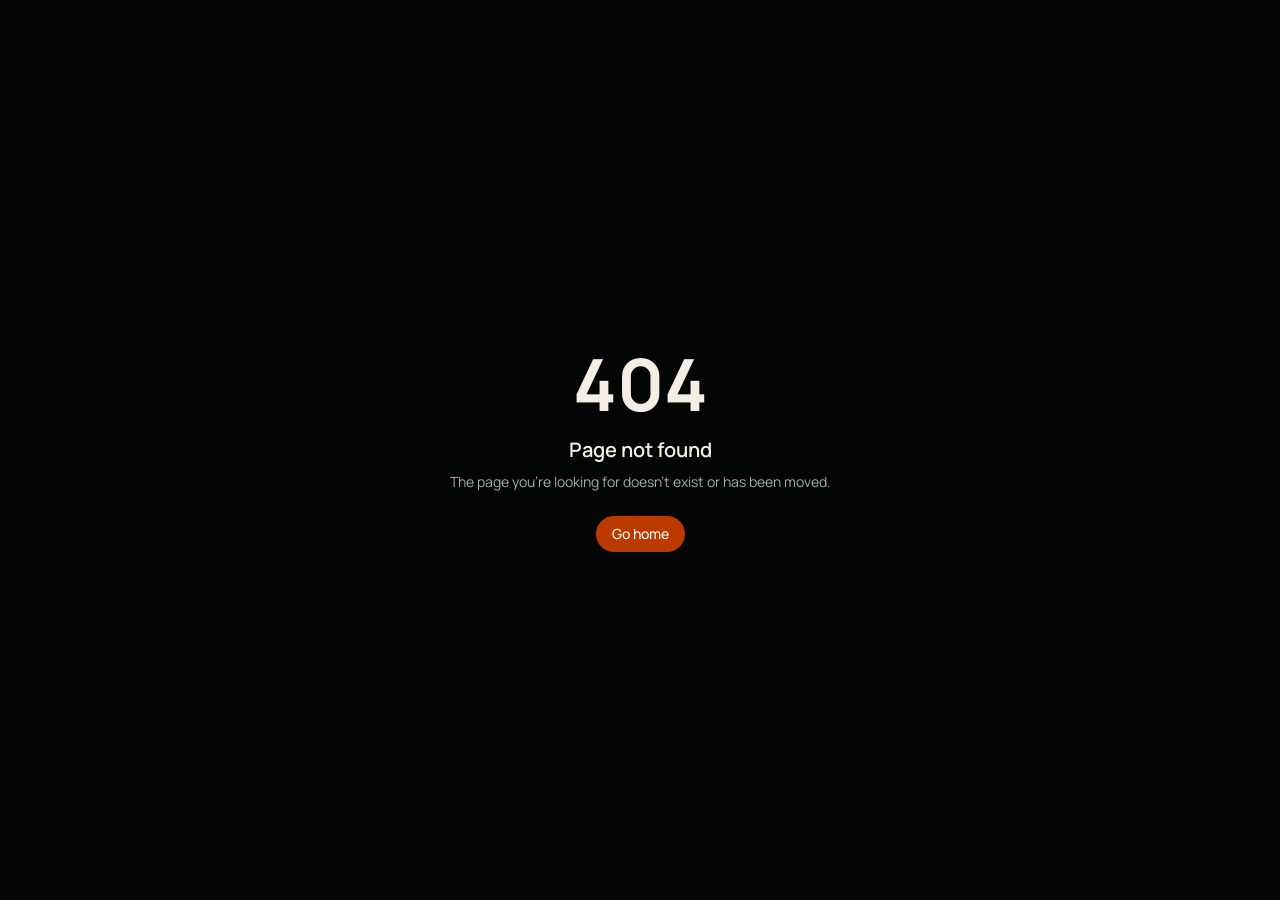
<file: index.html>
<!DOCTYPE html><html lang="en"><head><meta charSet="utf-8"/><meta name="viewport" content="width=device-width, initial-scale=1"/><link rel="preload" as="image" href="/images/nastaran-hero.png" fetchPriority="high"/><link rel="stylesheet" href="/assets/styles-D0QADVQa.css" data-precedence="default"/><link rel="stylesheet" href="https://fonts.googleapis.com/css2?family=Instrument+Serif:ital@0;1&amp;family=JetBrains+Mono:wght@400;500&amp;family=Manrope:wght@400;500;600;700&amp;display=swap" data-precedence="default"/><title>Nastaran Esmaeil Zadeh | AI Engineer &amp; Web Developer</title><meta name="author" content="Nastaran Esmaeil Zadeh"/><meta name="description" content="Portfolio of Nastaran Esmaeil Zadeh, an MSc Artificial Intelligence student and freelance web and AI developer building machine learning, computer vision, generative AI and full-stack web solutions."/><meta property="og:title" content="Nastaran Esmaeil Zadeh | AI Engineer &amp; Web Developer"/><meta property="og:description" content="Portfolio of Nastaran Esmaeil Zadeh, an MSc Artificial Intelligence student and freelance web and AI developer building machine learning, computer vision, generative AI and full-stack web solutions."/><meta property="og:type" content="website"/><meta property="og:url" content="https://nastaran-esz.github.io/"/><meta name="twitter:card" content="summary_large_image"/><meta property="og:image" content="https://id-preview--405459f3-e871-4cf3-b391-b767b67b50bd.lovable.app/images/nastaran-hero.png"/><meta name="twitter:image" content="https://id-preview--405459f3-e871-4cf3-b391-b767b67b50bd.lovable.app/images/nastaran-hero.png"/><meta property="og:image:alt" content="Nastaran Esmaeil Zadeh"/><link rel="modulepreload" href="/assets/index-x8jqad0g.js" fetchPriority="low"/><link rel="modulepreload" href="/assets/routes-BFDKuL-0.js" fetchPriority="low"/><link rel="icon" href="/favicon.svg" type="image/svg+xml"/><link rel="preconnect" href="https://fonts.googleapis.com"/><link rel="preconnect" href="https://fonts.gstatic.com" crossorigin="anonymous"/><link rel="canonical" href="https://nastaran-esz.github.io/"/><script type="application/ld+json">{"@context":"https://schema.org","@type":"Person","name":"Nastaran Esmaeil Zadeh","jobTitle":"Aspiring AI Engineer","description":"MSc Artificial Intelligence student and Computer Science graduate building machine learning, generative AI, fuzzy logic, computer vision, and full-stack AI solutions.","email":"mailto:nastaranesmaeilzadeh2@gmail.com","address":{"@type":"PostalAddress","addressLocality":"Kuala Lumpur","addressCountry":"MY"},"alumniOf":{"@type":"CollegeOrUniversity","name":"Asia Pacific University of Technology & Innovation"},"knowsAbout":["Machine Learning","Deep Learning","Natural Language Processing","Generative AI","Fuzzy Logic","Computer Vision","Full-Stack Development"]}</script></head><body><!--$--><main class="site-background min-h-screen overflow-clip"><header class="fixed inset-x-0 top-0 z-50 px-4 pt-4 md:px-6"><div class="glass-nav site-nav-shell mx-auto max-w-6xl"><div class="site-nav-bar flex items-center px-4 md:px-5"><a href="#home" class="nav-logo font-display flex size-10 shrink-0 items-center justify-center rounded-full border border-glass-border text-xl text-foreground outline-none focus-visible:ring-2 focus-visible:ring-ring" aria-label="Nastaran Esmaeil Zadeh, back to top">NE</a><nav class="relative ml-5 hidden items-center gap-1 lg:flex" aria-label="Primary navigation"><span class="nav-active-pill" aria-hidden="true"><span class="nav-active-dot"></span></span><a href="#home" aria-current="page" class="nav-link relative z-10 rounded-full px-3 py-2 text-xs font-medium outline-none transition-colors duration-200 hover:text-foreground focus-visible:ring-2 focus-visible:ring-ring text-foreground">Home</a><a href="#about" class="nav-link relative z-10 rounded-full px-3 py-2 text-xs font-medium text-muted-foreground outline-none transition-colors duration-200 hover:text-foreground focus-visible:ring-2 focus-visible:ring-ring">About</a><a href="#experience" class="nav-link relative z-10 rounded-full px-3 py-2 text-xs font-medium text-muted-foreground outline-none transition-colors duration-200 hover:text-foreground focus-visible:ring-2 focus-visible:ring-ring">Experience</a><a href="#projects" class="nav-link relative z-10 rounded-full px-3 py-2 text-xs font-medium text-muted-foreground outline-none transition-colors duration-200 hover:text-foreground focus-visible:ring-2 focus-visible:ring-ring">Projects</a><a href="#skills" class="nav-link relative z-10 rounded-full px-3 py-2 text-xs font-medium text-muted-foreground outline-none transition-colors duration-200 hover:text-foreground focus-visible:ring-2 focus-visible:ring-ring">Skills</a><a href="#research" class="nav-link relative z-10 rounded-full px-3 py-2 text-xs font-medium text-muted-foreground outline-none transition-colors duration-200 hover:text-foreground focus-visible:ring-2 focus-visible:ring-ring">Research</a><a href="#education" class="nav-link relative z-10 rounded-full px-3 py-2 text-xs font-medium text-muted-foreground outline-none transition-colors duration-200 hover:text-foreground focus-visible:ring-2 focus-visible:ring-ring">Education</a><a href="#leadership" class="nav-link relative z-10 rounded-full px-3 py-2 text-xs font-medium text-muted-foreground outline-none transition-colors duration-200 hover:text-foreground focus-visible:ring-2 focus-visible:ring-ring">Leadership</a></nav><div class="ml-auto flex items-center gap-2"><a href="#contact" class="items-center justify-center gap-2 whitespace-nowrap font-semibold cursor-pointer transition-all duration-300 focus-visible:outline-none focus-visible:ring-2 focus-visible:ring-ring focus-visible:ring-offset-2 focus-visible:ring-offset-background disabled:pointer-events-none disabled:opacity-50 disabled:cursor-not-allowed [&amp;_svg]:pointer-events-none [&amp;_svg]:size-4 [&amp;_svg]:shrink-0 button-depth bg-primary text-primary-foreground shadow-accent hover:bg-accent h-8 rounded-md px-3 text-xs hidden sm:inline-flex">Let’s Connect</a><button class="inline-flex items-center justify-center gap-2 whitespace-nowrap rounded-full text-sm font-semibold cursor-pointer transition-all duration-300 focus-visible:outline-none focus-visible:ring-2 focus-visible:ring-ring focus-visible:ring-offset-2 focus-visible:ring-offset-background disabled:pointer-events-none disabled:opacity-50 disabled:cursor-not-allowed [&amp;_svg]:pointer-events-none [&amp;_svg]:size-4 [&amp;_svg]:shrink-0 border border-glass-border bg-glass text-foreground backdrop-blur-xl hover:border-accent/50 hover:text-accent h-11 w-11 sm:h-10 sm:w-10 lg:hidden" aria-expanded="false" aria-controls="mobile-navigation" aria-label="Open navigation menu"><svg xmlns="http://www.w3.org/2000/svg" width="24" height="24" viewBox="0 0 24 24" fill="none" stroke="currentColor" stroke-width="2" stroke-linecap="round" stroke-linejoin="round" class="lucide lucide-menu" aria-hidden="true"><path d="M4 5h16"></path><path d="M4 12h16"></path><path d="M4 19h16"></path></svg></button></div></div><div id="mobile-navigation" class="grid overflow-hidden transition-[grid-template-rows,opacity] duration-300 lg:hidden pointer-events-none grid-rows-[0fr] opacity-0"><nav class="min-h-0" aria-label="Mobile navigation"><div class="border-t border-glass-border px-3 py-3"><a href="#home" class="block rounded-lg px-3 py-3 text-sm outline-none transition-colors hover:bg-glass-soft hover:text-foreground focus-visible:ring-2 focus-visible:ring-ring text-accent">Home</a><a href="#about" class="block rounded-lg px-3 py-3 text-sm text-muted-foreground outline-none transition-colors hover:bg-glass-soft hover:text-foreground focus-visible:ring-2 focus-visible:ring-ring">About</a><a href="#experience" class="block rounded-lg px-3 py-3 text-sm text-muted-foreground outline-none transition-colors hover:bg-glass-soft hover:text-foreground focus-visible:ring-2 focus-visible:ring-ring">Experience</a><a href="#projects" class="block rounded-lg px-3 py-3 text-sm text-muted-foreground outline-none transition-colors hover:bg-glass-soft hover:text-foreground focus-visible:ring-2 focus-visible:ring-ring">Projects</a><a href="#skills" class="block rounded-lg px-3 py-3 text-sm text-muted-foreground outline-none transition-colors hover:bg-glass-soft hover:text-foreground focus-visible:ring-2 focus-visible:ring-ring">Skills</a><a href="#research" class="block rounded-lg px-3 py-3 text-sm text-muted-foreground outline-none transition-colors hover:bg-glass-soft hover:text-foreground focus-visible:ring-2 focus-visible:ring-ring">Research</a><a href="#education" class="block rounded-lg px-3 py-3 text-sm text-muted-foreground outline-none transition-colors hover:bg-glass-soft hover:text-foreground focus-visible:ring-2 focus-visible:ring-ring">Education</a><a href="#leadership" class="block rounded-lg px-3 py-3 text-sm text-muted-foreground outline-none transition-colors hover:bg-glass-soft hover:text-foreground focus-visible:ring-2 focus-visible:ring-ring">Leadership</a><a href="#contact" class="block rounded-lg px-3 py-3 text-sm text-muted-foreground outline-none transition-colors hover:bg-glass-soft hover:text-foreground focus-visible:ring-2 focus-visible:ring-ring">Contact</a><a href="#contact" class="inline-flex items-center justify-center gap-2 whitespace-nowrap font-semibold cursor-pointer transition-all duration-300 focus-visible:outline-none focus-visible:ring-2 focus-visible:ring-ring focus-visible:ring-offset-2 focus-visible:ring-offset-background disabled:pointer-events-none disabled:opacity-50 disabled:cursor-not-allowed [&amp;_svg]:pointer-events-none [&amp;_svg]:size-4 [&amp;_svg]:shrink-0 button-depth bg-primary text-primary-foreground shadow-accent hover:bg-accent h-8 rounded-md px-3 text-xs mt-2 w-full">Let’s Connect</a></div></nav></div></div></header><section id="home" class="hero-section relative scroll-mt-24"><div class="neural-network" data-visible="true" aria-hidden="true"><svg viewBox="0 0 100 100" preserveAspectRatio="none" class="h-full w-full"><line x1="5" y1="18" x2="16" y2="9" class="neural-edge" vector-effect="non-scaling-stroke"></line><line x1="16" y1="9" x2="28" y2="22" class="neural-edge" vector-effect="non-scaling-stroke"></line><line x1="28" y1="22" x2="42" y2="8" class="neural-edge" vector-effect="non-scaling-stroke"></line><line x1="42" y1="8" x2="57" y2="17" class="neural-edge" vector-effect="non-scaling-stroke"></line><line x1="57" y1="17" x2="73" y2="8" class="neural-edge" vector-effect="non-scaling-stroke"></line><line x1="73" y1="8" x2="90" y2="21" class="neural-edge" vector-effect="non-scaling-stroke"></line><line x1="5" y1="18" x2="8" y2="45" class="neural-edge" vector-effect="non-scaling-stroke"></line><line x1="28" y1="22" x2="25" y2="40" class="neural-edge" vector-effect="non-scaling-stroke"></line><line x1="42" y1="8" x2="47" y2="34" class="neural-edge" vector-effect="non-scaling-stroke"></line><line x1="57" y1="17" x2="64" y2="43" class="neural-edge" vector-effect="non-scaling-stroke"></line><line x1="90" y1="21" x2="83" y2="38" class="neural-edge" vector-effect="non-scaling-stroke"></line><line x1="83" y1="38" x2="96" y2="51" class="neural-edge" vector-effect="non-scaling-stroke"></line><line x1="8" y1="45" x2="25" y2="40" class="neural-edge" vector-effect="non-scaling-stroke"></line><line x1="25" y1="40" x2="47" y2="34" class="neural-edge" vector-effect="non-scaling-stroke"></line><line x1="47" y1="34" x2="64" y2="43" class="neural-edge" vector-effect="non-scaling-stroke"></line><line x1="64" y1="43" x2="83" y2="38" class="neural-edge" vector-effect="non-scaling-stroke"></line><line x1="8" y1="45" x2="4" y2="74" class="neural-edge" vector-effect="non-scaling-stroke"></line><line x1="25" y1="40" x2="18" y2="65" class="neural-edge" vector-effect="non-scaling-stroke"></line><line x1="18" y1="65" x2="37" y2="78" class="neural-edge" vector-effect="non-scaling-stroke"></line><line x1="47" y1="34" x2="53" y2="65" class="neural-edge" vector-effect="non-scaling-stroke"></line><line x1="64" y1="43" x2="71" y2="77" class="neural-edge" vector-effect="non-scaling-stroke"></line><line x1="83" y1="38" x2="89" y2="69" class="neural-edge" vector-effect="non-scaling-stroke"></line><line x1="89" y1="69" x2="96" y2="89" class="neural-edge" vector-effect="non-scaling-stroke"></line><line x1="4" y1="74" x2="18" y2="65" class="neural-edge" vector-effect="non-scaling-stroke"></line><line x1="37" y1="78" x2="53" y2="65" class="neural-edge" vector-effect="non-scaling-stroke"></line><line x1="53" y1="65" x2="71" y2="77" class="neural-edge" vector-effect="non-scaling-stroke"></line><line x1="71" y1="77" x2="89" y2="69" class="neural-edge" vector-effect="non-scaling-stroke"></line><circle cx="5" cy="18" r="0.28" class="neural-node neural-accent"></circle><circle cx="16" cy="9" r="0.18" class="neural-node"></circle><circle cx="28" cy="22" r="0.18" class="neural-node"></circle><circle cx="42" cy="8" r="0.28" class="neural-node"></circle><circle cx="57" cy="17" r="0.18" class="neural-node"></circle><circle cx="73" cy="8" r="0.18" class="neural-node neural-accent"></circle><circle cx="90" cy="21" r="0.28" class="neural-node"></circle><circle cx="8" cy="45" r="0.18" class="neural-node"></circle><circle cx="25" cy="40" r="0.18" class="neural-node"></circle><circle cx="47" cy="34" r="0.28" class="neural-node"></circle><circle cx="64" cy="43" r="0.18" class="neural-node neural-accent"></circle><circle cx="83" cy="38" r="0.18" class="neural-node"></circle><circle cx="96" cy="51" r="0.28" class="neural-node"></circle><circle cx="4" cy="74" r="0.18" class="neural-node"></circle><circle cx="18" cy="65" r="0.18" class="neural-node"></circle><circle cx="37" cy="78" r="0.28" class="neural-node neural-accent"></circle><circle cx="53" cy="65" r="0.18" class="neural-node"></circle><circle cx="71" cy="77" r="0.18" class="neural-node"></circle><circle cx="89" cy="69" r="0.28" class="neural-node"></circle><circle cx="96" cy="89" r="0.18" class="neural-node"></circle></svg></div><div class="section-container hero-content relative z-10"><div class="hero-main grid grid-cols-1 items-center gap-10 lg:grid-cols-12 lg:gap-8"><div class="min-w-0 lg:col-span-7 lg:pr-8"><p data-code-clear="true" class="hero-intro mb-5 flex w-fit items-center gap-3 font-mono text-[11px] uppercase text-accent md:text-xs"><span class="h-px w-8 bg-accent"></span>AI for human-centered innovation</p><h1 data-code-clear="true" class="hero-name font-display w-fit max-w-full text-[44px] leading-[0.98] text-foreground sm:text-[56px] md:text-[64px] xl:text-[72px]">NASTARAN<br/>ESMAEIL ZADEH</h1><div class="hero-headline mt-5 max-w-2xl"><p data-code-clear="true" class="flex w-fit max-w-full flex-wrap items-center gap-x-3 gap-y-1.5 text-base font-medium leading-relaxed text-foreground/90 md:text-lg"><span class="inline-flex items-center gap-3"><span class="whitespace-nowrap">Aspiring AI Engineer</span></span><span class="inline-flex items-center gap-3"><span aria-hidden="true" class="text-accent">|</span><span class="whitespace-nowrap">Freelance Web &amp; AI Developer</span></span></p><p data-code-clear="true" class="flex w-fit max-w-full flex-wrap items-center gap-x-3 gap-y-1.5 mt-2 text-sm leading-relaxed text-muted-foreground md:text-base"><span class="inline-flex items-center gap-3"><span class="whitespace-nowrap">Python</span></span><span class="inline-flex items-center gap-3"><span aria-hidden="true" class="text-accent">|</span><span class="whitespace-nowrap">Machine Learning</span></span><span class="inline-flex items-center gap-3"><span aria-hidden="true" class="text-accent">|</span><span class="whitespace-nowrap">Computer Vision</span></span><span class="inline-flex items-center gap-3"><span aria-hidden="true" class="text-accent">|</span><span class="whitespace-nowrap">Generative AI</span></span><span class="inline-flex items-center gap-3"><span aria-hidden="true" class="text-accent">|</span><span class="whitespace-nowrap">Web Development</span></span></p></div><p data-code-clear="true" class="hero-description mt-4 max-w-xl text-base leading-7 text-muted-foreground md:text-lg md:leading-8">I design and develop intelligent, human-centered digital solutions, combining artificial intelligence, machine learning, modern web technologies, and UI/UX design to turn ideas into practical applications.</p><div data-code-clear="true" class="hero-actions mt-6 flex w-fit max-w-full flex-col gap-3 sm:flex-row"><a href="#projects" class="inline-flex items-center justify-center gap-2 whitespace-nowrap rounded-full font-semibold cursor-pointer transition-all duration-300 focus-visible:outline-none focus-visible:ring-2 focus-visible:ring-ring focus-visible:ring-offset-2 focus-visible:ring-offset-background disabled:pointer-events-none disabled:opacity-50 disabled:cursor-not-allowed [&amp;_svg]:pointer-events-none [&amp;_svg]:size-4 [&amp;_svg]:shrink-0 button-depth bg-hero text-primary-foreground shadow-accent hover:shadow-accent-strong h-12 px-6 text-sm md:h-13 md:px-7 group">View My Projects<svg xmlns="http://www.w3.org/2000/svg" width="24" height="24" viewBox="0 0 24 24" fill="none" stroke="currentColor" stroke-width="2" stroke-linecap="round" stroke-linejoin="round" class="lucide lucide-arrow-down-right transition-transform duration-300 group-hover:translate-x-0.5 group-hover:translate-y-0.5" aria-hidden="true"><path d="m7 7 10 10"></path><path d="M17 7v10H7"></path></svg></a><a href="/Nastaran_Esmaeil_Zadeh_CV.pdf" download="Nastaran_Esmaeil_Zadeh_CV.pdf" class="inline-flex items-center justify-center gap-2 whitespace-nowrap rounded-full font-semibold cursor-pointer transition-all duration-300 focus-visible:outline-none focus-visible:ring-2 focus-visible:ring-ring focus-visible:ring-offset-2 focus-visible:ring-offset-background disabled:pointer-events-none disabled:opacity-50 disabled:cursor-not-allowed [&amp;_svg]:pointer-events-none [&amp;_svg]:size-4 [&amp;_svg]:shrink-0 border border-glass-border bg-glass text-foreground shadow-glass backdrop-blur-xl hover:border-accent/50 hover:bg-glass-strong h-12 px-6 text-sm md:h-13 md:px-7 button-depth"><svg xmlns="http://www.w3.org/2000/svg" width="24" height="24" viewBox="0 0 24 24" fill="none" stroke="currentColor" stroke-width="2" stroke-linecap="round" stroke-linejoin="round" class="lucide lucide-download" aria-hidden="true"><path d="M12 15V3"></path><path d="M21 15v4a2 2 0 0 1-2 2H5a2 2 0 0 1-2-2v-4"></path><path d="m7 10 5 5 5-5"></path></svg>Download CV</a></div><div data-code-clear="true" class="hero-socials mt-4 flex w-fit items-center gap-2" aria-label="Social links"><a href="https://www.linkedin.com/in/nastaran-esmaeilzadeh/" aria-label="LinkedIn" target="_blank" rel="noopener noreferrer" class="inline-flex items-center justify-center gap-2 whitespace-nowrap rounded-full text-sm font-semibold cursor-pointer transition-all duration-300 focus-visible:outline-none focus-visible:ring-2 focus-visible:ring-ring focus-visible:ring-offset-2 focus-visible:ring-offset-background disabled:pointer-events-none disabled:opacity-50 disabled:cursor-not-allowed [&amp;_svg]:pointer-events-none [&amp;_svg]:size-4 [&amp;_svg]:shrink-0 border border-glass-border bg-transparent text-muted-foreground hover:border-accent/50 hover:bg-glass hover:text-accent h-11 w-11 sm:h-10 sm:w-10"><svg xmlns="http://www.w3.org/2000/svg" width="24" height="24" viewBox="0 0 24 24" fill="none" stroke="currentColor" stroke-width="2" stroke-linecap="round" stroke-linejoin="round" class="lucide lucide-linkedin" aria-hidden="true"><path d="M16 8a6 6 0 0 1 6 6v7h-4v-7a2 2 0 0 0-2-2 2 2 0 0 0-2 2v7h-4v-7a6 6 0 0 1 6-6z"></path><rect width="4" height="12" x="2" y="9"></rect><circle cx="4" cy="4" r="2"></circle></svg></a><a href="https://github.com/NASTARAN-ESZ" aria-label="GitHub" target="_blank" rel="noopener noreferrer" class="inline-flex items-center justify-center gap-2 whitespace-nowrap rounded-full text-sm font-semibold cursor-pointer transition-all duration-300 focus-visible:outline-none focus-visible:ring-2 focus-visible:ring-ring focus-visible:ring-offset-2 focus-visible:ring-offset-background disabled:pointer-events-none disabled:opacity-50 disabled:cursor-not-allowed [&amp;_svg]:pointer-events-none [&amp;_svg]:size-4 [&amp;_svg]:shrink-0 border border-glass-border bg-transparent text-muted-foreground hover:border-accent/50 hover:bg-glass hover:text-accent h-11 w-11 sm:h-10 sm:w-10"><svg xmlns="http://www.w3.org/2000/svg" width="24" height="24" viewBox="0 0 24 24" fill="none" stroke="currentColor" stroke-width="2" stroke-linecap="round" stroke-linejoin="round" class="lucide lucide-github" aria-hidden="true"><path d="M15 22v-4a4.8 4.8 0 0 0-1-3.5c3 0 6-2 6-5.5.08-1.25-.27-2.48-1-3.5.28-1.15.28-2.35 0-3.5 0 0-1 0-3 1.5-2.64-.5-5.36-.5-8 0C6 2 5 2 5 2c-.3 1.15-.3 2.35 0 3.5A5.403 5.403 0 0 0 4 9c0 3.5 3 5.5 6 5.5-.39.49-.68 1.05-.85 1.65-.17.6-.22 1.23-.15 1.85v4"></path><path d="M9 18c-4.51 2-5-2-7-2"></path></svg></a><a href="mailto:nastaranesmaeilzadeh2@gmail.com" aria-label="Email" class="inline-flex items-center justify-center gap-2 whitespace-nowrap rounded-full text-sm font-semibold cursor-pointer transition-all duration-300 focus-visible:outline-none focus-visible:ring-2 focus-visible:ring-ring focus-visible:ring-offset-2 focus-visible:ring-offset-background disabled:pointer-events-none disabled:opacity-50 disabled:cursor-not-allowed [&amp;_svg]:pointer-events-none [&amp;_svg]:size-4 [&amp;_svg]:shrink-0 border border-glass-border bg-transparent text-muted-foreground hover:border-accent/50 hover:bg-glass hover:text-accent h-11 w-11 sm:h-10 sm:w-10"><svg xmlns="http://www.w3.org/2000/svg" width="24" height="24" viewBox="0 0 24 24" fill="none" stroke="currentColor" stroke-width="2" stroke-linecap="round" stroke-linejoin="round" class="lucide lucide-mail" aria-hidden="true"><path d="m22 7-8.991 5.727a2 2 0 0 1-2.009 0L2 7"></path><rect x="2" y="4" width="20" height="16" rx="2"></rect></svg></a></div></div><div class="relative min-w-0 lg:col-span-5"><div class="hero-floating-code" aria-hidden="true"><code data-clear="false" class="floating-code-fragment floating-code-0"><span>import</span> numpy as np</code><code data-clear="false" class="floating-code-fragment floating-code-1"><span>def</span> predict(x):</code><code data-clear="false" class="floating-code-fragment floating-code-2">model.<span>predict</span>(X)</code><code data-clear="false" class="floating-code-fragment floating-code-3"><span>await</span> fetch(url)</code><code data-clear="false" class="floating-code-fragment floating-code-4">df.<span>head</span>()</code><code data-clear="false" class="floating-code-fragment floating-code-5"><span>useState</span>(0)</code><code data-clear="false" class="floating-code-fragment floating-code-6">loss.<span>backward</span>()</code></div><div data-code-clear="true" class="hero-composition"><div class="hero-visual relative mx-auto w-full max-w-[520px] lg:ml-auto"><div class="pointer-events-none absolute -left-5 top-14 hidden h-px w-20 bg-accent/70 lg:block"></div><div class="glass-frame portrait-depth relative aspect-[4/5] overflow-hidden"><img src="/images/nastaran-hero.png" alt="Nastaran Esmaeil Zadeh, MSc Artificial Intelligence student and aspiring AI Engineer" width="768" height="960" fetchPriority="high" class="h-full w-full object-cover object-[center_25%]"/></div><div class="pointer-events-none absolute -bottom-4 -right-3 h-28 w-28 border-b border-r border-accent/50"></div></div></div></div></div><div class="hero-ticker" role="region" aria-label="Areas of focus" data-paused="false" data-visible="true"><div class="hero-ticker-viewport"><div class="hero-ticker-track"><ul class="hero-ticker-group"><li class="hero-ticker-item"><span class="hero-ticker-diamond" aria-hidden="true"></span><div><h3>Machine Learning</h3><p>Data Preprocessing · Feature Engineering · Model Evaluation</p></div></li><li class="hero-ticker-item"><span class="hero-ticker-diamond" aria-hidden="true"></span><div><h3>NLP &amp; Generative AI</h3><p>Text Classification · AI Chatbots</p></div></li><li class="hero-ticker-item"><span class="hero-ticker-diamond" aria-hidden="true"></span><div><h3>Web Applications</h3><p>React · Next.js · TypeScript · Supabase</p></div></li><li class="hero-ticker-item"><span class="hero-ticker-diamond" aria-hidden="true"></span><div><h3>UI/UX Design</h3><p>Prototyping · Responsive Interfaces · Client Websites</p></div></li><li class="hero-ticker-item"><span class="hero-ticker-diamond" aria-hidden="true"></span><div><h3>Research &amp; Optimisation</h3><p>Uncertainty Estimation · Metaheuristics · Statistical Testing</p></div></li></ul><ul class="hero-ticker-group" aria-hidden="true"><li class="hero-ticker-item"><span class="hero-ticker-diamond" aria-hidden="true"></span><div><h3>Machine Learning</h3><p>Data Preprocessing · Feature Engineering · Model Evaluation</p></div></li><li class="hero-ticker-item"><span class="hero-ticker-diamond" aria-hidden="true"></span><div><h3>NLP &amp; Generative AI</h3><p>Text Classification · AI Chatbots</p></div></li><li class="hero-ticker-item"><span class="hero-ticker-diamond" aria-hidden="true"></span><div><h3>Web Applications</h3><p>React · Next.js · TypeScript · Supabase</p></div></li><li class="hero-ticker-item"><span class="hero-ticker-diamond" aria-hidden="true"></span><div><h3>UI/UX Design</h3><p>Prototyping · Responsive Interfaces · Client Websites</p></div></li><li class="hero-ticker-item"><span class="hero-ticker-diamond" aria-hidden="true"></span><div><h3>Research &amp; Optimisation</h3><p>Uncertainty Estimation · Metaheuristics · Statistical Testing</p></div></li></ul></div></div><button type="button" class="hero-ticker-toggle" aria-label="Pause scrolling" aria-pressed="false"><svg xmlns="http://www.w3.org/2000/svg" width="24" height="24" viewBox="0 0 24 24" fill="none" stroke="currentColor" stroke-width="2" stroke-linecap="round" stroke-linejoin="round" class="lucide lucide-pause h-3.5 w-3.5" aria-hidden="true"><rect x="14" y="3" width="5" height="18" rx="1"></rect><rect x="5" y="3" width="5" height="18" rx="1"></rect></svg></button></div></div></section><section id="about" aria-label="About me" class="section-shell scroll-mt-24 !pb-10 md:!pb-14 lg:!pb-16"><div class="section-container"><div class="grid grid-cols-1 gap-10 lg:grid-cols-12 lg:gap-12"><div class="lg:col-span-7"><p class="font-mono text-[11px] uppercase tracking-wider text-muted-foreground">01 / ABOUT ME</p><div class="mt-3 flex items-start gap-4"><span class="h-16 w-px shrink-0 bg-primary/60 md:h-20" aria-hidden="true"></span><h2 class="font-display text-[26px] leading-[1.12] text-balance text-foreground hyphens-none sm:text-[30px] md:text-[38px]">Building intelligent systems from research to <span class="whitespace-nowrap">real-world</span> implementation.</h2></div><div class="mt-6 max-w-2xl space-y-6 text-base leading-[1.7] text-muted-foreground md:max-w-xl md:text-[17px] md:leading-[1.75]"><p>I&#x27;m an MSc Artificial Intelligence student and Computer Science graduate based in Kuala Lumpur, working as a freelance web and AI developer. I build end-to-end AI and web solutions, from data preparation and model evaluation to the interface people use.</p><p>My work spans machine learning, deep learning, computer vision, NLP, generative AI, fuzzy systems and metaheuristic optimisation. I design and build websites and AI-powered web applications with React, Next.js, TypeScript and Supabase, and I have project experience in Rust and Solidity. Research-driven problem-solving, project ownership and leadership support all of it.</p></div></div><div class="lg:col-span-5"><div class="grid gap-3 sm:grid-cols-2 lg:grid-cols-1"><div class="glass-nav group flex flex-col gap-2 p-5 transition-colors duration-300 hover:border-accent/30 hover:bg-glass-strong"><span class="font-mono text-[10px] text-accent">01</span><h3 class="text-sm font-semibold text-foreground">End-to-End AI Systems</h3><p class="text-xs leading-relaxed text-muted-foreground">From preprocessing and model evaluation to application integration.</p></div><div class="glass-nav group flex flex-col gap-2 p-5 transition-colors duration-300 hover:border-accent/30 hover:bg-glass-strong"><span class="font-mono text-[10px] text-accent">02</span><h3 class="text-sm font-semibold text-foreground">Research &amp; Experimentation</h3><p class="text-xs leading-relaxed text-muted-foreground">Research-driven analysis, evaluation, documentation, and continuous improvement.</p></div><div class="glass-nav group flex flex-col gap-2 p-5 transition-colors duration-300 hover:border-accent/30 hover:bg-glass-strong"><span class="font-mono text-[10px] text-accent">03</span><h3 class="text-sm font-semibold text-foreground">Web Development &amp; UI/UX</h3><p class="text-xs leading-relaxed text-muted-foreground">Designing and building responsive websites and AI-powered web applications, from prototype to deployment.</p></div><div class="glass-nav group flex flex-col gap-2 p-5 transition-colors duration-300 hover:border-accent/30 hover:bg-glass-strong"><span class="font-mono text-[10px] text-accent">04</span><h3 class="text-sm font-semibold text-foreground">Leadership &amp; Collaboration</h3><p class="text-xs leading-relaxed text-muted-foreground">Project ownership, team coordination, stakeholder communication, and community leadership.</p></div></div></div></div><div class="mt-14 grid grid-cols-2 gap-px overflow-hidden rounded-2xl border border-glass-border bg-glass-border md:mt-14 lg:mt-16 lg:grid-cols-4"><div class="flex flex-col items-start gap-1 bg-glass/40 p-5 backdrop-blur-sm md:p-6"><span class="font-display text-3xl text-foreground md:text-4xl">10</span><span class="text-xs leading-snug text-muted-foreground">Technical Projects</span></div><div class="flex flex-col items-start gap-1 bg-glass/40 p-5 backdrop-blur-sm md:p-6"><span class="font-display text-3xl text-foreground md:text-4xl">1</span><span class="text-xs leading-snug text-muted-foreground">Manuscript Under Review</span></div><div class="flex flex-col items-start gap-1 bg-glass/40 p-5 backdrop-blur-sm md:p-6"><span class="font-display text-3xl text-foreground md:text-4xl">2</span><span class="text-xs leading-snug text-muted-foreground">Years of Leadership</span></div><div class="flex flex-col items-start gap-1 bg-glass/40 p-5 backdrop-blur-sm md:p-6"><span class="font-display text-3xl text-foreground md:text-4xl">MSc AI</span><span class="text-xs leading-snug text-muted-foreground">Currently Pursuing</span></div></div></div></section><section id="experience" aria-label="Experience" class="section-shell scroll-mt-24"><div class="section-container"><div class="scroll-depth flex items-stretch gap-4 md:gap-5"><span class="w-px shrink-0 bg-accent" aria-hidden="true"></span><div class="min-w-0 py-1"><p class="font-mono text-[11px] uppercase tracking-wider text-muted-foreground">02 / EXPERIENCE</p><h2 class="mt-3 max-w-4xl break-words font-display text-[28px] leading-[1.1] text-foreground sm:text-[34px] md:text-[42px]">Building real-world solutions through web development and artificial intelligence.</h2></div></div><div class="relative mt-12 lg:mt-16"><div class="timeline-line absolute left-[11px] top-3 h-[calc(100%-1.5rem)] w-px" aria-hidden="true"></div><div class="flex flex-col gap-8 md:gap-12"><div class="timeline-entry relative grid grid-cols-1 gap-4 pl-8 md:grid-cols-[10rem_1fr] md:gap-8 lg:grid-cols-[12rem_1fr]"><div class="flex items-start gap-4 md:justify-end md:text-right"><span class="font-mono text-[11px] leading-snug text-accent md:pt-0.5" aria-label="Experience 1 dates">August 2026 - Present</span><span class="timeline-node absolute left-[5px] mt-1.5 block h-3 w-3 shrink-0 rounded-full md:mt-2" aria-hidden="true"></span></div><div class="glass-nav perimeter-card timeline-card group flex flex-col gap-5 p-5 md:p-6"><svg class="card-border-light" aria-hidden="true" focusable="false"><path class="card-border-static" d=""></path><path class="card-border-segment" d="" pathLength="100" stroke-dasharray="1.15 98.85" stroke-dashoffset="0" opacity="0.022" style="--border-offset:0px"></path><path class="card-border-segment" d="" pathLength="100" stroke-dasharray="1.15 98.85" stroke-dashoffset="-1" opacity="0.1128" style="--border-offset:-1px"></path><path class="card-border-segment" d="" pathLength="100" stroke-dasharray="1.15 98.85" stroke-dashoffset="-2" opacity="0.2367" style="--border-offset:-2px"></path><path class="card-border-segment" d="" pathLength="100" stroke-dasharray="1.15 98.85" stroke-dashoffset="-3" opacity="0.3777" style="--border-offset:-3px"></path><path class="card-border-segment" d="" pathLength="100" stroke-dasharray="1.15 98.85" stroke-dashoffset="-4" opacity="0.5234" style="--border-offset:-4px"></path><path class="card-border-segment" d="" pathLength="100" stroke-dasharray="1.15 98.85" stroke-dashoffset="-5" opacity="0.6631" style="--border-offset:-5px"></path><path class="card-border-segment" d="" pathLength="100" stroke-dasharray="1.15 98.85" stroke-dashoffset="-6" opacity="0.7873" style="--border-offset:-6px"></path><path class="card-border-segment" d="" pathLength="100" stroke-dasharray="1.15 98.85" stroke-dashoffset="-7" opacity="0.888" style="--border-offset:-7px"></path><path class="card-border-segment" d="" pathLength="100" stroke-dasharray="1.15 98.85" stroke-dashoffset="-8" opacity="0.9588" style="--border-offset:-8px"></path><path class="card-border-segment" d="" pathLength="100" stroke-dasharray="1.15 98.85" stroke-dashoffset="-9" opacity="0.9954" style="--border-offset:-9px"></path><path class="card-border-segment" d="" pathLength="100" stroke-dasharray="1.15 98.85" stroke-dashoffset="-10" opacity="0.9954" style="--border-offset:-10px"></path><path class="card-border-segment" d="" pathLength="100" stroke-dasharray="1.15 98.85" stroke-dashoffset="-11" opacity="0.9588" style="--border-offset:-11px"></path><path class="card-border-segment" d="" pathLength="100" stroke-dasharray="1.15 98.85" stroke-dashoffset="-12" opacity="0.888" style="--border-offset:-12px"></path><path class="card-border-segment" d="" pathLength="100" stroke-dasharray="1.15 98.85" stroke-dashoffset="-13" opacity="0.7873" style="--border-offset:-13px"></path><path class="card-border-segment" d="" pathLength="100" stroke-dasharray="1.15 98.85" stroke-dashoffset="-14" opacity="0.6631" style="--border-offset:-14px"></path><path class="card-border-segment" d="" pathLength="100" stroke-dasharray="1.15 98.85" stroke-dashoffset="-15" opacity="0.5234" style="--border-offset:-15px"></path><path class="card-border-segment" d="" pathLength="100" stroke-dasharray="1.15 98.85" stroke-dashoffset="-16" opacity="0.3777" style="--border-offset:-16px"></path><path class="card-border-segment" d="" pathLength="100" stroke-dasharray="1.15 98.85" stroke-dashoffset="-17" opacity="0.2367" style="--border-offset:-17px"></path><path class="card-border-segment" d="" pathLength="100" stroke-dasharray="1.15 98.85" stroke-dashoffset="-18" opacity="0.1128" style="--border-offset:-18px"></path><path class="card-border-segment" d="" pathLength="100" stroke-dasharray="1.15 98.85" stroke-dashoffset="-19" opacity="0.022" style="--border-offset:-19px"></path></svg><div class="flex flex-col gap-1"><h3 class="font-display text-xl leading-snug text-foreground sm:text-2xl">Freelance Web &amp; AI Developer</h3><p class="text-sm font-semibold text-foreground/90">Self-employed</p><p class="text-xs text-muted-foreground">Remote</p></div><ul class="flex flex-col gap-3"><li class="flex items-start gap-3 text-sm leading-relaxed text-muted-foreground"><span class="mt-2 h-1 w-1 shrink-0 rounded-full bg-accent" aria-hidden="true"></span><span class="min-w-0">Design and develop custom websites for businesses and independent creators, from UI/UX design and prototyping to responsive front-end and back-end implementation.</span></li><li class="flex items-start gap-3 text-sm leading-relaxed text-muted-foreground"><span class="mt-2 h-1 w-1 shrink-0 rounded-full bg-accent" aria-hidden="true"></span><span class="min-w-0">Plan and build technical solutions for websites and e-commerce platforms, including payment integration, automated digital file delivery, cloud storage and deployment.</span></li><li class="flex items-start gap-3 text-sm leading-relaxed text-muted-foreground"><span class="mt-2 h-1 w-1 shrink-0 rounded-full bg-accent" aria-hidden="true"></span><span class="min-w-0">Design and develop AI-powered solutions and systems for businesses, applying machine learning and large language models (LLMs) to automate client-facing tasks.</span></li><li class="flex items-start gap-3 text-sm leading-relaxed text-muted-foreground"><span class="mt-2 h-1 w-1 shrink-0 rounded-full bg-accent" aria-hidden="true"></span><span class="min-w-0">Create AI-generated videos and AI-assisted content to support client websites and digital presence.</span></li><li class="flex items-start gap-3 text-sm leading-relaxed text-muted-foreground"><span class="mt-2 h-1 w-1 shrink-0 rounded-full bg-accent" aria-hidden="true"></span><span class="min-w-0">Work directly with international clients, including clients in Canada: gather requirements, prepare project proposals and design website prototypes before development.</span></li></ul><div class="flex flex-wrap gap-2"><span class="inline-flex rounded-full border border-glass-border bg-glass-soft px-2.5 py-1 font-mono text-[10px] leading-none text-muted-foreground">Web Development</span><span class="inline-flex rounded-full border border-glass-border bg-glass-soft px-2.5 py-1 font-mono text-[10px] leading-none text-muted-foreground">AI Engineering</span><span class="inline-flex rounded-full border border-glass-border bg-glass-soft px-2.5 py-1 font-mono text-[10px] leading-none text-muted-foreground">UI/UX Design</span><span class="inline-flex rounded-full border border-glass-border bg-glass-soft px-2.5 py-1 font-mono text-[10px] leading-none text-muted-foreground">E-commerce</span><span class="inline-flex rounded-full border border-glass-border bg-glass-soft px-2.5 py-1 font-mono text-[10px] leading-none text-muted-foreground">Client Communication</span></div></div></div><div class="timeline-entry relative grid grid-cols-1 gap-4 pl-8 md:grid-cols-[10rem_1fr] md:gap-8 lg:grid-cols-[12rem_1fr]"><div class="flex items-start gap-4 md:justify-end md:text-right"><span class="font-mono text-[11px] leading-snug text-accent md:pt-0.5" aria-label="Experience 2 dates">January 2025 - May 2025</span><span class="timeline-node absolute left-[5px] mt-1.5 block h-3 w-3 shrink-0 rounded-full md:mt-2" aria-hidden="true"></span></div><div class="glass-nav perimeter-card timeline-card group flex flex-col gap-5 p-5 md:p-6"><svg class="card-border-light" aria-hidden="true" focusable="false"><path class="card-border-static" d=""></path><path class="card-border-segment" d="" pathLength="100" stroke-dasharray="1.15 98.85" stroke-dashoffset="0" opacity="0.022" style="--border-offset:0px"></path><path class="card-border-segment" d="" pathLength="100" stroke-dasharray="1.15 98.85" stroke-dashoffset="-1" opacity="0.1128" style="--border-offset:-1px"></path><path class="card-border-segment" d="" pathLength="100" stroke-dasharray="1.15 98.85" stroke-dashoffset="-2" opacity="0.2367" style="--border-offset:-2px"></path><path class="card-border-segment" d="" pathLength="100" stroke-dasharray="1.15 98.85" stroke-dashoffset="-3" opacity="0.3777" style="--border-offset:-3px"></path><path class="card-border-segment" d="" pathLength="100" stroke-dasharray="1.15 98.85" stroke-dashoffset="-4" opacity="0.5234" style="--border-offset:-4px"></path><path class="card-border-segment" d="" pathLength="100" stroke-dasharray="1.15 98.85" stroke-dashoffset="-5" opacity="0.6631" style="--border-offset:-5px"></path><path class="card-border-segment" d="" pathLength="100" stroke-dasharray="1.15 98.85" stroke-dashoffset="-6" opacity="0.7873" style="--border-offset:-6px"></path><path class="card-border-segment" d="" pathLength="100" stroke-dasharray="1.15 98.85" stroke-dashoffset="-7" opacity="0.888" style="--border-offset:-7px"></path><path class="card-border-segment" d="" pathLength="100" stroke-dasharray="1.15 98.85" stroke-dashoffset="-8" opacity="0.9588" style="--border-offset:-8px"></path><path class="card-border-segment" d="" pathLength="100" stroke-dasharray="1.15 98.85" stroke-dashoffset="-9" opacity="0.9954" style="--border-offset:-9px"></path><path class="card-border-segment" d="" pathLength="100" stroke-dasharray="1.15 98.85" stroke-dashoffset="-10" opacity="0.9954" style="--border-offset:-10px"></path><path class="card-border-segment" d="" pathLength="100" stroke-dasharray="1.15 98.85" stroke-dashoffset="-11" opacity="0.9588" style="--border-offset:-11px"></path><path class="card-border-segment" d="" pathLength="100" stroke-dasharray="1.15 98.85" stroke-dashoffset="-12" opacity="0.888" style="--border-offset:-12px"></path><path class="card-border-segment" d="" pathLength="100" stroke-dasharray="1.15 98.85" stroke-dashoffset="-13" opacity="0.7873" style="--border-offset:-13px"></path><path class="card-border-segment" d="" pathLength="100" stroke-dasharray="1.15 98.85" stroke-dashoffset="-14" opacity="0.6631" style="--border-offset:-14px"></path><path class="card-border-segment" d="" pathLength="100" stroke-dasharray="1.15 98.85" stroke-dashoffset="-15" opacity="0.5234" style="--border-offset:-15px"></path><path class="card-border-segment" d="" pathLength="100" stroke-dasharray="1.15 98.85" stroke-dashoffset="-16" opacity="0.3777" style="--border-offset:-16px"></path><path class="card-border-segment" d="" pathLength="100" stroke-dasharray="1.15 98.85" stroke-dashoffset="-17" opacity="0.2367" style="--border-offset:-17px"></path><path class="card-border-segment" d="" pathLength="100" stroke-dasharray="1.15 98.85" stroke-dashoffset="-18" opacity="0.1128" style="--border-offset:-18px"></path><path class="card-border-segment" d="" pathLength="100" stroke-dasharray="1.15 98.85" stroke-dashoffset="-19" opacity="0.022" style="--border-offset:-19px"></path></svg><div class="flex flex-col gap-1"><h3 class="font-display text-xl leading-snug text-foreground sm:text-2xl">Web Development Intern</h3><p class="text-sm font-semibold text-foreground/90">RA Marketing MY</p><p class="text-xs text-muted-foreground">Kuala Lumpur, Malaysia · On-site</p></div><ul class="flex flex-col gap-3"><li class="flex items-start gap-3 text-sm leading-relaxed text-muted-foreground"><span class="mt-2 h-1 w-1 shrink-0 rounded-full bg-accent" aria-hidden="true"></span><span class="min-w-0">Developed and maintained responsive websites using WordPress, Drupal, HTML, and CSS.</span></li><li class="flex items-start gap-3 text-sm leading-relaxed text-muted-foreground"><span class="mt-2 h-1 w-1 shrink-0 rounded-full bg-accent" aria-hidden="true"></span><span class="min-w-0">Designed and developed the SEO Consultants service page for Rose Attractions.</span></li><li class="flex items-start gap-3 text-sm leading-relaxed text-muted-foreground"><span class="mt-2 h-1 w-1 shrink-0 rounded-full bg-accent" aria-hidden="true"></span><span class="min-w-0">Contributed to the Rose Attractions homepage and created responsive landing pages focused on UI/UX, usability, and performance.</span></li><li class="flex items-start gap-3 text-sm leading-relaxed text-muted-foreground"><span class="mt-2 h-1 w-1 shrink-0 rounded-full bg-accent" aria-hidden="true"></span><span class="min-w-0">Set up Google Analytics and performed on-page SEO improvements covering metadata, content structure, and usability.</span></li><li class="flex items-start gap-3 text-sm leading-relaxed text-muted-foreground"><span class="mt-2 h-1 w-1 shrink-0 rounded-full bg-accent" aria-hidden="true"></span><span class="min-w-0">Conducted keyword research and competitor analysis while collaborating with the marketing team to strengthen its digital presence.</span></li></ul><div class="min-w-0 space-y-3 border-t border-glass-border pt-5" data-role-gallery="Team &amp; Workplace"><h4 class="font-mono text-[11px] text-accent">Team &amp; Workplace</h4><div class="grid min-w-0 grid-cols-1 gap-4 md:grid-cols-2"><figure class="min-w-0 space-y-2"><button class="items-center justify-center gap-2 whitespace-nowrap text-sm font-semibold cursor-pointer transition-all duration-300 focus-visible:outline-none focus-visible:ring-2 focus-visible:ring-ring focus-visible:ring-offset-2 focus-visible:ring-offset-background disabled:pointer-events-none disabled:opacity-50 disabled:cursor-not-allowed [&amp;_svg]:pointer-events-none [&amp;_svg]:size-4 [&amp;_svg]:shrink-0 hover:text-accent-foreground block h-auto w-full overflow-hidden rounded-lg border border-glass-border bg-background p-0 hover:border-accent/50 hover:bg-background" aria-label="View photo: Chinese New Year Celebration with the RA Marketing Team" aria-haspopup="dialog"><img src="/images/IMG_6617-preview.jpg" srcSet="/images/IMG_6617-preview.jpg 640w" sizes="(min-width: 768px) 480px, calc(100vw - 80px)" alt="RA Marketing colleagues celebrating Chinese New Year in the office" loading="lazy" decoding="async" class="aspect-[4/3] w-full object-contain"/></button><figcaption class="text-xs leading-relaxed text-muted-foreground">Chinese New Year Celebration with the RA Marketing Team</figcaption></figure><figure class="min-w-0 space-y-2"><button class="items-center justify-center gap-2 whitespace-nowrap text-sm font-semibold cursor-pointer transition-all duration-300 focus-visible:outline-none focus-visible:ring-2 focus-visible:ring-ring focus-visible:ring-offset-2 focus-visible:ring-offset-background disabled:pointer-events-none disabled:opacity-50 disabled:cursor-not-allowed [&amp;_svg]:pointer-events-none [&amp;_svg]:size-4 [&amp;_svg]:shrink-0 hover:text-accent-foreground block h-auto w-full overflow-hidden rounded-lg border border-glass-border bg-background p-0 hover:border-accent/50 hover:bg-background" aria-label="View photo: Office Team Gathering - RA Marketing" aria-haspopup="dialog"><img src="/images/IMG_6618-preview.jpg" srcSet="/images/IMG_6618-preview.jpg 640w" sizes="(min-width: 768px) 480px, calc(100vw - 80px)" alt="RA Marketing colleagues gathered together in the office" loading="lazy" decoding="async" class="aspect-[4/3] w-full object-contain"/></button><figcaption class="text-xs leading-relaxed text-muted-foreground">Office Team Gathering - RA Marketing</figcaption></figure><figure class="min-w-0 space-y-2"><button class="items-center justify-center gap-2 whitespace-nowrap text-sm font-semibold cursor-pointer transition-all duration-300 focus-visible:outline-none focus-visible:ring-2 focus-visible:ring-ring focus-visible:ring-offset-2 focus-visible:ring-offset-background disabled:pointer-events-none disabled:opacity-50 disabled:cursor-not-allowed [&amp;_svg]:pointer-events-none [&amp;_svg]:size-4 [&amp;_svg]:shrink-0 hover:text-accent-foreground block h-auto w-full overflow-hidden rounded-lg border border-glass-border bg-background p-0 hover:border-accent/50 hover:bg-background" aria-label="View photo: Team Dinner - RA Marketing" aria-haspopup="dialog"><img src="/images/IMG_8657-preview.jpg" srcSet="/images/IMG_8657-preview.jpg 640w" sizes="(min-width: 768px) 480px, calc(100vw - 80px)" alt="RA Marketing team gathered outside a restaurant for a team dinner" loading="lazy" decoding="async" class="aspect-[4/3] w-full object-contain"/></button><figcaption class="text-xs leading-relaxed text-muted-foreground">Team Dinner - RA Marketing</figcaption></figure><figure class="min-w-0 space-y-2"><button class="items-center justify-center gap-2 whitespace-nowrap text-sm font-semibold cursor-pointer transition-all duration-300 focus-visible:outline-none focus-visible:ring-2 focus-visible:ring-ring focus-visible:ring-offset-2 focus-visible:ring-offset-background disabled:pointer-events-none disabled:opacity-50 disabled:cursor-not-allowed [&amp;_svg]:pointer-events-none [&amp;_svg]:size-4 [&amp;_svg]:shrink-0 hover:text-accent-foreground block h-auto w-full overflow-hidden rounded-lg border border-glass-border bg-background p-0 hover:border-accent/50 hover:bg-background" aria-label="View photo: With Colleagues at RA Marketing" aria-haspopup="dialog"><img src="/images/IMG_9189-preview.jpg" srcSet="/images/IMG_9189-preview.jpg 640w" sizes="(min-width: 768px) 480px, calc(100vw - 80px)" alt="Group photo with colleagues at RA Marketing" loading="lazy" decoding="async" class="aspect-[4/3] w-full object-contain"/></button><figcaption class="text-xs leading-relaxed text-muted-foreground">With Colleagues at RA Marketing</figcaption></figure></div></div><div class="flex flex-wrap gap-2"><span class="inline-flex rounded-full border border-glass-border bg-glass-soft px-2.5 py-1 font-mono text-[10px] leading-none text-muted-foreground">WordPress</span><span class="inline-flex rounded-full border border-glass-border bg-glass-soft px-2.5 py-1 font-mono text-[10px] leading-none text-muted-foreground">Drupal</span><span class="inline-flex rounded-full border border-glass-border bg-glass-soft px-2.5 py-1 font-mono text-[10px] leading-none text-muted-foreground">HTML</span><span class="inline-flex rounded-full border border-glass-border bg-glass-soft px-2.5 py-1 font-mono text-[10px] leading-none text-muted-foreground">CSS</span><span class="inline-flex rounded-full border border-glass-border bg-glass-soft px-2.5 py-1 font-mono text-[10px] leading-none text-muted-foreground">UI/UX</span><span class="inline-flex rounded-full border border-glass-border bg-glass-soft px-2.5 py-1 font-mono text-[10px] leading-none text-muted-foreground">Google Analytics</span><span class="inline-flex rounded-full border border-glass-border bg-glass-soft px-2.5 py-1 font-mono text-[10px] leading-none text-muted-foreground">On-Page SEO</span></div><a href="https://roseattractions.com/our-services/seo-consultants" target="_blank" rel="noopener noreferrer" class="inline-flex items-center gap-1.5 self-start font-mono text-[11px] text-accent transition-colors hover:text-foreground">View Service Page<svg xmlns="http://www.w3.org/2000/svg" width="12" height="12" viewBox="0 0 24 24" fill="none" stroke="currentColor" stroke-width="2" stroke-linecap="round" stroke-linejoin="round" class="lucide lucide-external-link" aria-hidden="true"><path d="M15 3h6v6"></path><path d="M10 14 21 3"></path><path d="M18 13v6a2 2 0 0 1-2 2H5a2 2 0 0 1-2-2V8a2 2 0 0 1 2-2h6"></path></svg></a></div></div></div></div></div></section><section id="projects" aria-label="Selected projects" class="section-shell scroll-mt-24"><div class="section-container"><div class="scroll-depth flex items-stretch gap-4 md:gap-5"><span class="w-px shrink-0 bg-accent" aria-hidden="true"></span><div class="min-w-0 py-1"><p class="font-mono text-[11px] uppercase tracking-wider text-muted-foreground">03 / SELECTED PROJECTS</p><h2 class="mt-3 max-w-4xl break-words font-display text-[28px] leading-[1.1] text-foreground sm:text-[34px] md:text-[42px]">AI systems built around real-world problems.</h2></div></div><div class="mt-12 flex flex-col gap-6 lg:mt-16 lg:gap-8"><button class="items-center justify-center text-sm font-semibold cursor-pointer transition-all duration-300 focus-visible:outline-none focus-visible:ring-2 focus-visible:ring-ring focus-visible:ring-offset-2 focus-visible:ring-offset-background disabled:pointer-events-none disabled:opacity-50 disabled:cursor-not-allowed [&amp;_svg]:pointer-events-none [&amp;_svg]:size-4 [&amp;_svg]:shrink-0 hover:text-accent-foreground glass-nav perimeter-card project-depth group grid h-auto w-full grid-cols-1 gap-0 overflow-hidden rounded-[1.5rem] whitespace-normal p-0 text-left hover:bg-glass-strong md:grid-cols-2" type="button" aria-haspopup="dialog"><svg class="card-border-light" aria-hidden="true" focusable="false"><path class="card-border-static" d=""></path><path class="card-border-segment" d="" pathLength="100" stroke-dasharray="1.15 98.85" stroke-dashoffset="0" opacity="0.022" style="--border-offset:0px"></path><path class="card-border-segment" d="" pathLength="100" stroke-dasharray="1.15 98.85" stroke-dashoffset="-1" opacity="0.1128" style="--border-offset:-1px"></path><path class="card-border-segment" d="" pathLength="100" stroke-dasharray="1.15 98.85" stroke-dashoffset="-2" opacity="0.2367" style="--border-offset:-2px"></path><path class="card-border-segment" d="" pathLength="100" stroke-dasharray="1.15 98.85" stroke-dashoffset="-3" opacity="0.3777" style="--border-offset:-3px"></path><path class="card-border-segment" d="" pathLength="100" stroke-dasharray="1.15 98.85" stroke-dashoffset="-4" opacity="0.5234" style="--border-offset:-4px"></path><path class="card-border-segment" d="" pathLength="100" stroke-dasharray="1.15 98.85" stroke-dashoffset="-5" opacity="0.6631" style="--border-offset:-5px"></path><path class="card-border-segment" d="" pathLength="100" stroke-dasharray="1.15 98.85" stroke-dashoffset="-6" opacity="0.7873" style="--border-offset:-6px"></path><path class="card-border-segment" d="" pathLength="100" stroke-dasharray="1.15 98.85" stroke-dashoffset="-7" opacity="0.888" style="--border-offset:-7px"></path><path class="card-border-segment" d="" pathLength="100" stroke-dasharray="1.15 98.85" stroke-dashoffset="-8" opacity="0.9588" style="--border-offset:-8px"></path><path class="card-border-segment" d="" pathLength="100" stroke-dasharray="1.15 98.85" stroke-dashoffset="-9" opacity="0.9954" style="--border-offset:-9px"></path><path class="card-border-segment" d="" pathLength="100" stroke-dasharray="1.15 98.85" stroke-dashoffset="-10" opacity="0.9954" style="--border-offset:-10px"></path><path class="card-border-segment" d="" pathLength="100" stroke-dasharray="1.15 98.85" stroke-dashoffset="-11" opacity="0.9588" style="--border-offset:-11px"></path><path class="card-border-segment" d="" pathLength="100" stroke-dasharray="1.15 98.85" stroke-dashoffset="-12" opacity="0.888" style="--border-offset:-12px"></path><path class="card-border-segment" d="" pathLength="100" stroke-dasharray="1.15 98.85" stroke-dashoffset="-13" opacity="0.7873" style="--border-offset:-13px"></path><path class="card-border-segment" d="" pathLength="100" stroke-dasharray="1.15 98.85" stroke-dashoffset="-14" opacity="0.6631" style="--border-offset:-14px"></path><path class="card-border-segment" d="" pathLength="100" stroke-dasharray="1.15 98.85" stroke-dashoffset="-15" opacity="0.5234" style="--border-offset:-15px"></path><path class="card-border-segment" d="" pathLength="100" stroke-dasharray="1.15 98.85" stroke-dashoffset="-16" opacity="0.3777" style="--border-offset:-16px"></path><path class="card-border-segment" d="" pathLength="100" stroke-dasharray="1.15 98.85" stroke-dashoffset="-17" opacity="0.2367" style="--border-offset:-17px"></path><path class="card-border-segment" d="" pathLength="100" stroke-dasharray="1.15 98.85" stroke-dashoffset="-18" opacity="0.1128" style="--border-offset:-18px"></path><path class="card-border-segment" d="" pathLength="100" stroke-dasharray="1.15 98.85" stroke-dashoffset="-19" opacity="0.022" style="--border-offset:-19px"></path></svg><div class="relative min-h-56 border-b border-glass-border md:min-h-72 md:border-b-0 md:border-r border-glass-border"><div class="absolute inset-0 flex items-center justify-center overflow-hidden bg-background p-3 sm:p-5"><div class="project-preview-layer w-full overflow-hidden rounded-2xl border border-glass-border bg-glass-strong shadow-glass"><div class="flex h-5 items-center gap-1.5 border-b border-glass-border bg-glass px-3" aria-hidden="true"><span class="h-1.5 w-1.5 rounded-full bg-accent/70"></span><span class="h-1.5 w-1.5 rounded-full bg-muted-foreground/50"></span><span class="h-1.5 w-1.5 rounded-full bg-muted-foreground/50"></span></div><div class="flex aspect-[1920/1025] items-center justify-center bg-background p-1.5"><img src="/images/glucoguide-dashboard.png" alt="GlucoGuide learning dashboard showing diabetes education progress and recent learning activity." width="1920" height="1025" loading="lazy" class="h-full w-full object-contain"/></div></div></div></div><div class="flex flex-col gap-4 p-6 md:p-8 "><p class="font-mono text-[10px] uppercase tracking-wider text-accent">Generative AI / Full-Stack Development</p><h3 class="font-display text-xl leading-snug text-foreground sm:text-2xl">GlucoGuide: AI-Powered Diabetes Education Chatbot</h3><p class="text-sm leading-relaxed text-muted-foreground">Developed a full-stack AI chatbot that delivers structured diabetes education, safety guidance, learning takeaways, sources, and suggested follow-up questions.</p><div class="project-badges mt-auto flex flex-wrap items-center gap-2 pt-2"><span class="inline-flex rounded-full border border-glass-border bg-glass-soft px-2.5 py-1 font-mono text-[11px] leading-none text-muted-foreground">React</span><span class="inline-flex rounded-full border border-glass-border bg-glass-soft px-2.5 py-1 font-mono text-[11px] leading-none text-muted-foreground">TypeScript</span><span class="inline-flex rounded-full border border-glass-border bg-glass-soft px-2.5 py-1 font-mono text-[11px] leading-none text-muted-foreground">TanStack</span><span class="inline-flex rounded-full border border-glass-border bg-glass-soft px-2.5 py-1 font-mono text-[11px] leading-none text-muted-foreground">Supabase</span><span class="inline-flex rounded-full border border-glass-border bg-glass-soft px-2.5 py-1 font-mono text-[11px] leading-none text-muted-foreground">Generative AI</span></div><span class="mt-2 inline-flex items-center gap-1.5 font-mono text-[11px] text-accent">View details<svg xmlns="http://www.w3.org/2000/svg" width="14" height="14" viewBox="0 0 24 24" fill="none" stroke="currentColor" stroke-width="2" stroke-linecap="round" stroke-linejoin="round" class="lucide lucide-arrow-up-right transition-transform duration-300 group-hover:-translate-y-0.5 group-hover:translate-x-0.5" aria-hidden="true"><path d="M7 7h10v10"></path><path d="M7 17 17 7"></path></svg></span></div></button><button class="items-center justify-center text-sm font-semibold cursor-pointer transition-all duration-300 focus-visible:outline-none focus-visible:ring-2 focus-visible:ring-ring focus-visible:ring-offset-2 focus-visible:ring-offset-background disabled:pointer-events-none disabled:opacity-50 disabled:cursor-not-allowed [&amp;_svg]:pointer-events-none [&amp;_svg]:size-4 [&amp;_svg]:shrink-0 hover:text-accent-foreground glass-nav perimeter-card project-depth group grid h-auto w-full grid-cols-1 gap-0 overflow-hidden rounded-[1.5rem] whitespace-normal p-0 text-left hover:bg-glass-strong md:grid-cols-2" type="button" aria-haspopup="dialog"><svg class="card-border-light" aria-hidden="true" focusable="false"><path class="card-border-static" d=""></path><path class="card-border-segment" d="" pathLength="100" stroke-dasharray="1.15 98.85" stroke-dashoffset="0" opacity="0.022" style="--border-offset:0px"></path><path class="card-border-segment" d="" pathLength="100" stroke-dasharray="1.15 98.85" stroke-dashoffset="-1" opacity="0.1128" style="--border-offset:-1px"></path><path class="card-border-segment" d="" pathLength="100" stroke-dasharray="1.15 98.85" stroke-dashoffset="-2" opacity="0.2367" style="--border-offset:-2px"></path><path class="card-border-segment" d="" pathLength="100" stroke-dasharray="1.15 98.85" stroke-dashoffset="-3" opacity="0.3777" style="--border-offset:-3px"></path><path class="card-border-segment" d="" pathLength="100" stroke-dasharray="1.15 98.85" stroke-dashoffset="-4" opacity="0.5234" style="--border-offset:-4px"></path><path class="card-border-segment" d="" pathLength="100" stroke-dasharray="1.15 98.85" stroke-dashoffset="-5" opacity="0.6631" style="--border-offset:-5px"></path><path class="card-border-segment" d="" pathLength="100" stroke-dasharray="1.15 98.85" stroke-dashoffset="-6" opacity="0.7873" style="--border-offset:-6px"></path><path class="card-border-segment" d="" pathLength="100" stroke-dasharray="1.15 98.85" stroke-dashoffset="-7" opacity="0.888" style="--border-offset:-7px"></path><path class="card-border-segment" d="" pathLength="100" stroke-dasharray="1.15 98.85" stroke-dashoffset="-8" opacity="0.9588" style="--border-offset:-8px"></path><path class="card-border-segment" d="" pathLength="100" stroke-dasharray="1.15 98.85" stroke-dashoffset="-9" opacity="0.9954" style="--border-offset:-9px"></path><path class="card-border-segment" d="" pathLength="100" stroke-dasharray="1.15 98.85" stroke-dashoffset="-10" opacity="0.9954" style="--border-offset:-10px"></path><path class="card-border-segment" d="" pathLength="100" stroke-dasharray="1.15 98.85" stroke-dashoffset="-11" opacity="0.9588" style="--border-offset:-11px"></path><path class="card-border-segment" d="" pathLength="100" stroke-dasharray="1.15 98.85" stroke-dashoffset="-12" opacity="0.888" style="--border-offset:-12px"></path><path class="card-border-segment" d="" pathLength="100" stroke-dasharray="1.15 98.85" stroke-dashoffset="-13" opacity="0.7873" style="--border-offset:-13px"></path><path class="card-border-segment" d="" pathLength="100" stroke-dasharray="1.15 98.85" stroke-dashoffset="-14" opacity="0.6631" style="--border-offset:-14px"></path><path class="card-border-segment" d="" pathLength="100" stroke-dasharray="1.15 98.85" stroke-dashoffset="-15" opacity="0.5234" style="--border-offset:-15px"></path><path class="card-border-segment" d="" pathLength="100" stroke-dasharray="1.15 98.85" stroke-dashoffset="-16" opacity="0.3777" style="--border-offset:-16px"></path><path class="card-border-segment" d="" pathLength="100" stroke-dasharray="1.15 98.85" stroke-dashoffset="-17" opacity="0.2367" style="--border-offset:-17px"></path><path class="card-border-segment" d="" pathLength="100" stroke-dasharray="1.15 98.85" stroke-dashoffset="-18" opacity="0.1128" style="--border-offset:-18px"></path><path class="card-border-segment" d="" pathLength="100" stroke-dasharray="1.15 98.85" stroke-dashoffset="-19" opacity="0.022" style="--border-offset:-19px"></path></svg><div class="relative min-h-56 border-b border-glass-border md:min-h-72 md:border-b-0 md:order-2 md:border-l border-glass-border"><div class="absolute inset-0 flex items-center justify-center overflow-hidden bg-background p-3 sm:p-5"><div class="project-preview-layer w-full overflow-hidden rounded-2xl border border-glass-border bg-glass-strong shadow-glass"><div class="flex h-5 items-center gap-1.5 border-b border-glass-border bg-glass px-3" aria-hidden="true"><span class="h-1.5 w-1.5 rounded-full bg-accent/70"></span><span class="h-1.5 w-1.5 rounded-full bg-muted-foreground/50"></span><span class="h-1.5 w-1.5 rounded-full bg-muted-foreground/50"></span></div><div class="flex aspect-[1920/1138] items-center justify-center bg-background p-1.5"><img src="/images/icu-critical-priority.png" alt="ICU fuzzy decision-support interface showing a Critical Priority score of 93.7 based on patient vital signs." width="1920" height="1138" loading="lazy" class="h-full w-full object-contain"/></div></div></div></div><div class="flex flex-col gap-4 p-6 md:p-8 md:order-1"><p class="font-mono text-[10px] uppercase tracking-wider text-accent">Fuzzy Decision Support</p><h3 class="font-display text-xl leading-snug text-foreground sm:text-2xl">ICU Admission Decision Support Using Fuzzy Logic</h3><p class="text-sm leading-relaxed text-muted-foreground">Developed a fuzzy decision-support system that evaluates SpO2, blood pressure, GCS, and heart rate to determine ICU admission priority.</p><div class="project-badges mt-auto flex flex-wrap items-center gap-2 pt-2"><span class="inline-flex rounded-full border border-glass-border bg-glass-soft px-2.5 py-1 font-mono text-[11px] leading-none text-muted-foreground">Python</span><span class="inline-flex rounded-full border border-glass-border bg-glass-soft px-2.5 py-1 font-mono text-[11px] leading-none text-muted-foreground">Scikit-Fuzzy</span><span class="inline-flex rounded-full border border-glass-border bg-glass-soft px-2.5 py-1 font-mono text-[11px] leading-none text-muted-foreground">Fuzzy Inference System</span></div><span class="mt-2 inline-flex items-center gap-1.5 font-mono text-[11px] text-accent">View details<svg xmlns="http://www.w3.org/2000/svg" width="14" height="14" viewBox="0 0 24 24" fill="none" stroke="currentColor" stroke-width="2" stroke-linecap="round" stroke-linejoin="round" class="lucide lucide-arrow-up-right transition-transform duration-300 group-hover:-translate-y-0.5 group-hover:translate-x-0.5" aria-hidden="true"><path d="M7 7h10v10"></path><path d="M7 17 17 7"></path></svg></span></div></button></div><div class="mt-6 flex flex-col gap-6 lg:mt-8 lg:gap-8"><button class="items-center justify-center text-sm font-semibold cursor-pointer transition-all duration-300 focus-visible:outline-none focus-visible:ring-2 focus-visible:ring-ring focus-visible:ring-offset-2 focus-visible:ring-offset-background disabled:pointer-events-none disabled:opacity-50 disabled:cursor-not-allowed [&amp;_svg]:pointer-events-none [&amp;_svg]:size-4 [&amp;_svg]:shrink-0 hover:text-accent-foreground glass-nav perimeter-card project-depth group grid h-auto w-full grid-cols-1 gap-0 overflow-hidden rounded-[1.5rem] whitespace-normal p-0 text-left hover:bg-glass-strong md:grid-cols-2" type="button" aria-haspopup="dialog"><svg class="card-border-light" aria-hidden="true" focusable="false"><path class="card-border-static" d=""></path><path class="card-border-segment" d="" pathLength="100" stroke-dasharray="1.15 98.85" stroke-dashoffset="0" opacity="0.022" style="--border-offset:0px"></path><path class="card-border-segment" d="" pathLength="100" stroke-dasharray="1.15 98.85" stroke-dashoffset="-1" opacity="0.1128" style="--border-offset:-1px"></path><path class="card-border-segment" d="" pathLength="100" stroke-dasharray="1.15 98.85" stroke-dashoffset="-2" opacity="0.2367" style="--border-offset:-2px"></path><path class="card-border-segment" d="" pathLength="100" stroke-dasharray="1.15 98.85" stroke-dashoffset="-3" opacity="0.3777" style="--border-offset:-3px"></path><path class="card-border-segment" d="" pathLength="100" stroke-dasharray="1.15 98.85" stroke-dashoffset="-4" opacity="0.5234" style="--border-offset:-4px"></path><path class="card-border-segment" d="" pathLength="100" stroke-dasharray="1.15 98.85" stroke-dashoffset="-5" opacity="0.6631" style="--border-offset:-5px"></path><path class="card-border-segment" d="" pathLength="100" stroke-dasharray="1.15 98.85" stroke-dashoffset="-6" opacity="0.7873" style="--border-offset:-6px"></path><path class="card-border-segment" d="" pathLength="100" stroke-dasharray="1.15 98.85" stroke-dashoffset="-7" opacity="0.888" style="--border-offset:-7px"></path><path class="card-border-segment" d="" pathLength="100" stroke-dasharray="1.15 98.85" stroke-dashoffset="-8" opacity="0.9588" style="--border-offset:-8px"></path><path class="card-border-segment" d="" pathLength="100" stroke-dasharray="1.15 98.85" stroke-dashoffset="-9" opacity="0.9954" style="--border-offset:-9px"></path><path class="card-border-segment" d="" pathLength="100" stroke-dasharray="1.15 98.85" stroke-dashoffset="-10" opacity="0.9954" style="--border-offset:-10px"></path><path class="card-border-segment" d="" pathLength="100" stroke-dasharray="1.15 98.85" stroke-dashoffset="-11" opacity="0.9588" style="--border-offset:-11px"></path><path class="card-border-segment" d="" pathLength="100" stroke-dasharray="1.15 98.85" stroke-dashoffset="-12" opacity="0.888" style="--border-offset:-12px"></path><path class="card-border-segment" d="" pathLength="100" stroke-dasharray="1.15 98.85" stroke-dashoffset="-13" opacity="0.7873" style="--border-offset:-13px"></path><path class="card-border-segment" d="" pathLength="100" stroke-dasharray="1.15 98.85" stroke-dashoffset="-14" opacity="0.6631" style="--border-offset:-14px"></path><path class="card-border-segment" d="" pathLength="100" stroke-dasharray="1.15 98.85" stroke-dashoffset="-15" opacity="0.5234" style="--border-offset:-15px"></path><path class="card-border-segment" d="" pathLength="100" stroke-dasharray="1.15 98.85" stroke-dashoffset="-16" opacity="0.3777" style="--border-offset:-16px"></path><path class="card-border-segment" d="" pathLength="100" stroke-dasharray="1.15 98.85" stroke-dashoffset="-17" opacity="0.2367" style="--border-offset:-17px"></path><path class="card-border-segment" d="" pathLength="100" stroke-dasharray="1.15 98.85" stroke-dashoffset="-18" opacity="0.1128" style="--border-offset:-18px"></path><path class="card-border-segment" d="" pathLength="100" stroke-dasharray="1.15 98.85" stroke-dashoffset="-19" opacity="0.022" style="--border-offset:-19px"></path></svg><div class="relative min-h-56 border-b border-glass-border md:min-h-72 md:border-b-0 md:border-r border-glass-border"><div class="absolute inset-0 flex items-center justify-center overflow-hidden bg-background p-2.5"><div class="project-preview-layer h-full w-full overflow-hidden rounded-xl border border-glass-border bg-glass-strong shadow-glass"><div class="flex h-4 items-center gap-1 border-b border-glass-border bg-glass px-2" aria-hidden="true"><span class="h-1 w-1 rounded-full bg-accent/70"></span><span class="h-1 w-1 rounded-full bg-muted-foreground/50"></span><span class="h-1 w-1 rounded-full bg-muted-foreground/50"></span></div><img src="/images/dresscode-appropriate-result.png" alt="University dress-code identification system classifying professional attire as appropriate and detecting head, top, bottom, and footwear regions." width="1920" height="1149" loading="lazy" class="h-[calc(100%-1rem)] w-full object-cover object-[center_42%]"/></div></div></div><div class="flex flex-col gap-4 p-6 md:p-8 "><p class="font-mono text-[10px] uppercase tracking-wider text-accent">Classical Computer Vision</p><h3 class="font-display text-xl leading-snug text-foreground sm:text-2xl">University Professional Attire Identification</h3><p class="text-sm leading-relaxed text-muted-foreground">Designed a classical computer-vision pipeline to identify professional and non-professional university attire without deep learning.</p><div class="project-badges mt-auto flex flex-wrap items-center gap-2 pt-2"><span class="inline-flex rounded-full border border-glass-border bg-glass-soft px-2.5 py-1 font-mono text-[11px] leading-none text-muted-foreground">MATLAB</span><span class="inline-flex rounded-full border border-glass-border bg-glass-soft px-2.5 py-1 font-mono text-[11px] leading-none text-muted-foreground">Image Processing</span><span class="inline-flex rounded-full border border-glass-border bg-glass-soft px-2.5 py-1 font-mono text-[11px] leading-none text-muted-foreground">Computer Vision</span></div><span class="mt-2 inline-flex items-center gap-1.5 font-mono text-[11px] text-accent">View details<svg xmlns="http://www.w3.org/2000/svg" width="14" height="14" viewBox="0 0 24 24" fill="none" stroke="currentColor" stroke-width="2" stroke-linecap="round" stroke-linejoin="round" class="lucide lucide-arrow-up-right transition-transform duration-300 group-hover:-translate-y-0.5 group-hover:translate-x-0.5" aria-hidden="true"><path d="M7 7h10v10"></path><path d="M7 17 17 7"></path></svg></span></div></button><button class="items-center justify-center text-sm font-semibold cursor-pointer transition-all duration-300 focus-visible:outline-none focus-visible:ring-2 focus-visible:ring-ring focus-visible:ring-offset-2 focus-visible:ring-offset-background disabled:pointer-events-none disabled:opacity-50 disabled:cursor-not-allowed [&amp;_svg]:pointer-events-none [&amp;_svg]:size-4 [&amp;_svg]:shrink-0 hover:text-accent-foreground glass-nav perimeter-card project-depth group grid h-auto w-full grid-cols-1 gap-0 overflow-hidden rounded-[1.5rem] whitespace-normal p-0 text-left hover:bg-glass-strong md:grid-cols-2" type="button" aria-haspopup="dialog"><svg class="card-border-light" aria-hidden="true" focusable="false"><path class="card-border-static" d=""></path><path class="card-border-segment" d="" pathLength="100" stroke-dasharray="1.15 98.85" stroke-dashoffset="0" opacity="0.022" style="--border-offset:0px"></path><path class="card-border-segment" d="" pathLength="100" stroke-dasharray="1.15 98.85" stroke-dashoffset="-1" opacity="0.1128" style="--border-offset:-1px"></path><path class="card-border-segment" d="" pathLength="100" stroke-dasharray="1.15 98.85" stroke-dashoffset="-2" opacity="0.2367" style="--border-offset:-2px"></path><path class="card-border-segment" d="" pathLength="100" stroke-dasharray="1.15 98.85" stroke-dashoffset="-3" opacity="0.3777" style="--border-offset:-3px"></path><path class="card-border-segment" d="" pathLength="100" stroke-dasharray="1.15 98.85" stroke-dashoffset="-4" opacity="0.5234" style="--border-offset:-4px"></path><path class="card-border-segment" d="" pathLength="100" stroke-dasharray="1.15 98.85" stroke-dashoffset="-5" opacity="0.6631" style="--border-offset:-5px"></path><path class="card-border-segment" d="" pathLength="100" stroke-dasharray="1.15 98.85" stroke-dashoffset="-6" opacity="0.7873" style="--border-offset:-6px"></path><path class="card-border-segment" d="" pathLength="100" stroke-dasharray="1.15 98.85" stroke-dashoffset="-7" opacity="0.888" style="--border-offset:-7px"></path><path class="card-border-segment" d="" pathLength="100" stroke-dasharray="1.15 98.85" stroke-dashoffset="-8" opacity="0.9588" style="--border-offset:-8px"></path><path class="card-border-segment" d="" pathLength="100" stroke-dasharray="1.15 98.85" stroke-dashoffset="-9" opacity="0.9954" style="--border-offset:-9px"></path><path class="card-border-segment" d="" pathLength="100" stroke-dasharray="1.15 98.85" stroke-dashoffset="-10" opacity="0.9954" style="--border-offset:-10px"></path><path class="card-border-segment" d="" pathLength="100" stroke-dasharray="1.15 98.85" stroke-dashoffset="-11" opacity="0.9588" style="--border-offset:-11px"></path><path class="card-border-segment" d="" pathLength="100" stroke-dasharray="1.15 98.85" stroke-dashoffset="-12" opacity="0.888" style="--border-offset:-12px"></path><path class="card-border-segment" d="" pathLength="100" stroke-dasharray="1.15 98.85" stroke-dashoffset="-13" opacity="0.7873" style="--border-offset:-13px"></path><path class="card-border-segment" d="" pathLength="100" stroke-dasharray="1.15 98.85" stroke-dashoffset="-14" opacity="0.6631" style="--border-offset:-14px"></path><path class="card-border-segment" d="" pathLength="100" stroke-dasharray="1.15 98.85" stroke-dashoffset="-15" opacity="0.5234" style="--border-offset:-15px"></path><path class="card-border-segment" d="" pathLength="100" stroke-dasharray="1.15 98.85" stroke-dashoffset="-16" opacity="0.3777" style="--border-offset:-16px"></path><path class="card-border-segment" d="" pathLength="100" stroke-dasharray="1.15 98.85" stroke-dashoffset="-17" opacity="0.2367" style="--border-offset:-17px"></path><path class="card-border-segment" d="" pathLength="100" stroke-dasharray="1.15 98.85" stroke-dashoffset="-18" opacity="0.1128" style="--border-offset:-18px"></path><path class="card-border-segment" d="" pathLength="100" stroke-dasharray="1.15 98.85" stroke-dashoffset="-19" opacity="0.022" style="--border-offset:-19px"></path></svg><div class="relative min-h-56 border-b border-glass-border md:min-h-72 md:border-b-0 md:order-2 md:border-l border-glass-border"><div class="absolute inset-0 flex items-center justify-center overflow-hidden bg-background p-2.5"><div class="project-preview-layer h-full w-full overflow-hidden rounded-xl border border-glass-border bg-glass-strong shadow-glass"><div class="flex h-4 items-center gap-1 border-b border-glass-border bg-glass px-2" aria-hidden="true"><span class="h-1 w-1 rounded-full bg-accent/70"></span><span class="h-1 w-1 rounded-full bg-muted-foreground/50"></span><span class="h-1 w-1 rounded-full bg-muted-foreground/50"></span></div><div class="flex h-[calc(100%-1rem)] w-full items-center justify-center bg-background p-1.5"><img src="/images/insusmart-dashboard.png" alt="InsuSmart pharmacy management system dashboard" width="978" height="540" loading="lazy" class="h-full w-full object-contain"/></div></div></div></div><div class="flex flex-col gap-4 p-6 md:p-8 md:order-1"><p class="font-mono text-[10px] uppercase tracking-wider text-accent">Full-Stack Pharmacy Management</p><h3 class="font-display text-xl leading-snug text-foreground sm:text-2xl">InsuSmart: Pharmacy Management System</h3><p class="text-sm leading-relaxed text-muted-foreground">Developed a full-stack pharmacy management system for insulin inventory, temperature monitoring, dispensing records, alerts, reporting, forecasting, and role-based access.</p><div class="project-badges mt-auto flex flex-wrap items-center gap-2 pt-2"><span class="inline-flex rounded-full border border-glass-border bg-glass-soft px-2.5 py-1 font-mono text-[11px] leading-none text-muted-foreground">Next.js</span><span class="inline-flex rounded-full border border-glass-border bg-glass-soft px-2.5 py-1 font-mono text-[11px] leading-none text-muted-foreground">TypeScript</span><span class="inline-flex rounded-full border border-glass-border bg-glass-soft px-2.5 py-1 font-mono text-[11px] leading-none text-muted-foreground">Tailwind CSS</span><span class="inline-flex rounded-full border border-glass-border bg-glass-soft px-2.5 py-1 font-mono text-[11px] leading-none text-muted-foreground">Express.js</span><span class="inline-flex rounded-full border border-glass-border bg-glass-soft px-2.5 py-1 font-mono text-[11px] leading-none text-muted-foreground">Node.js</span><span class="inline-flex rounded-full border border-glass-border bg-glass-soft px-2.5 py-1 font-mono text-[11px] leading-none text-muted-foreground">SQLite</span></div><span class="mt-2 inline-flex items-center gap-1.5 font-mono text-[11px] text-accent">View details<svg xmlns="http://www.w3.org/2000/svg" width="14" height="14" viewBox="0 0 24 24" fill="none" stroke="currentColor" stroke-width="2" stroke-linecap="round" stroke-linejoin="round" class="lucide lucide-arrow-up-right transition-transform duration-300 group-hover:-translate-y-0.5 group-hover:translate-x-0.5" aria-hidden="true"><path d="M7 7h10v10"></path><path d="M7 17 17 7"></path></svg></span></div></button></div><div class="mt-6 grid grid-cols-1 gap-4 lg:mt-8 lg:gap-8 md:grid-cols-2"><button class="text-sm font-semibold cursor-pointer transition-all duration-300 focus-visible:outline-none focus-visible:ring-2 focus-visible:ring-ring focus-visible:ring-offset-2 focus-visible:ring-offset-background disabled:pointer-events-none disabled:opacity-50 disabled:cursor-not-allowed [&amp;_svg]:pointer-events-none [&amp;_svg]:size-4 [&amp;_svg]:shrink-0 hover:text-accent-foreground glass-nav perimeter-card project-depth group relative flex h-auto w-full flex-col items-stretch justify-start gap-3 overflow-hidden rounded-[1.5rem] whitespace-normal p-5 text-left hover:bg-glass-strong" type="button" aria-haspopup="dialog"><svg class="card-border-light" aria-hidden="true" focusable="false"><path class="card-border-static" d=""></path><path class="card-border-segment" d="" pathLength="100" stroke-dasharray="1.15 98.85" stroke-dashoffset="0" opacity="0.022" style="--border-offset:0px"></path><path class="card-border-segment" d="" pathLength="100" stroke-dasharray="1.15 98.85" stroke-dashoffset="-1" opacity="0.1128" style="--border-offset:-1px"></path><path class="card-border-segment" d="" pathLength="100" stroke-dasharray="1.15 98.85" stroke-dashoffset="-2" opacity="0.2367" style="--border-offset:-2px"></path><path class="card-border-segment" d="" pathLength="100" stroke-dasharray="1.15 98.85" stroke-dashoffset="-3" opacity="0.3777" style="--border-offset:-3px"></path><path class="card-border-segment" d="" pathLength="100" stroke-dasharray="1.15 98.85" stroke-dashoffset="-4" opacity="0.5234" style="--border-offset:-4px"></path><path class="card-border-segment" d="" pathLength="100" stroke-dasharray="1.15 98.85" stroke-dashoffset="-5" opacity="0.6631" style="--border-offset:-5px"></path><path class="card-border-segment" d="" pathLength="100" stroke-dasharray="1.15 98.85" stroke-dashoffset="-6" opacity="0.7873" style="--border-offset:-6px"></path><path class="card-border-segment" d="" pathLength="100" stroke-dasharray="1.15 98.85" stroke-dashoffset="-7" opacity="0.888" style="--border-offset:-7px"></path><path class="card-border-segment" d="" pathLength="100" stroke-dasharray="1.15 98.85" stroke-dashoffset="-8" opacity="0.9588" style="--border-offset:-8px"></path><path class="card-border-segment" d="" pathLength="100" stroke-dasharray="1.15 98.85" stroke-dashoffset="-9" opacity="0.9954" style="--border-offset:-9px"></path><path class="card-border-segment" d="" pathLength="100" stroke-dasharray="1.15 98.85" stroke-dashoffset="-10" opacity="0.9954" style="--border-offset:-10px"></path><path class="card-border-segment" d="" pathLength="100" stroke-dasharray="1.15 98.85" stroke-dashoffset="-11" opacity="0.9588" style="--border-offset:-11px"></path><path class="card-border-segment" d="" pathLength="100" stroke-dasharray="1.15 98.85" stroke-dashoffset="-12" opacity="0.888" style="--border-offset:-12px"></path><path class="card-border-segment" d="" pathLength="100" stroke-dasharray="1.15 98.85" stroke-dashoffset="-13" opacity="0.7873" style="--border-offset:-13px"></path><path class="card-border-segment" d="" pathLength="100" stroke-dasharray="1.15 98.85" stroke-dashoffset="-14" opacity="0.6631" style="--border-offset:-14px"></path><path class="card-border-segment" d="" pathLength="100" stroke-dasharray="1.15 98.85" stroke-dashoffset="-15" opacity="0.5234" style="--border-offset:-15px"></path><path class="card-border-segment" d="" pathLength="100" stroke-dasharray="1.15 98.85" stroke-dashoffset="-16" opacity="0.3777" style="--border-offset:-16px"></path><path class="card-border-segment" d="" pathLength="100" stroke-dasharray="1.15 98.85" stroke-dashoffset="-17" opacity="0.2367" style="--border-offset:-17px"></path><path class="card-border-segment" d="" pathLength="100" stroke-dasharray="1.15 98.85" stroke-dashoffset="-18" opacity="0.1128" style="--border-offset:-18px"></path><path class="card-border-segment" d="" pathLength="100" stroke-dasharray="1.15 98.85" stroke-dashoffset="-19" opacity="0.022" style="--border-offset:-19px"></path></svg><span aria-hidden="true" class="pointer-events-none absolute inset-0 bg-gradient-to-br from-accent/10 via-transparent to-primary/10 opacity-70 transition-opacity duration-300 group-hover:opacity-100"></span><div class="relative flex items-center gap-2.5"><svg xmlns="http://www.w3.org/2000/svg" width="14" height="14" viewBox="0 0 24 24" fill="none" stroke="currentColor" stroke-width="2" stroke-linecap="round" stroke-linejoin="round" class="lucide lucide-layers text-accent" aria-hidden="true"><path d="M12.83 2.18a2 2 0 0 0-1.66 0L2.6 6.08a1 1 0 0 0 0 1.83l8.58 3.91a2 2 0 0 0 1.66 0l8.58-3.9a1 1 0 0 0 0-1.83z"></path><path d="M2 12a1 1 0 0 0 .58.91l8.6 3.91a2 2 0 0 0 1.65 0l8.58-3.9A1 1 0 0 0 22 12"></path><path d="M2 17a1 1 0 0 0 .58.91l8.6 3.91a2 2 0 0 0 1.65 0l8.58-3.9A1 1 0 0 0 22 17"></path></svg><span class="font-mono text-[10px] uppercase tracking-wider text-accent">Pattern Recognition / Computer Vision</span></div><h3 class="relative font-display text-lg leading-snug text-foreground sm:text-xl">Fruit Quality Detection System (Group Project)</h3><p class="relative text-[13px] leading-relaxed text-muted-foreground">A pattern-recognition system that classifies fruit photos as good or bad quality, combining colour, texture and defect features with an EfficientNet-B0 CNN and a Streamlit demo app. I was responsible for the classical models.</p><div class="relative mt-auto flex flex-wrap items-center justify-between gap-2 pt-3"><div class="flex flex-wrap gap-1.5"><span class="inline-flex rounded-full border border-glass-border bg-glass-soft px-2 py-0.5 font-mono text-[10px] leading-none text-muted-foreground">Python</span><span class="inline-flex rounded-full border border-glass-border bg-glass-soft px-2 py-0.5 font-mono text-[10px] leading-none text-muted-foreground">Scikit-learn</span><span class="inline-flex rounded-full border border-glass-border bg-glass-soft px-2 py-0.5 font-mono text-[10px] leading-none text-muted-foreground">SVM</span><span class="inline-flex rounded-full border border-glass-border bg-glass-soft px-2 py-0.5 font-mono text-[10px] leading-none text-muted-foreground">Random Forest</span><span class="inline-flex rounded-full border border-glass-border bg-glass-soft px-2 py-0.5 font-mono text-[10px] leading-none text-muted-foreground">OpenCV</span><span class="inline-flex rounded-full border border-glass-border bg-glass-soft px-2 py-0.5 font-mono text-[10px] leading-none text-muted-foreground">PyTorch</span><span class="inline-flex rounded-full border border-glass-border bg-glass-soft px-2 py-0.5 font-mono text-[10px] leading-none text-muted-foreground">Streamlit</span></div><span class="inline-flex items-center gap-1.5 font-mono text-[11px] text-accent">View details<svg xmlns="http://www.w3.org/2000/svg" width="14" height="14" viewBox="0 0 24 24" fill="none" stroke="currentColor" stroke-width="2" stroke-linecap="round" stroke-linejoin="round" class="lucide lucide-arrow-up-right transition-transform duration-300 group-hover:-translate-y-0.5 group-hover:translate-x-0.5" aria-hidden="true"><path d="M7 7h10v10"></path><path d="M7 17 17 7"></path></svg></span></div></button><button class="text-sm font-semibold cursor-pointer transition-all duration-300 focus-visible:outline-none focus-visible:ring-2 focus-visible:ring-ring focus-visible:ring-offset-2 focus-visible:ring-offset-background disabled:pointer-events-none disabled:opacity-50 disabled:cursor-not-allowed [&amp;_svg]:pointer-events-none [&amp;_svg]:size-4 [&amp;_svg]:shrink-0 hover:text-accent-foreground glass-nav perimeter-card project-depth group relative flex h-auto w-full flex-col items-stretch justify-start gap-3 overflow-hidden rounded-[1.5rem] whitespace-normal p-5 text-left hover:bg-glass-strong" type="button" aria-haspopup="dialog"><svg class="card-border-light" aria-hidden="true" focusable="false"><path class="card-border-static" d=""></path><path class="card-border-segment" d="" pathLength="100" stroke-dasharray="1.15 98.85" stroke-dashoffset="0" opacity="0.022" style="--border-offset:0px"></path><path class="card-border-segment" d="" pathLength="100" stroke-dasharray="1.15 98.85" stroke-dashoffset="-1" opacity="0.1128" style="--border-offset:-1px"></path><path class="card-border-segment" d="" pathLength="100" stroke-dasharray="1.15 98.85" stroke-dashoffset="-2" opacity="0.2367" style="--border-offset:-2px"></path><path class="card-border-segment" d="" pathLength="100" stroke-dasharray="1.15 98.85" stroke-dashoffset="-3" opacity="0.3777" style="--border-offset:-3px"></path><path class="card-border-segment" d="" pathLength="100" stroke-dasharray="1.15 98.85" stroke-dashoffset="-4" opacity="0.5234" style="--border-offset:-4px"></path><path class="card-border-segment" d="" pathLength="100" stroke-dasharray="1.15 98.85" stroke-dashoffset="-5" opacity="0.6631" style="--border-offset:-5px"></path><path class="card-border-segment" d="" pathLength="100" stroke-dasharray="1.15 98.85" stroke-dashoffset="-6" opacity="0.7873" style="--border-offset:-6px"></path><path class="card-border-segment" d="" pathLength="100" stroke-dasharray="1.15 98.85" stroke-dashoffset="-7" opacity="0.888" style="--border-offset:-7px"></path><path class="card-border-segment" d="" pathLength="100" stroke-dasharray="1.15 98.85" stroke-dashoffset="-8" opacity="0.9588" style="--border-offset:-8px"></path><path class="card-border-segment" d="" pathLength="100" stroke-dasharray="1.15 98.85" stroke-dashoffset="-9" opacity="0.9954" style="--border-offset:-9px"></path><path class="card-border-segment" d="" pathLength="100" stroke-dasharray="1.15 98.85" stroke-dashoffset="-10" opacity="0.9954" style="--border-offset:-10px"></path><path class="card-border-segment" d="" pathLength="100" stroke-dasharray="1.15 98.85" stroke-dashoffset="-11" opacity="0.9588" style="--border-offset:-11px"></path><path class="card-border-segment" d="" pathLength="100" stroke-dasharray="1.15 98.85" stroke-dashoffset="-12" opacity="0.888" style="--border-offset:-12px"></path><path class="card-border-segment" d="" pathLength="100" stroke-dasharray="1.15 98.85" stroke-dashoffset="-13" opacity="0.7873" style="--border-offset:-13px"></path><path class="card-border-segment" d="" pathLength="100" stroke-dasharray="1.15 98.85" stroke-dashoffset="-14" opacity="0.6631" style="--border-offset:-14px"></path><path class="card-border-segment" d="" pathLength="100" stroke-dasharray="1.15 98.85" stroke-dashoffset="-15" opacity="0.5234" style="--border-offset:-15px"></path><path class="card-border-segment" d="" pathLength="100" stroke-dasharray="1.15 98.85" stroke-dashoffset="-16" opacity="0.3777" style="--border-offset:-16px"></path><path class="card-border-segment" d="" pathLength="100" stroke-dasharray="1.15 98.85" stroke-dashoffset="-17" opacity="0.2367" style="--border-offset:-17px"></path><path class="card-border-segment" d="" pathLength="100" stroke-dasharray="1.15 98.85" stroke-dashoffset="-18" opacity="0.1128" style="--border-offset:-18px"></path><path class="card-border-segment" d="" pathLength="100" stroke-dasharray="1.15 98.85" stroke-dashoffset="-19" opacity="0.022" style="--border-offset:-19px"></path></svg><span aria-hidden="true" class="pointer-events-none absolute inset-0 bg-gradient-to-br from-accent/10 via-transparent to-primary/10 opacity-70 transition-opacity duration-300 group-hover:opacity-100"></span><div class="relative flex items-center gap-2.5"><svg xmlns="http://www.w3.org/2000/svg" width="14" height="14" viewBox="0 0 24 24" fill="none" stroke="currentColor" stroke-width="2" stroke-linecap="round" stroke-linejoin="round" class="lucide lucide-layers text-accent" aria-hidden="true"><path d="M12.83 2.18a2 2 0 0 0-1.66 0L2.6 6.08a1 1 0 0 0 0 1.83l8.58 3.91a2 2 0 0 0 1.66 0l8.58-3.9a1 1 0 0 0 0-1.83z"></path><path d="M2 12a1 1 0 0 0 .58.91l8.6 3.91a2 2 0 0 0 1.65 0l8.58-3.9A1 1 0 0 0 22 12"></path><path d="M2 17a1 1 0 0 0 .58.91l8.6 3.91a2 2 0 0 0 1.65 0l8.58-3.9A1 1 0 0 0 22 17"></path></svg><span class="font-mono text-[10px] uppercase tracking-wider text-accent">Computational Intelligence / Machine Learning</span></div><h3 class="relative font-display text-lg leading-snug text-foreground sm:text-xl">Metaheuristic Hyperparameter Optimisation for Churn Prediction</h3><p class="relative text-[13px] leading-relaxed text-muted-foreground">Compared a Genetic Algorithm, Differential Evolution and Particle Swarm Optimisation with grid and random search for tuning Random Forest, LightGBM and SVM models on the IBM Telco churn dataset.</p><div class="relative mt-auto flex flex-wrap items-center justify-between gap-2 pt-3"><div class="flex flex-wrap gap-1.5"><span class="inline-flex rounded-full border border-glass-border bg-glass-soft px-2 py-0.5 font-mono text-[10px] leading-none text-muted-foreground">Python</span><span class="inline-flex rounded-full border border-glass-border bg-glass-soft px-2 py-0.5 font-mono text-[10px] leading-none text-muted-foreground">Scikit-learn</span><span class="inline-flex rounded-full border border-glass-border bg-glass-soft px-2 py-0.5 font-mono text-[10px] leading-none text-muted-foreground">LightGBM</span><span class="inline-flex rounded-full border border-glass-border bg-glass-soft px-2 py-0.5 font-mono text-[10px] leading-none text-muted-foreground">SciPy</span><span class="inline-flex rounded-full border border-glass-border bg-glass-soft px-2 py-0.5 font-mono text-[10px] leading-none text-muted-foreground">GA</span><span class="inline-flex rounded-full border border-glass-border bg-glass-soft px-2 py-0.5 font-mono text-[10px] leading-none text-muted-foreground">DE</span><span class="inline-flex rounded-full border border-glass-border bg-glass-soft px-2 py-0.5 font-mono text-[10px] leading-none text-muted-foreground">PSO</span><span class="inline-flex rounded-full border border-glass-border bg-glass-soft px-2 py-0.5 font-mono text-[10px] leading-none text-muted-foreground">NSGA-II</span></div><span class="inline-flex items-center gap-1.5 font-mono text-[11px] text-accent">View details<svg xmlns="http://www.w3.org/2000/svg" width="14" height="14" viewBox="0 0 24 24" fill="none" stroke="currentColor" stroke-width="2" stroke-linecap="round" stroke-linejoin="round" class="lucide lucide-arrow-up-right transition-transform duration-300 group-hover:-translate-y-0.5 group-hover:translate-x-0.5" aria-hidden="true"><path d="M7 7h10v10"></path><path d="M7 17 17 7"></path></svg></span></div></button><button class="text-sm font-semibold cursor-pointer transition-all duration-300 focus-visible:outline-none focus-visible:ring-2 focus-visible:ring-ring focus-visible:ring-offset-2 focus-visible:ring-offset-background disabled:pointer-events-none disabled:opacity-50 disabled:cursor-not-allowed [&amp;_svg]:pointer-events-none [&amp;_svg]:size-4 [&amp;_svg]:shrink-0 hover:text-accent-foreground glass-nav perimeter-card project-depth group relative flex h-auto w-full flex-col items-stretch justify-start gap-3 overflow-hidden rounded-[1.5rem] whitespace-normal p-5 text-left hover:bg-glass-strong" type="button" aria-haspopup="dialog"><svg class="card-border-light" aria-hidden="true" focusable="false"><path class="card-border-static" d=""></path><path class="card-border-segment" d="" pathLength="100" stroke-dasharray="1.15 98.85" stroke-dashoffset="0" opacity="0.022" style="--border-offset:0px"></path><path class="card-border-segment" d="" pathLength="100" stroke-dasharray="1.15 98.85" stroke-dashoffset="-1" opacity="0.1128" style="--border-offset:-1px"></path><path class="card-border-segment" d="" pathLength="100" stroke-dasharray="1.15 98.85" stroke-dashoffset="-2" opacity="0.2367" style="--border-offset:-2px"></path><path class="card-border-segment" d="" pathLength="100" stroke-dasharray="1.15 98.85" stroke-dashoffset="-3" opacity="0.3777" style="--border-offset:-3px"></path><path class="card-border-segment" d="" pathLength="100" stroke-dasharray="1.15 98.85" stroke-dashoffset="-4" opacity="0.5234" style="--border-offset:-4px"></path><path class="card-border-segment" d="" pathLength="100" stroke-dasharray="1.15 98.85" stroke-dashoffset="-5" opacity="0.6631" style="--border-offset:-5px"></path><path class="card-border-segment" d="" pathLength="100" stroke-dasharray="1.15 98.85" stroke-dashoffset="-6" opacity="0.7873" style="--border-offset:-6px"></path><path class="card-border-segment" d="" pathLength="100" stroke-dasharray="1.15 98.85" stroke-dashoffset="-7" opacity="0.888" style="--border-offset:-7px"></path><path class="card-border-segment" d="" pathLength="100" stroke-dasharray="1.15 98.85" stroke-dashoffset="-8" opacity="0.9588" style="--border-offset:-8px"></path><path class="card-border-segment" d="" pathLength="100" stroke-dasharray="1.15 98.85" stroke-dashoffset="-9" opacity="0.9954" style="--border-offset:-9px"></path><path class="card-border-segment" d="" pathLength="100" stroke-dasharray="1.15 98.85" stroke-dashoffset="-10" opacity="0.9954" style="--border-offset:-10px"></path><path class="card-border-segment" d="" pathLength="100" stroke-dasharray="1.15 98.85" stroke-dashoffset="-11" opacity="0.9588" style="--border-offset:-11px"></path><path class="card-border-segment" d="" pathLength="100" stroke-dasharray="1.15 98.85" stroke-dashoffset="-12" opacity="0.888" style="--border-offset:-12px"></path><path class="card-border-segment" d="" pathLength="100" stroke-dasharray="1.15 98.85" stroke-dashoffset="-13" opacity="0.7873" style="--border-offset:-13px"></path><path class="card-border-segment" d="" pathLength="100" stroke-dasharray="1.15 98.85" stroke-dashoffset="-14" opacity="0.6631" style="--border-offset:-14px"></path><path class="card-border-segment" d="" pathLength="100" stroke-dasharray="1.15 98.85" stroke-dashoffset="-15" opacity="0.5234" style="--border-offset:-15px"></path><path class="card-border-segment" d="" pathLength="100" stroke-dasharray="1.15 98.85" stroke-dashoffset="-16" opacity="0.3777" style="--border-offset:-16px"></path><path class="card-border-segment" d="" pathLength="100" stroke-dasharray="1.15 98.85" stroke-dashoffset="-17" opacity="0.2367" style="--border-offset:-17px"></path><path class="card-border-segment" d="" pathLength="100" stroke-dasharray="1.15 98.85" stroke-dashoffset="-18" opacity="0.1128" style="--border-offset:-18px"></path><path class="card-border-segment" d="" pathLength="100" stroke-dasharray="1.15 98.85" stroke-dashoffset="-19" opacity="0.022" style="--border-offset:-19px"></path></svg><span aria-hidden="true" class="pointer-events-none absolute inset-0 bg-gradient-to-br from-accent/10 via-transparent to-primary/10 opacity-70 transition-opacity duration-300 group-hover:opacity-100"></span><div class="relative flex items-center gap-2.5"><svg xmlns="http://www.w3.org/2000/svg" width="14" height="14" viewBox="0 0 24 24" fill="none" stroke="currentColor" stroke-width="2" stroke-linecap="round" stroke-linejoin="round" class="lucide lucide-layers text-accent" aria-hidden="true"><path d="M12.83 2.18a2 2 0 0 0-1.66 0L2.6 6.08a1 1 0 0 0 0 1.83l8.58 3.91a2 2 0 0 0 1.66 0l8.58-3.9a1 1 0 0 0 0-1.83z"></path><path d="M2 12a1 1 0 0 0 .58.91l8.6 3.91a2 2 0 0 0 1.65 0l8.58-3.9A1 1 0 0 0 22 12"></path><path d="M2 17a1 1 0 0 0 .58.91l8.6 3.91a2 2 0 0 0 1.65 0l8.58-3.9A1 1 0 0 0 22 17"></path></svg><span class="font-mono text-[10px] uppercase tracking-wider text-accent">Blockchain / Full-Stack Development</span></div><h3 class="relative font-display text-lg leading-snug text-foreground sm:text-xl">HoneyTracker: Blockchain Honey Traceability DApp</h3><p class="relative text-[13px] leading-relaxed text-muted-foreground">A decentralised app that records honey batches in an Ethereum smart contract so consumers can check each batch&#x27;s origin and authenticity.</p><div class="relative mt-auto flex flex-wrap items-center justify-between gap-2 pt-3"><div class="flex flex-wrap gap-1.5"><span class="inline-flex rounded-full border border-glass-border bg-glass-soft px-2 py-0.5 font-mono text-[10px] leading-none text-muted-foreground">Solidity</span><span class="inline-flex rounded-full border border-glass-border bg-glass-soft px-2 py-0.5 font-mono text-[10px] leading-none text-muted-foreground">Hardhat</span><span class="inline-flex rounded-full border border-glass-border bg-glass-soft px-2 py-0.5 font-mono text-[10px] leading-none text-muted-foreground">Next.js</span><span class="inline-flex rounded-full border border-glass-border bg-glass-soft px-2 py-0.5 font-mono text-[10px] leading-none text-muted-foreground">TypeScript</span><span class="inline-flex rounded-full border border-glass-border bg-glass-soft px-2 py-0.5 font-mono text-[10px] leading-none text-muted-foreground">Ethers.js</span><span class="inline-flex rounded-full border border-glass-border bg-glass-soft px-2 py-0.5 font-mono text-[10px] leading-none text-muted-foreground">PostgreSQL</span><span class="inline-flex rounded-full border border-glass-border bg-glass-soft px-2 py-0.5 font-mono text-[10px] leading-none text-muted-foreground">MetaMask</span></div><span class="inline-flex items-center gap-1.5 font-mono text-[11px] text-accent">View details<svg xmlns="http://www.w3.org/2000/svg" width="14" height="14" viewBox="0 0 24 24" fill="none" stroke="currentColor" stroke-width="2" stroke-linecap="round" stroke-linejoin="round" class="lucide lucide-arrow-up-right transition-transform duration-300 group-hover:-translate-y-0.5 group-hover:translate-x-0.5" aria-hidden="true"><path d="M7 7h10v10"></path><path d="M7 17 17 7"></path></svg></span></div></button><button class="text-sm font-semibold cursor-pointer transition-all duration-300 focus-visible:outline-none focus-visible:ring-2 focus-visible:ring-ring focus-visible:ring-offset-2 focus-visible:ring-offset-background disabled:pointer-events-none disabled:opacity-50 disabled:cursor-not-allowed [&amp;_svg]:pointer-events-none [&amp;_svg]:size-4 [&amp;_svg]:shrink-0 hover:text-accent-foreground glass-nav perimeter-card project-depth group relative flex h-auto w-full flex-col items-stretch justify-start gap-3 overflow-hidden rounded-[1.5rem] whitespace-normal p-5 text-left hover:bg-glass-strong" type="button" aria-haspopup="dialog"><svg class="card-border-light" aria-hidden="true" focusable="false"><path class="card-border-static" d=""></path><path class="card-border-segment" d="" pathLength="100" stroke-dasharray="1.15 98.85" stroke-dashoffset="0" opacity="0.022" style="--border-offset:0px"></path><path class="card-border-segment" d="" pathLength="100" stroke-dasharray="1.15 98.85" stroke-dashoffset="-1" opacity="0.1128" style="--border-offset:-1px"></path><path class="card-border-segment" d="" pathLength="100" stroke-dasharray="1.15 98.85" stroke-dashoffset="-2" opacity="0.2367" style="--border-offset:-2px"></path><path class="card-border-segment" d="" pathLength="100" stroke-dasharray="1.15 98.85" stroke-dashoffset="-3" opacity="0.3777" style="--border-offset:-3px"></path><path class="card-border-segment" d="" pathLength="100" stroke-dasharray="1.15 98.85" stroke-dashoffset="-4" opacity="0.5234" style="--border-offset:-4px"></path><path class="card-border-segment" d="" pathLength="100" stroke-dasharray="1.15 98.85" stroke-dashoffset="-5" opacity="0.6631" style="--border-offset:-5px"></path><path class="card-border-segment" d="" pathLength="100" stroke-dasharray="1.15 98.85" stroke-dashoffset="-6" opacity="0.7873" style="--border-offset:-6px"></path><path class="card-border-segment" d="" pathLength="100" stroke-dasharray="1.15 98.85" stroke-dashoffset="-7" opacity="0.888" style="--border-offset:-7px"></path><path class="card-border-segment" d="" pathLength="100" stroke-dasharray="1.15 98.85" stroke-dashoffset="-8" opacity="0.9588" style="--border-offset:-8px"></path><path class="card-border-segment" d="" pathLength="100" stroke-dasharray="1.15 98.85" stroke-dashoffset="-9" opacity="0.9954" style="--border-offset:-9px"></path><path class="card-border-segment" d="" pathLength="100" stroke-dasharray="1.15 98.85" stroke-dashoffset="-10" opacity="0.9954" style="--border-offset:-10px"></path><path class="card-border-segment" d="" pathLength="100" stroke-dasharray="1.15 98.85" stroke-dashoffset="-11" opacity="0.9588" style="--border-offset:-11px"></path><path class="card-border-segment" d="" pathLength="100" stroke-dasharray="1.15 98.85" stroke-dashoffset="-12" opacity="0.888" style="--border-offset:-12px"></path><path class="card-border-segment" d="" pathLength="100" stroke-dasharray="1.15 98.85" stroke-dashoffset="-13" opacity="0.7873" style="--border-offset:-13px"></path><path class="card-border-segment" d="" pathLength="100" stroke-dasharray="1.15 98.85" stroke-dashoffset="-14" opacity="0.6631" style="--border-offset:-14px"></path><path class="card-border-segment" d="" pathLength="100" stroke-dasharray="1.15 98.85" stroke-dashoffset="-15" opacity="0.5234" style="--border-offset:-15px"></path><path class="card-border-segment" d="" pathLength="100" stroke-dasharray="1.15 98.85" stroke-dashoffset="-16" opacity="0.3777" style="--border-offset:-16px"></path><path class="card-border-segment" d="" pathLength="100" stroke-dasharray="1.15 98.85" stroke-dashoffset="-17" opacity="0.2367" style="--border-offset:-17px"></path><path class="card-border-segment" d="" pathLength="100" stroke-dasharray="1.15 98.85" stroke-dashoffset="-18" opacity="0.1128" style="--border-offset:-18px"></path><path class="card-border-segment" d="" pathLength="100" stroke-dasharray="1.15 98.85" stroke-dashoffset="-19" opacity="0.022" style="--border-offset:-19px"></path></svg><span aria-hidden="true" class="pointer-events-none absolute inset-0 bg-gradient-to-br from-accent/10 via-transparent to-primary/10 opacity-70 transition-opacity duration-300 group-hover:opacity-100"></span><div class="relative flex items-center gap-2.5"><svg xmlns="http://www.w3.org/2000/svg" width="14" height="14" viewBox="0 0 24 24" fill="none" stroke="currentColor" stroke-width="2" stroke-linecap="round" stroke-linejoin="round" class="lucide lucide-layers text-accent" aria-hidden="true"><path d="M12.83 2.18a2 2 0 0 0-1.66 0L2.6 6.08a1 1 0 0 0 0 1.83l8.58 3.91a2 2 0 0 0 1.66 0l8.58-3.9a1 1 0 0 0 0-1.83z"></path><path d="M2 12a1 1 0 0 0 .58.91l8.6 3.91a2 2 0 0 0 1.65 0l8.58-3.9A1 1 0 0 0 22 12"></path><path d="M2 17a1 1 0 0 0 .58.91l8.6 3.91a2 2 0 0 0 1.65 0l8.58-3.9A1 1 0 0 0 22 17"></path></svg><span class="font-mono text-[10px] uppercase tracking-wider text-accent">Real-Time Systems</span></div><h3 class="relative font-display text-lg leading-snug text-foreground sm:text-xl">Real-Time Satellite Ground Control Station</h3><p class="relative text-[13px] leading-relaxed text-muted-foreground">A Ground Control Station in Rust that receives and decodes satellite telemetry under strict deadlines.</p><div class="relative mt-auto flex flex-wrap items-center justify-between gap-2 pt-3"><div class="flex flex-wrap gap-1.5"><span class="inline-flex rounded-full border border-glass-border bg-glass-soft px-2 py-0.5 font-mono text-[10px] leading-none text-muted-foreground">Rust</span><span class="inline-flex rounded-full border border-glass-border bg-glass-soft px-2 py-0.5 font-mono text-[10px] leading-none text-muted-foreground">TCP Sockets</span><span class="inline-flex rounded-full border border-glass-border bg-glass-soft px-2 py-0.5 font-mono text-[10px] leading-none text-muted-foreground">Multithreading</span><span class="inline-flex rounded-full border border-glass-border bg-glass-soft px-2 py-0.5 font-mono text-[10px] leading-none text-muted-foreground">Serde/JSON</span><span class="inline-flex rounded-full border border-glass-border bg-glass-soft px-2 py-0.5 font-mono text-[10px] leading-none text-muted-foreground">Python (testing)</span></div><span class="inline-flex items-center gap-1.5 font-mono text-[11px] text-accent">View details<svg xmlns="http://www.w3.org/2000/svg" width="14" height="14" viewBox="0 0 24 24" fill="none" stroke="currentColor" stroke-width="2" stroke-linecap="round" stroke-linejoin="round" class="lucide lucide-arrow-up-right transition-transform duration-300 group-hover:-translate-y-0.5 group-hover:translate-x-0.5" aria-hidden="true"><path d="M7 7h10v10"></path><path d="M7 17 17 7"></path></svg></span></div></button><button class="text-sm font-semibold cursor-pointer transition-all duration-300 focus-visible:outline-none focus-visible:ring-2 focus-visible:ring-ring focus-visible:ring-offset-2 focus-visible:ring-offset-background disabled:pointer-events-none disabled:opacity-50 disabled:cursor-not-allowed [&amp;_svg]:pointer-events-none [&amp;_svg]:size-4 [&amp;_svg]:shrink-0 hover:text-accent-foreground glass-nav perimeter-card project-depth group relative flex h-auto w-full flex-col items-stretch justify-start gap-3 overflow-hidden rounded-[1.5rem] whitespace-normal p-5 text-left hover:bg-glass-strong" type="button" aria-haspopup="dialog"><svg class="card-border-light" aria-hidden="true" focusable="false"><path class="card-border-static" d=""></path><path class="card-border-segment" d="" pathLength="100" stroke-dasharray="1.15 98.85" stroke-dashoffset="0" opacity="0.022" style="--border-offset:0px"></path><path class="card-border-segment" d="" pathLength="100" stroke-dasharray="1.15 98.85" stroke-dashoffset="-1" opacity="0.1128" style="--border-offset:-1px"></path><path class="card-border-segment" d="" pathLength="100" stroke-dasharray="1.15 98.85" stroke-dashoffset="-2" opacity="0.2367" style="--border-offset:-2px"></path><path class="card-border-segment" d="" pathLength="100" stroke-dasharray="1.15 98.85" stroke-dashoffset="-3" opacity="0.3777" style="--border-offset:-3px"></path><path class="card-border-segment" d="" pathLength="100" stroke-dasharray="1.15 98.85" stroke-dashoffset="-4" opacity="0.5234" style="--border-offset:-4px"></path><path class="card-border-segment" d="" pathLength="100" stroke-dasharray="1.15 98.85" stroke-dashoffset="-5" opacity="0.6631" style="--border-offset:-5px"></path><path class="card-border-segment" d="" pathLength="100" stroke-dasharray="1.15 98.85" stroke-dashoffset="-6" opacity="0.7873" style="--border-offset:-6px"></path><path class="card-border-segment" d="" pathLength="100" stroke-dasharray="1.15 98.85" stroke-dashoffset="-7" opacity="0.888" style="--border-offset:-7px"></path><path class="card-border-segment" d="" pathLength="100" stroke-dasharray="1.15 98.85" stroke-dashoffset="-8" opacity="0.9588" style="--border-offset:-8px"></path><path class="card-border-segment" d="" pathLength="100" stroke-dasharray="1.15 98.85" stroke-dashoffset="-9" opacity="0.9954" style="--border-offset:-9px"></path><path class="card-border-segment" d="" pathLength="100" stroke-dasharray="1.15 98.85" stroke-dashoffset="-10" opacity="0.9954" style="--border-offset:-10px"></path><path class="card-border-segment" d="" pathLength="100" stroke-dasharray="1.15 98.85" stroke-dashoffset="-11" opacity="0.9588" style="--border-offset:-11px"></path><path class="card-border-segment" d="" pathLength="100" stroke-dasharray="1.15 98.85" stroke-dashoffset="-12" opacity="0.888" style="--border-offset:-12px"></path><path class="card-border-segment" d="" pathLength="100" stroke-dasharray="1.15 98.85" stroke-dashoffset="-13" opacity="0.7873" style="--border-offset:-13px"></path><path class="card-border-segment" d="" pathLength="100" stroke-dasharray="1.15 98.85" stroke-dashoffset="-14" opacity="0.6631" style="--border-offset:-14px"></path><path class="card-border-segment" d="" pathLength="100" stroke-dasharray="1.15 98.85" stroke-dashoffset="-15" opacity="0.5234" style="--border-offset:-15px"></path><path class="card-border-segment" d="" pathLength="100" stroke-dasharray="1.15 98.85" stroke-dashoffset="-16" opacity="0.3777" style="--border-offset:-16px"></path><path class="card-border-segment" d="" pathLength="100" stroke-dasharray="1.15 98.85" stroke-dashoffset="-17" opacity="0.2367" style="--border-offset:-17px"></path><path class="card-border-segment" d="" pathLength="100" stroke-dasharray="1.15 98.85" stroke-dashoffset="-18" opacity="0.1128" style="--border-offset:-18px"></path><path class="card-border-segment" d="" pathLength="100" stroke-dasharray="1.15 98.85" stroke-dashoffset="-19" opacity="0.022" style="--border-offset:-19px"></path></svg><span aria-hidden="true" class="pointer-events-none absolute inset-0 bg-gradient-to-br from-accent/10 via-transparent to-primary/10 opacity-70 transition-opacity duration-300 group-hover:opacity-100"></span><div class="relative flex items-center gap-2.5"><svg xmlns="http://www.w3.org/2000/svg" width="14" height="14" viewBox="0 0 24 24" fill="none" stroke="currentColor" stroke-width="2" stroke-linecap="round" stroke-linejoin="round" class="lucide lucide-activity text-accent" aria-hidden="true"><path d="M22 12h-2.48a2 2 0 0 0-1.93 1.46l-2.35 8.36a.25.25 0 0 1-.48 0L9.24 2.18a.25.25 0 0 0-.48 0l-2.35 8.36A2 2 0 0 1 4.49 12H2"></path></svg><span class="font-mono text-[10px] uppercase tracking-wider text-accent">Machine Learning</span></div><h3 class="relative font-display text-lg leading-snug text-foreground sm:text-xl">Hospital Readmission Prediction Using Machine Learning</h3><p class="relative text-[13px] leading-relaxed text-muted-foreground">Developed an end-to-end machine learning pipeline using the UCI Diabetes 130-US Hospitals dataset to predict patient readmission within 30 days.</p><div class="relative mt-auto flex flex-wrap items-center justify-between gap-2 pt-3"><div class="flex flex-wrap gap-1.5"><span class="inline-flex rounded-full border border-glass-border bg-glass-soft px-2 py-0.5 font-mono text-[10px] leading-none text-muted-foreground">Python</span><span class="inline-flex rounded-full border border-glass-border bg-glass-soft px-2 py-0.5 font-mono text-[10px] leading-none text-muted-foreground">Pandas</span><span class="inline-flex rounded-full border border-glass-border bg-glass-soft px-2 py-0.5 font-mono text-[10px] leading-none text-muted-foreground">Scikit-learn</span><span class="inline-flex rounded-full border border-glass-border bg-glass-soft px-2 py-0.5 font-mono text-[10px] leading-none text-muted-foreground">SMOTE</span><span class="inline-flex rounded-full border border-glass-border bg-glass-soft px-2 py-0.5 font-mono text-[10px] leading-none text-muted-foreground">Machine Learning</span></div><span class="inline-flex items-center gap-1.5 font-mono text-[11px] text-accent">View details<svg xmlns="http://www.w3.org/2000/svg" width="14" height="14" viewBox="0 0 24 24" fill="none" stroke="currentColor" stroke-width="2" stroke-linecap="round" stroke-linejoin="round" class="lucide lucide-arrow-up-right transition-transform duration-300 group-hover:-translate-y-0.5 group-hover:translate-x-0.5" aria-hidden="true"><path d="M7 7h10v10"></path><path d="M7 17 17 7"></path></svg></span></div></button><button class="text-sm font-semibold cursor-pointer transition-all duration-300 focus-visible:outline-none focus-visible:ring-2 focus-visible:ring-ring focus-visible:ring-offset-2 focus-visible:ring-offset-background disabled:pointer-events-none disabled:opacity-50 disabled:cursor-not-allowed [&amp;_svg]:pointer-events-none [&amp;_svg]:size-4 [&amp;_svg]:shrink-0 hover:text-accent-foreground glass-nav perimeter-card project-depth group relative flex h-auto w-full flex-col items-stretch justify-start gap-3 overflow-hidden rounded-[1.5rem] whitespace-normal p-5 text-left hover:bg-glass-strong" type="button" aria-haspopup="dialog"><svg class="card-border-light" aria-hidden="true" focusable="false"><path class="card-border-static" d=""></path><path class="card-border-segment" d="" pathLength="100" stroke-dasharray="1.15 98.85" stroke-dashoffset="0" opacity="0.022" style="--border-offset:0px"></path><path class="card-border-segment" d="" pathLength="100" stroke-dasharray="1.15 98.85" stroke-dashoffset="-1" opacity="0.1128" style="--border-offset:-1px"></path><path class="card-border-segment" d="" pathLength="100" stroke-dasharray="1.15 98.85" stroke-dashoffset="-2" opacity="0.2367" style="--border-offset:-2px"></path><path class="card-border-segment" d="" pathLength="100" stroke-dasharray="1.15 98.85" stroke-dashoffset="-3" opacity="0.3777" style="--border-offset:-3px"></path><path class="card-border-segment" d="" pathLength="100" stroke-dasharray="1.15 98.85" stroke-dashoffset="-4" opacity="0.5234" style="--border-offset:-4px"></path><path class="card-border-segment" d="" pathLength="100" stroke-dasharray="1.15 98.85" stroke-dashoffset="-5" opacity="0.6631" style="--border-offset:-5px"></path><path class="card-border-segment" d="" pathLength="100" stroke-dasharray="1.15 98.85" stroke-dashoffset="-6" opacity="0.7873" style="--border-offset:-6px"></path><path class="card-border-segment" d="" pathLength="100" stroke-dasharray="1.15 98.85" stroke-dashoffset="-7" opacity="0.888" style="--border-offset:-7px"></path><path class="card-border-segment" d="" pathLength="100" stroke-dasharray="1.15 98.85" stroke-dashoffset="-8" opacity="0.9588" style="--border-offset:-8px"></path><path class="card-border-segment" d="" pathLength="100" stroke-dasharray="1.15 98.85" stroke-dashoffset="-9" opacity="0.9954" style="--border-offset:-9px"></path><path class="card-border-segment" d="" pathLength="100" stroke-dasharray="1.15 98.85" stroke-dashoffset="-10" opacity="0.9954" style="--border-offset:-10px"></path><path class="card-border-segment" d="" pathLength="100" stroke-dasharray="1.15 98.85" stroke-dashoffset="-11" opacity="0.9588" style="--border-offset:-11px"></path><path class="card-border-segment" d="" pathLength="100" stroke-dasharray="1.15 98.85" stroke-dashoffset="-12" opacity="0.888" style="--border-offset:-12px"></path><path class="card-border-segment" d="" pathLength="100" stroke-dasharray="1.15 98.85" stroke-dashoffset="-13" opacity="0.7873" style="--border-offset:-13px"></path><path class="card-border-segment" d="" pathLength="100" stroke-dasharray="1.15 98.85" stroke-dashoffset="-14" opacity="0.6631" style="--border-offset:-14px"></path><path class="card-border-segment" d="" pathLength="100" stroke-dasharray="1.15 98.85" stroke-dashoffset="-15" opacity="0.5234" style="--border-offset:-15px"></path><path class="card-border-segment" d="" pathLength="100" stroke-dasharray="1.15 98.85" stroke-dashoffset="-16" opacity="0.3777" style="--border-offset:-16px"></path><path class="card-border-segment" d="" pathLength="100" stroke-dasharray="1.15 98.85" stroke-dashoffset="-17" opacity="0.2367" style="--border-offset:-17px"></path><path class="card-border-segment" d="" pathLength="100" stroke-dasharray="1.15 98.85" stroke-dashoffset="-18" opacity="0.1128" style="--border-offset:-18px"></path><path class="card-border-segment" d="" pathLength="100" stroke-dasharray="1.15 98.85" stroke-dashoffset="-19" opacity="0.022" style="--border-offset:-19px"></path></svg><span aria-hidden="true" class="pointer-events-none absolute inset-0 bg-gradient-to-br from-accent/10 via-transparent to-primary/10 opacity-70 transition-opacity duration-300 group-hover:opacity-100"></span><div class="relative flex items-center gap-2.5"><svg xmlns="http://www.w3.org/2000/svg" width="14" height="14" viewBox="0 0 24 24" fill="none" stroke="currentColor" stroke-width="2" stroke-linecap="round" stroke-linejoin="round" class="lucide lucide-message-square text-accent" aria-hidden="true"><path d="M22 17a2 2 0 0 1-2 2H6.828a2 2 0 0 0-1.414.586l-2.202 2.202A.71.71 0 0 1 2 21.286V5a2 2 0 0 1 2-2h16a2 2 0 0 1 2 2z"></path></svg><span class="font-mono text-[10px] uppercase tracking-wider text-accent">Deep Learning · NLP</span></div><h3 class="relative font-display text-lg leading-snug text-foreground sm:text-xl">Airline Tweet Sentiment Classification Using Deep Learning</h3><p class="relative text-[13px] leading-relaxed text-muted-foreground">Developed a deep-learning sentiment-analysis workflow to classify airline tweets as positive, negative, or neutral.</p><div class="relative mt-auto flex flex-wrap items-center justify-between gap-2 pt-3"><div class="flex flex-wrap gap-1.5"><span class="inline-flex rounded-full border border-glass-border bg-glass-soft px-2 py-0.5 font-mono text-[10px] leading-none text-muted-foreground">Python</span><span class="inline-flex rounded-full border border-glass-border bg-glass-soft px-2 py-0.5 font-mono text-[10px] leading-none text-muted-foreground">Deep Learning</span><span class="inline-flex rounded-full border border-glass-border bg-glass-soft px-2 py-0.5 font-mono text-[10px] leading-none text-muted-foreground">Natural Language Processing</span></div><span class="inline-flex items-center gap-1.5 font-mono text-[11px] text-accent">View details<svg xmlns="http://www.w3.org/2000/svg" width="14" height="14" viewBox="0 0 24 24" fill="none" stroke="currentColor" stroke-width="2" stroke-linecap="round" stroke-linejoin="round" class="lucide lucide-arrow-up-right transition-transform duration-300 group-hover:-translate-y-0.5 group-hover:translate-x-0.5" aria-hidden="true"><path d="M7 7h10v10"></path><path d="M7 17 17 7"></path></svg></span></div></button></div></div></section><section id="skills" aria-label="Technical skills" class="section-shell scroll-mt-24"><div class="section-container"><div class="scroll-depth flex items-stretch gap-4 md:gap-5"><span class="w-px shrink-0 bg-accent" aria-hidden="true"></span><div class="min-w-0 py-1"><p class="font-mono text-[11px] uppercase tracking-wider text-muted-foreground">04 / TECHNICAL SKILLS</p><h2 class="mt-3 max-w-4xl break-words font-display text-[28px] leading-[1.1] text-foreground sm:text-[34px] md:text-[42px]">Technologies and capabilities I use to turn ideas into working systems.</h2></div></div><div class="mt-12 grid grid-cols-1 gap-4 md:grid-cols-2 lg:mt-16 lg:grid-cols-3 md:[&amp;&gt;*:last-child]:col-span-2 lg:[&amp;&gt;*:last-child]:col-span-3"><div class="glass-nav perimeter-card skill-depth group flex flex-col gap-4 p-5 md:p-6"><svg class="card-border-light" aria-hidden="true" focusable="false"><path class="card-border-static" d=""></path><path class="card-border-segment" d="" pathLength="100" stroke-dasharray="1.15 98.85" stroke-dashoffset="0" opacity="0.022" style="--border-offset:0px"></path><path class="card-border-segment" d="" pathLength="100" stroke-dasharray="1.15 98.85" stroke-dashoffset="-1" opacity="0.1128" style="--border-offset:-1px"></path><path class="card-border-segment" d="" pathLength="100" stroke-dasharray="1.15 98.85" stroke-dashoffset="-2" opacity="0.2367" style="--border-offset:-2px"></path><path class="card-border-segment" d="" pathLength="100" stroke-dasharray="1.15 98.85" stroke-dashoffset="-3" opacity="0.3777" style="--border-offset:-3px"></path><path class="card-border-segment" d="" pathLength="100" stroke-dasharray="1.15 98.85" stroke-dashoffset="-4" opacity="0.5234" style="--border-offset:-4px"></path><path class="card-border-segment" d="" pathLength="100" stroke-dasharray="1.15 98.85" stroke-dashoffset="-5" opacity="0.6631" style="--border-offset:-5px"></path><path class="card-border-segment" d="" pathLength="100" stroke-dasharray="1.15 98.85" stroke-dashoffset="-6" opacity="0.7873" style="--border-offset:-6px"></path><path class="card-border-segment" d="" pathLength="100" stroke-dasharray="1.15 98.85" stroke-dashoffset="-7" opacity="0.888" style="--border-offset:-7px"></path><path class="card-border-segment" d="" pathLength="100" stroke-dasharray="1.15 98.85" stroke-dashoffset="-8" opacity="0.9588" style="--border-offset:-8px"></path><path class="card-border-segment" d="" pathLength="100" stroke-dasharray="1.15 98.85" stroke-dashoffset="-9" opacity="0.9954" style="--border-offset:-9px"></path><path class="card-border-segment" d="" pathLength="100" stroke-dasharray="1.15 98.85" stroke-dashoffset="-10" opacity="0.9954" style="--border-offset:-10px"></path><path class="card-border-segment" d="" pathLength="100" stroke-dasharray="1.15 98.85" stroke-dashoffset="-11" opacity="0.9588" style="--border-offset:-11px"></path><path class="card-border-segment" d="" pathLength="100" stroke-dasharray="1.15 98.85" stroke-dashoffset="-12" opacity="0.888" style="--border-offset:-12px"></path><path class="card-border-segment" d="" pathLength="100" stroke-dasharray="1.15 98.85" stroke-dashoffset="-13" opacity="0.7873" style="--border-offset:-13px"></path><path class="card-border-segment" d="" pathLength="100" stroke-dasharray="1.15 98.85" stroke-dashoffset="-14" opacity="0.6631" style="--border-offset:-14px"></path><path class="card-border-segment" d="" pathLength="100" stroke-dasharray="1.15 98.85" stroke-dashoffset="-15" opacity="0.5234" style="--border-offset:-15px"></path><path class="card-border-segment" d="" pathLength="100" stroke-dasharray="1.15 98.85" stroke-dashoffset="-16" opacity="0.3777" style="--border-offset:-16px"></path><path class="card-border-segment" d="" pathLength="100" stroke-dasharray="1.15 98.85" stroke-dashoffset="-17" opacity="0.2367" style="--border-offset:-17px"></path><path class="card-border-segment" d="" pathLength="100" stroke-dasharray="1.15 98.85" stroke-dashoffset="-18" opacity="0.1128" style="--border-offset:-18px"></path><path class="card-border-segment" d="" pathLength="100" stroke-dasharray="1.15 98.85" stroke-dashoffset="-19" opacity="0.022" style="--border-offset:-19px"></path></svg><div class="flex items-center gap-3"><div class="grid h-9 w-9 shrink-0 place-items-center rounded-xl border border-glass-border bg-glass-soft text-accent"><svg xmlns="http://www.w3.org/2000/svg" width="18" height="18" viewBox="0 0 24 24" fill="none" stroke="currentColor" stroke-width="1.5" stroke-linecap="round" stroke-linejoin="round" class="lucide lucide-code-xml" aria-hidden="true"><path d="m18 16 4-4-4-4"></path><path d="m6 8-4 4 4 4"></path><path d="m14.5 4-5 16"></path></svg></div><h3 class="text-sm font-semibold leading-snug text-foreground">Programming Languages</h3></div><div class="
          flex flex-wrap gap-2 transition-[max-height] duration-300 md:max-h-none md:!overflow-visible
          max-h-[168px] overflow-hidden
        "><span class="group/badge inline-flex items-center gap-2 rounded-full border border-glass-border bg-glass-soft px-3 py-1.5 font-mono text-[11px] leading-none text-muted-foreground transition-all duration-200 hover:border-accent/40 hover:text-foreground"><svg stroke="currentColor" fill="currentColor" stroke-width="0" role="img" viewBox="0 0 24 24" aria-hidden="true" class="shrink-0 text-muted-foreground transition-colors duration-200 group-hover/badge:text-accent" height="14" width="14" xmlns="http://www.w3.org/2000/svg"><path d="M14.25.18l.9.2.73.26.59.3.45.32.34.34.25.34.16.33.1.3.04.26.02.2-.01.13V8.5l-.05.63-.13.55-.21.46-.26.38-.3.31-.33.25-.35.19-.35.14-.33.1-.3.07-.26.04-.21.02H8.77l-.69.05-.59.14-.5.22-.41.27-.33.32-.27.35-.2.36-.15.37-.1.35-.07.32-.04.27-.02.21v3.06H3.17l-.21-.03-.28-.07-.32-.12-.35-.18-.36-.26-.36-.36-.35-.46-.32-.59-.28-.73-.21-.88-.14-1.05-.05-1.23.06-1.22.16-1.04.24-.87.32-.71.36-.57.4-.44.42-.33.42-.24.4-.16.36-.1.32-.05.24-.01h.16l.06.01h8.16v-.83H6.18l-.01-2.75-.02-.37.05-.34.11-.31.17-.28.25-.26.31-.23.38-.2.44-.18.51-.15.58-.12.64-.1.71-.06.77-.04.84-.02 1.27.05zm-6.3 1.98l-.23.33-.08.41.08.41.23.34.33.22.41.09.41-.09.33-.22.23-.34.08-.41-.08-.41-.23-.33-.33-.22-.41-.09-.41.09zm13.09 3.95l.28.06.32.12.35.18.36.27.36.35.35.47.32.59.28.73.21.88.14 1.04.05 1.23-.06 1.23-.16 1.04-.24.86-.32.71-.36.57-.4.45-.42.33-.42.24-.4.16-.36.09-.32.05-.24.02-.16-.01h-8.22v.82h5.84l.01 2.76.02.36-.05.34-.11.31-.17.29-.25.25-.31.24-.38.2-.44.17-.51.15-.58.13-.64.09-.71.07-.77.04-.84.01-1.27-.04-1.07-.14-.9-.2-.73-.25-.59-.3-.45-.33-.34-.34-.25-.34-.16-.33-.1-.3-.04-.25-.02-.2.01-.13v-5.34l.05-.64.13-.54.21-.46.26-.38.3-.32.33-.24.35-.2.35-.14.33-.1.3-.06.26-.04.21-.02.13-.01h5.84l.69-.05.59-.14.5-.21.41-.28.33-.32.27-.35.2-.36.15-.36.1-.35.07-.32.04-.28.02-.21V6.07h2.09l.14.01zm-6.47 14.25l-.23.33-.08.41.08.41.23.33.33.23.41.08.41-.08.33-.23.23-.33.08-.41-.08-.41-.23-.33-.33-.23-.41-.08-.41.08z"></path></svg>Python</span><span class="group/badge inline-flex items-center gap-2 rounded-full border border-glass-border bg-glass-soft px-3 py-1.5 font-mono text-[11px] leading-none text-muted-foreground transition-all duration-200 hover:border-accent/40 hover:text-foreground"><svg stroke="currentColor" fill="currentColor" stroke-width="0" role="img" viewBox="0 0 24 24" aria-hidden="true" class="shrink-0 text-muted-foreground transition-colors duration-200 group-hover/badge:text-accent" height="14" width="14" xmlns="http://www.w3.org/2000/svg"><path d="M22.394 6c-.167-.29-.398-.543-.652-.69L12.926.22c-.509-.294-1.34-.294-1.848 0L2.26 5.31c-.508.293-.923 1.013-.923 1.6v10.18c0 .294.104.62.271.91.167.29.398.543.652.69l8.816 5.09c.508.293 1.34.293 1.848 0l8.816-5.09c.254-.147.485-.4.652-.69.167-.29.27-.616.27-.91V6.91c.003-.294-.1-.62-.268-.91zM12 19.11c-3.92 0-7.109-3.19-7.109-7.11 0-3.92 3.19-7.11 7.11-7.11a7.133 7.133 0 016.156 3.553l-3.076 1.78a3.567 3.567 0 00-3.08-1.78A3.56 3.56 0 008.444 12 3.56 3.56 0 0012 15.555a3.57 3.57 0 003.08-1.778l3.078 1.78A7.135 7.135 0 0112 19.11zm7.11-6.715h-.79v.79h-.79v-.79h-.79v-.79h.79v-.79h.79v.79h.79zm2.962 0h-.79v.79h-.79v-.79h-.79v-.79h.79v-.79h.79v.79h.79z"></path></svg>C++</span><span class="group/badge inline-flex items-center gap-2 rounded-full border border-glass-border bg-glass-soft px-3 py-1.5 font-mono text-[11px] leading-none text-muted-foreground transition-all duration-200 hover:border-accent/40 hover:text-foreground"><svg stroke="currentColor" fill="currentColor" stroke-width="0" role="img" viewBox="0 0 24 24" aria-hidden="true" class="shrink-0 text-muted-foreground transition-colors duration-200 group-hover/badge:text-accent" height="14" width="14" xmlns="http://www.w3.org/2000/svg"><path d="M1.125 0C.502 0 0 .502 0 1.125v21.75C0 23.498.502 24 1.125 24h21.75c.623 0 1.125-.502 1.125-1.125V1.125C24 .502 23.498 0 22.875 0zm17.363 9.75c.612 0 1.154.037 1.627.111a6.38 6.38 0 0 1 1.306.34v2.458a3.95 3.95 0 0 0-.643-.361 5.093 5.093 0 0 0-.717-.26 5.453 5.453 0 0 0-1.426-.2c-.3 0-.573.028-.819.086a2.1 2.1 0 0 0-.623.242c-.17.104-.3.229-.393.374a.888.888 0 0 0-.14.49c0 .196.053.373.156.529.104.156.252.304.443.444s.423.276.696.41c.273.135.582.274.926.416.47.197.892.407 1.266.628.374.222.695.473.963.753.268.279.472.598.614.957.142.359.214.776.214 1.253 0 .657-.125 1.21-.373 1.656a3.033 3.033 0 0 1-1.012 1.085 4.38 4.38 0 0 1-1.487.596c-.566.12-1.163.18-1.79.18a9.916 9.916 0 0 1-1.84-.164 5.544 5.544 0 0 1-1.512-.493v-2.63a5.033 5.033 0 0 0 3.237 1.2c.333 0 .624-.03.872-.09.249-.06.456-.144.623-.25.166-.108.29-.234.373-.38a1.023 1.023 0 0 0-.074-1.089 2.12 2.12 0 0 0-.537-.5 5.597 5.597 0 0 0-.807-.444 27.72 27.72 0 0 0-1.007-.436c-.918-.383-1.602-.852-2.053-1.405-.45-.553-.676-1.222-.676-2.005 0-.614.123-1.141.369-1.582.246-.441.58-.804 1.004-1.089a4.494 4.494 0 0 1 1.47-.629 7.536 7.536 0 0 1 1.77-.201zm-15.113.188h9.563v2.166H9.506v9.646H6.789v-9.646H3.375z"></path></svg>TypeScript</span><span class="group/badge inline-flex items-center gap-2 rounded-full border border-glass-border bg-glass-soft px-3 py-1.5 font-mono text-[11px] leading-none text-muted-foreground transition-all duration-200 hover:border-accent/40 hover:text-foreground"><svg stroke="currentColor" fill="currentColor" stroke-width="0" role="img" viewBox="0 0 24 24" aria-hidden="true" class="shrink-0 text-muted-foreground transition-colors duration-200 group-hover/badge:text-accent" height="14" width="14" xmlns="http://www.w3.org/2000/svg"><path d="M0 0h24v24H0V0zm22.034 18.276c-.175-1.095-.888-2.015-3.003-2.873-.736-.345-1.554-.585-1.797-1.14-.091-.33-.105-.51-.046-.705.15-.646.915-.84 1.515-.66.39.12.75.42.976.9 1.034-.676 1.034-.676 1.755-1.125-.27-.42-.404-.601-.586-.78-.63-.705-1.469-1.065-2.834-1.034l-.705.089c-.676.165-1.32.525-1.71 1.005-1.14 1.291-.811 3.541.569 4.471 1.365 1.02 3.361 1.244 3.616 2.205.24 1.17-.87 1.545-1.966 1.41-.811-.18-1.26-.586-1.755-1.336l-1.83 1.051c.21.48.45.689.81 1.109 1.74 1.756 6.09 1.666 6.871-1.004.029-.09.24-.705.074-1.65l.046.067zm-8.983-7.245h-2.248c0 1.938-.009 3.864-.009 5.805 0 1.232.063 2.363-.138 2.711-.33.689-1.18.601-1.566.48-.396-.196-.597-.466-.83-.855-.063-.105-.11-.196-.127-.196l-1.825 1.125c.305.63.75 1.172 1.324 1.517.855.51 2.004.675 3.207.405.783-.226 1.458-.691 1.811-1.411.51-.93.402-2.07.397-3.346.012-2.054 0-4.109 0-6.179l.004-.056z"></path></svg>JavaScript</span><span class="group/badge inline-flex items-center gap-2 rounded-full border border-glass-border bg-glass-soft px-3 py-1.5 font-mono text-[11px] leading-none text-muted-foreground transition-all duration-200 hover:border-accent/40 hover:text-foreground"><svg stroke="currentColor" fill="currentColor" stroke-width="0" role="img" viewBox="0 0 24 24" aria-hidden="true" class="shrink-0 text-muted-foreground transition-colors duration-200 group-hover/badge:text-accent" height="14" width="14" xmlns="http://www.w3.org/2000/svg"><path d="M23.8346 11.7033l-1.0073-.6236a13.7268 13.7268 0 00-.0283-.2936l.8656-.8069a.3483.3483 0 00-.1154-.578l-1.1066-.414a8.4958 8.4958 0 00-.087-.2856l.6904-.9587a.3462.3462 0 00-.2257-.5446l-1.1663-.1894a9.3574 9.3574 0 00-.1407-.2622l.49-1.0761a.3437.3437 0 00-.0274-.3361.3486.3486 0 00-.3006-.154l-1.1845.0416a6.7444 6.7444 0 00-.1873-.2268l.2723-1.153a.3472.3472 0 00-.417-.4172l-1.1532.2724a14.0183 14.0183 0 00-.2278-.1873l.0415-1.1845a.3442.3442 0 00-.49-.328l-1.076.491c-.0872-.0476-.1742-.0952-.2623-.1407l-.1903-1.1673A.3483.3483 0 0016.256.955l-.9597.6905a8.4867 8.4867 0 00-.2855-.086l-.414-1.1066a.3483.3483 0 00-.5781-.1154l-.8069.8666a9.2936 9.2936 0 00-.2936-.0284L12.2946.1683a.3462.3462 0 00-.5892 0l-.6236 1.0073a13.7383 13.7383 0 00-.2936.0284L9.9803.3374a.3462.3462 0 00-.578.1154l-.4141 1.1065c-.0962.0274-.1903.0567-.2855.086L7.744.955a.3483.3483 0 00-.5447.2258L7.009 2.348a9.3574 9.3574 0 00-.2622.1407l-1.0762-.491a.3462.3462 0 00-.49.328l.0416 1.1845a7.9826 7.9826 0 00-.2278.1873L3.8413 3.425a.3472.3472 0 00-.4171.4171l.2713 1.1531c-.0628.075-.1255.1509-.1863.2268l-1.1845-.0415a.3462.3462 0 00-.328.49l.491 1.0761a9.167 9.167 0 00-.1407.2622l-1.1662.1894a.3483.3483 0 00-.2258.5446l.6904.9587a13.303 13.303 0 00-.087.2855l-1.1065.414a.3483.3483 0 00-.1155.5781l.8656.807a9.2936 9.2936 0 00-.0283.2935l-1.0073.6236a.3442.3442 0 000 .5892l1.0073.6236c.008.0982.0182.1964.0283.2936l-.8656.8079a.3462.3462 0 00.1155.578l1.1065.4141c.0273.0962.0567.1914.087.2855l-.6904.9587a.3452.3452 0 00.2268.5447l1.1662.1893c.0456.088.0922.1751.1408.2622l-.491 1.0762a.3462.3462 0 00.328.49l1.1834-.0415c.0618.0769.1235.1528.1873.2277l-.2713 1.1541a.3462.3462 0 00.4171.4161l1.153-.2713c.075.0638.151.1255.2279.1863l-.0415 1.1845a.3442.3442 0 00.49.327l1.0761-.49c.087.0486.1741.0951.2622.1407l.1903 1.1662a.3483.3483 0 00.5447.2268l.9587-.6904a9.299 9.299 0 00.2855.087l.414 1.1066a.3452.3452 0 00.5781.1154l.8079-.8656c.0972.0111.1954.0203.2936.0294l.6236 1.0073a.3472.3472 0 00.5892 0l.6236-1.0073c.0982-.0091.1964-.0183.2936-.0294l.8069.8656a.3483.3483 0 00.578-.1154l.4141-1.1066a8.4626 8.4626 0 00.2855-.087l.9587.6904a.3452.3452 0 00.5447-.2268l.1903-1.1662c.088-.0456.1751-.0931.2622-.1407l1.0762.49a.3472.3472 0 00.49-.327l-.0415-1.1845a6.7267 6.7267 0 00.2267-.1863l1.1531.2713a.3472.3472 0 00.4171-.416l-.2713-1.1542c.0628-.0749.1255-.1508.1863-.2278l1.1845.0415a.3442.3442 0 00.328-.49l-.49-1.076c.0475-.0872.0951-.1742.1407-.2623l1.1662-.1893a.3483.3483 0 00.2258-.5447l-.6904-.9587.087-.2855 1.1066-.414a.3462.3462 0 00.1154-.5781l-.8656-.8079c.0101-.0972.0202-.1954.0283-.2936l1.0073-.6236a.3442.3442 0 000-.5892zm-6.7413 8.3551a.7138.7138 0 01.2986-1.396.714.714 0 11-.2997 1.396zm-.3422-2.3142a.649.649 0 00-.7715.5l-.3573 1.6685c-1.1035.501-2.3285.7795-3.6193.7795a8.7368 8.7368 0 01-3.6951-.814l-.3574-1.6684a.648.648 0 00-.7714-.499l-1.473.3158a8.7216 8.7216 0 01-.7613-.898h7.1676c.081 0 .1356-.0141.1356-.088v-2.536c0-.074-.0536-.0881-.1356-.0881h-2.0966v-1.6077h2.2677c.2065 0 1.1065.0587 1.394 1.2088.0901.3533.2875 1.5044.4232 1.8729.1346.413.6833 1.2381 1.2685 1.2381h3.5716a.7492.7492 0 00.1296-.0131 8.7874 8.7874 0 01-.8119.9526zM6.8369 20.024a.714.714 0 11-.2997-1.396.714.714 0 01.2997 1.396zM4.1177 8.9972a.7137.7137 0 11-1.304.5791.7137.7137 0 011.304-.579zm-.8352 1.9813l1.5347-.6824a.65.65 0 00.33-.8585l-.3158-.7147h1.2432v5.6025H3.5669a8.7753 8.7753 0 01-.2834-3.348zm6.7343-.5437V8.7836h2.9601c.153 0 1.0792.1772 1.0792.8697 0 .575-.7107.7815-1.2948.7815zm10.7574 1.4862c0 .2187-.008.4363-.0243.651h-.9c-.09 0-.1265.0586-.1265.1477v.413c0 .973-.5487 1.1846-1.0296 1.2382-.4576.0517-.9648-.1913-1.0275-.4717-.2704-1.5186-.7198-1.8436-1.4305-2.4034.8817-.5599 1.799-1.386 1.799-2.4915 0-1.1936-.819-1.9458-1.3769-2.3153-.7825-.5163-1.6491-.6195-1.883-.6195H5.4682a8.7651 8.7651 0 014.907-2.7699l1.0974 1.151a.648.648 0 00.9182.0213l1.227-1.1743a8.7753 8.7753 0 016.0044 4.2762l-.8403 1.8982a.652.652 0 00.33.8585l1.6178.7188c.0283.2875.0425.577.0425.8717zm-9.3006-9.5993a.7128.7128 0 11.984 1.0316.7137.7137 0 01-.984-1.0316zm8.3389 6.71a.7107.7107 0 01.9395-.3625.7137.7137 0 11-.9405.3635z"></path></svg>Rust</span><span class="group/badge inline-flex items-center gap-2 rounded-full border border-glass-border bg-glass-soft px-3 py-1.5 font-mono text-[11px] leading-none text-muted-foreground transition-all duration-200 hover:border-accent/40 hover:text-foreground"><svg stroke="currentColor" fill="currentColor" stroke-width="0" role="img" viewBox="0 0 24 24" aria-hidden="true" class="shrink-0 text-muted-foreground transition-colors duration-200 group-hover/badge:text-accent" height="14" width="14" xmlns="http://www.w3.org/2000/svg"><path d="M4.409 6.608L7.981.255l3.572 6.353H4.409zM8.411 0l3.569 6.348L15.552 0H8.411zm4.036 17.392l3.572 6.354 3.575-6.354h-7.147zm-.608-10.284h-7.43l3.715 6.605 3.715-6.605zm.428-.25h7.428L15.982.255l-3.715 6.603zM15.589 24l-3.569-6.349L8.448 24h7.141zm-3.856-6.858H4.306l3.712 6.603 3.715-6.603zm.428-.25h7.433l-3.718-6.605-3.715 6.605z"></path></svg>Solidity</span><span class="group/badge inline-flex items-center gap-2 rounded-full border border-glass-border bg-glass-soft px-3 py-1.5 font-mono text-[11px] leading-none text-muted-foreground transition-all duration-200 hover:border-accent/40 hover:text-foreground"><svg xmlns="http://www.w3.org/2000/svg" width="14" height="14" viewBox="0 0 24 24" fill="none" stroke="currentColor" stroke-width="2" stroke-linecap="round" stroke-linejoin="round" class="lucide lucide-database shrink-0 text-muted-foreground transition-colors duration-200 group-hover/badge:text-accent" aria-hidden="true"><ellipse cx="12" cy="5" rx="9" ry="3"></ellipse><path d="M3 5V19A9 3 0 0 0 21 19V5"></path><path d="M3 12A9 3 0 0 0 21 12"></path></svg>SQL</span><span class="group/badge inline-flex items-center gap-2 rounded-full border border-glass-border bg-glass-soft px-3 py-1.5 font-mono text-[11px] leading-none text-muted-foreground transition-all duration-200 hover:border-accent/40 hover:text-foreground"><svg xmlns="http://www.w3.org/2000/svg" width="14" height="14" viewBox="0 0 24 24" fill="none" stroke="currentColor" stroke-width="2" stroke-linecap="round" stroke-linejoin="round" class="lucide lucide-square-sigma shrink-0 text-muted-foreground transition-colors duration-200 group-hover/badge:text-accent" aria-hidden="true"><rect width="18" height="18" x="3" y="3" rx="2"></rect><path d="M16 8.9V7H8l4 5-4 5h8v-1.9"></path></svg>MATLAB</span><span class="group/badge inline-flex items-center gap-2 rounded-full border border-glass-border bg-glass-soft px-3 py-1.5 font-mono text-[11px] leading-none text-muted-foreground transition-all duration-200 hover:border-accent/40 hover:text-foreground"><svg stroke="currentColor" fill="currentColor" stroke-width="0" role="img" viewBox="0 0 24 24" aria-hidden="true" class="shrink-0 text-muted-foreground transition-colors duration-200 group-hover/badge:text-accent" height="14" width="14" xmlns="http://www.w3.org/2000/svg"><path d="M1.5 0h21l-1.91 21.563L11.977 24l-8.564-2.438L1.5 0zm7.031 9.75l-.232-2.718 10.059.003.23-2.622L5.412 4.41l.698 8.01h9.126l-.326 3.426-2.91.804-2.955-.81-.188-2.11H6.248l.33 4.171L12 19.351l5.379-1.443.744-8.157H8.531z"></path></svg>HTML</span><span class="group/badge inline-flex items-center gap-2 rounded-full border border-glass-border bg-glass-soft px-3 py-1.5 font-mono text-[11px] leading-none text-muted-foreground transition-all duration-200 hover:border-accent/40 hover:text-foreground"><svg stroke="currentColor" fill="currentColor" stroke-width="0" role="img" viewBox="0 0 24 24" aria-hidden="true" class="shrink-0 text-muted-foreground transition-colors duration-200 group-hover/badge:text-accent" height="14" width="14" xmlns="http://www.w3.org/2000/svg"><path d="M0 0v20.16A3.84 3.84 0 0 0 3.84 24h16.32A3.84 3.84 0 0 0 24 20.16V3.84A3.84 3.84 0 0 0 20.16 0Zm14.256 13.08c1.56 0 2.28 1.08 2.304 2.64h-1.608c.024-.288-.048-.6-.144-.84-.096-.192-.288-.264-.552-.264-.456 0-.696.264-.696.84-.024.576.288.888.768 1.08.72.288 1.608.744 1.92 1.296q.432.648.432 1.656c0 1.608-.912 2.592-2.496 2.592-1.656 0-2.4-1.032-2.424-2.688h1.68c0 .792.264 1.176.792 1.176.264 0 .456-.072.552-.24.192-.312.24-1.176-.048-1.512-.312-.408-.912-.6-1.32-.816q-.828-.396-1.224-.936c-.24-.36-.36-.888-.36-1.536 0-1.44.936-2.472 2.424-2.448m5.4 0c1.584 0 2.304 1.08 2.328 2.64h-1.608c0-.288-.048-.6-.168-.84-.096-.192-.264-.264-.528-.264-.48 0-.72.264-.72.84s.288.888.792 1.08c.696.288 1.608.744 1.92 1.296.264.432.408.984.408 1.656.024 1.608-.888 2.592-2.472 2.592-1.68 0-2.424-1.056-2.448-2.688h1.68c0 .744.264 1.176.792 1.176.264 0 .456-.072.552-.24.216-.312.264-1.176-.048-1.512-.288-.408-.888-.6-1.32-.816-.552-.264-.96-.576-1.2-.936s-.36-.888-.36-1.536c-.024-1.44.912-2.472 2.4-2.448m-11.031.018c.711-.006 1.419.198 1.839.63.432.432.672 1.128.648 1.992H9.336c.024-.456-.096-.792-.432-.96-.312-.144-.768-.048-.888.24-.12.264-.192.576-.168.864v3.504c0 .744.264 1.128.768 1.128a.65.65 0 0 0 .552-.264c.168-.24.192-.552.168-.84h1.776c.096 1.632-.984 2.712-2.568 2.688-1.536 0-2.496-.864-2.472-2.472v-4.032c0-.816.24-1.44.696-1.848.432-.408 1.146-.624 1.857-.63"></path></svg>CSS</span><span class="group/badge inline-flex items-center gap-2 rounded-full border border-glass-border bg-glass-soft px-3 py-1.5 font-mono text-[11px] leading-none text-muted-foreground transition-all duration-200 hover:border-accent/40 hover:text-foreground"><svg stroke="currentColor" fill="currentColor" stroke-width="0" role="img" viewBox="0 0 24 24" aria-hidden="true" class="shrink-0 text-muted-foreground transition-colors duration-200 group-hover/badge:text-accent" height="14" width="14" xmlns="http://www.w3.org/2000/svg"><path d="M16.5921 9.1962s-.354-3.298-3.627-3.39c-3.2741-.09-4.9552 2.474-4.9552 6.14 0 3.6651 1.858 6.5972 5.0451 6.5972 3.184 0 3.5381-3.665 3.5381-3.665l6.1041.365s.36 3.31-2.196 5.836c-2.552 2.5241-5.6901 2.9371-7.8762 2.9201-2.19-.017-5.2261.034-8.1602-2.97-2.938-3.0101-3.436-5.9302-3.436-8.8002 0-2.8701.556-6.6702 4.047-9.5502C7.444.72 9.849 0 12.254 0c10.0422 0 10.7172 9.2602 10.7172 9.2602z"></path></svg>C</span></div><button type="button" aria-expanded="false" class="mt-auto flex items-center gap-1 self-start font-mono text-[10px] text-accent transition-colors hover:text-foreground md:hidden">Show more<svg xmlns="http://www.w3.org/2000/svg" width="14" height="14" viewBox="0 0 24 24" fill="none" stroke="currentColor" stroke-width="2" stroke-linecap="round" stroke-linejoin="round" class="lucide lucide-chevron-down transition-transform duration-300" aria-hidden="true"><path d="m6 9 6 6 6-6"></path></svg></button></div><div class="glass-nav perimeter-card skill-depth group flex flex-col gap-4 p-5 md:p-6"><svg class="card-border-light" aria-hidden="true" focusable="false"><path class="card-border-static" d=""></path><path class="card-border-segment" d="" pathLength="100" stroke-dasharray="1.15 98.85" stroke-dashoffset="0" opacity="0.022" style="--border-offset:0px"></path><path class="card-border-segment" d="" pathLength="100" stroke-dasharray="1.15 98.85" stroke-dashoffset="-1" opacity="0.1128" style="--border-offset:-1px"></path><path class="card-border-segment" d="" pathLength="100" stroke-dasharray="1.15 98.85" stroke-dashoffset="-2" opacity="0.2367" style="--border-offset:-2px"></path><path class="card-border-segment" d="" pathLength="100" stroke-dasharray="1.15 98.85" stroke-dashoffset="-3" opacity="0.3777" style="--border-offset:-3px"></path><path class="card-border-segment" d="" pathLength="100" stroke-dasharray="1.15 98.85" stroke-dashoffset="-4" opacity="0.5234" style="--border-offset:-4px"></path><path class="card-border-segment" d="" pathLength="100" stroke-dasharray="1.15 98.85" stroke-dashoffset="-5" opacity="0.6631" style="--border-offset:-5px"></path><path class="card-border-segment" d="" pathLength="100" stroke-dasharray="1.15 98.85" stroke-dashoffset="-6" opacity="0.7873" style="--border-offset:-6px"></path><path class="card-border-segment" d="" pathLength="100" stroke-dasharray="1.15 98.85" stroke-dashoffset="-7" opacity="0.888" style="--border-offset:-7px"></path><path class="card-border-segment" d="" pathLength="100" stroke-dasharray="1.15 98.85" stroke-dashoffset="-8" opacity="0.9588" style="--border-offset:-8px"></path><path class="card-border-segment" d="" pathLength="100" stroke-dasharray="1.15 98.85" stroke-dashoffset="-9" opacity="0.9954" style="--border-offset:-9px"></path><path class="card-border-segment" d="" pathLength="100" stroke-dasharray="1.15 98.85" stroke-dashoffset="-10" opacity="0.9954" style="--border-offset:-10px"></path><path class="card-border-segment" d="" pathLength="100" stroke-dasharray="1.15 98.85" stroke-dashoffset="-11" opacity="0.9588" style="--border-offset:-11px"></path><path class="card-border-segment" d="" pathLength="100" stroke-dasharray="1.15 98.85" stroke-dashoffset="-12" opacity="0.888" style="--border-offset:-12px"></path><path class="card-border-segment" d="" pathLength="100" stroke-dasharray="1.15 98.85" stroke-dashoffset="-13" opacity="0.7873" style="--border-offset:-13px"></path><path class="card-border-segment" d="" pathLength="100" stroke-dasharray="1.15 98.85" stroke-dashoffset="-14" opacity="0.6631" style="--border-offset:-14px"></path><path class="card-border-segment" d="" pathLength="100" stroke-dasharray="1.15 98.85" stroke-dashoffset="-15" opacity="0.5234" style="--border-offset:-15px"></path><path class="card-border-segment" d="" pathLength="100" stroke-dasharray="1.15 98.85" stroke-dashoffset="-16" opacity="0.3777" style="--border-offset:-16px"></path><path class="card-border-segment" d="" pathLength="100" stroke-dasharray="1.15 98.85" stroke-dashoffset="-17" opacity="0.2367" style="--border-offset:-17px"></path><path class="card-border-segment" d="" pathLength="100" stroke-dasharray="1.15 98.85" stroke-dashoffset="-18" opacity="0.1128" style="--border-offset:-18px"></path><path class="card-border-segment" d="" pathLength="100" stroke-dasharray="1.15 98.85" stroke-dashoffset="-19" opacity="0.022" style="--border-offset:-19px"></path></svg><div class="flex items-center gap-3"><div class="grid h-9 w-9 shrink-0 place-items-center rounded-xl border border-glass-border bg-glass-soft text-accent"><svg xmlns="http://www.w3.org/2000/svg" width="18" height="18" viewBox="0 0 24 24" fill="none" stroke="currentColor" stroke-width="1.5" stroke-linecap="round" stroke-linejoin="round" class="lucide lucide-brain-circuit" aria-hidden="true"><path d="M12 5a3 3 0 1 0-5.997.125 4 4 0 0 0-2.526 5.77 4 4 0 0 0 .556 6.588A4 4 0 1 0 12 18Z"></path><path d="M9 13a4.5 4.5 0 0 0 3-4"></path><path d="M6.003 5.125A3 3 0 0 0 6.401 6.5"></path><path d="M3.477 10.896a4 4 0 0 1 .585-.396"></path><path d="M6 18a4 4 0 0 1-1.967-.516"></path><path d="M12 13h4"></path><path d="M12 18h6a2 2 0 0 1 2 2v1"></path><path d="M12 8h8"></path><path d="M16 8V5a2 2 0 0 1 2-2"></path><circle cx="16" cy="13" r=".5"></circle><circle cx="18" cy="3" r=".5"></circle><circle cx="20" cy="21" r=".5"></circle><circle cx="20" cy="8" r=".5"></circle></svg></div><h3 class="text-sm font-semibold leading-snug text-foreground">Machine Learning &amp; Deep Learning</h3></div><div class="
          flex flex-wrap gap-2 transition-[max-height] duration-300 md:max-h-none md:!overflow-visible
          max-h-[168px] overflow-hidden
        "><span class="group/badge inline-flex items-center gap-2 rounded-full border border-glass-border bg-glass-soft px-3 py-1.5 font-mono text-[11px] leading-none text-muted-foreground transition-all duration-200 hover:border-accent/40 hover:text-foreground"><svg xmlns="http://www.w3.org/2000/svg" width="14" height="14" viewBox="0 0 24 24" fill="none" stroke="currentColor" stroke-width="2" stroke-linecap="round" stroke-linejoin="round" class="lucide lucide-brain-circuit shrink-0 text-muted-foreground transition-colors duration-200 group-hover/badge:text-accent" aria-hidden="true"><path d="M12 5a3 3 0 1 0-5.997.125 4 4 0 0 0-2.526 5.77 4 4 0 0 0 .556 6.588A4 4 0 1 0 12 18Z"></path><path d="M9 13a4.5 4.5 0 0 0 3-4"></path><path d="M6.003 5.125A3 3 0 0 0 6.401 6.5"></path><path d="M3.477 10.896a4 4 0 0 1 .585-.396"></path><path d="M6 18a4 4 0 0 1-1.967-.516"></path><path d="M12 13h4"></path><path d="M12 18h6a2 2 0 0 1 2 2v1"></path><path d="M12 8h8"></path><path d="M16 8V5a2 2 0 0 1 2-2"></path><circle cx="16" cy="13" r=".5"></circle><circle cx="18" cy="3" r=".5"></circle><circle cx="20" cy="21" r=".5"></circle><circle cx="20" cy="8" r=".5"></circle></svg>Deep Learning</span><span class="group/badge inline-flex items-center gap-2 rounded-full border border-glass-border bg-glass-soft px-3 py-1.5 font-mono text-[11px] leading-none text-muted-foreground transition-all duration-200 hover:border-accent/40 hover:text-foreground"><svg xmlns="http://www.w3.org/2000/svg" width="14" height="14" viewBox="0 0 24 24" fill="none" stroke="currentColor" stroke-width="2" stroke-linecap="round" stroke-linejoin="round" class="lucide lucide-message-square-text shrink-0 text-muted-foreground transition-colors duration-200 group-hover/badge:text-accent" aria-hidden="true"><path d="M22 17a2 2 0 0 1-2 2H6.828a2 2 0 0 0-1.414.586l-2.202 2.202A.71.71 0 0 1 2 21.286V5a2 2 0 0 1 2-2h16a2 2 0 0 1 2 2z"></path><path d="M7 11h10"></path><path d="M7 15h6"></path><path d="M7 7h8"></path></svg>Natural Language Processing</span><span class="group/badge inline-flex items-center gap-2 rounded-full border border-glass-border bg-glass-soft px-3 py-1.5 font-mono text-[11px] leading-none text-muted-foreground transition-all duration-200 hover:border-accent/40 hover:text-foreground"><svg stroke="currentColor" fill="currentColor" stroke-width="0" role="img" viewBox="0 0 24 24" aria-hidden="true" class="shrink-0 text-muted-foreground transition-colors duration-200 group-hover/badge:text-accent" height="14" width="14" xmlns="http://www.w3.org/2000/svg"><path d="M15.601 5.53c-1.91.035-3.981.91-5.63 2.56-2.93 2.93-2.083 8.53-1.088 9.525.805.804 6.595 1.843 9.526-1.088a9.74 9.74 0 0 0 .584-.643c.043-.292.205-.66.489-1.106a1.848 1.848 0 0 1-.537.176c-.144.265-.37.55-.676.855-.354.335-.607.554-.76.656a.795.795 0 0 1-.437.152c-.35 0-.514-.308-.494-.924-.22.316-.425.549-.612.7a.914.914 0 0 1-.578.224c-.194 0-.36-.09-.496-.273a1.03 1.03 0 0 1-.193-.507 4.016 4.016 0 0 1-.726.583c-.224.132-.47.197-.74.197-.3 0-.543-.096-.727-.288a.978.978 0 0 1-.257-.524v.004c-.3.276-.564.48-.79.611a1.295 1.295 0 0 1-.649.197.693.693 0 0 1-.571-.275c-.145-.183-.218-.43-.218-.739 0-.464.101-1.02.302-1.67.201-.65.445-1.25.733-1.797l.842-.312a.21.21 0 0 1 .06-.013c.063 0 .116.047.157.14.04.095.061.221.061.38 0 .451-.104.888-.312 1.31-.207.422-.532.873-.974 1.352-.018.23-.027.388-.027.474 0 .193.036.345.106.458.071.113.165.169.282.169a.71.71 0 0 0 .382-.13c.132-.084.333-.26.602-.523.028-.418.187-.798.482-1.142.324-.38.685-.569 1.08-.569.206 0 .37.054.494.16a.524.524 0 0 1 .186.417c0 .458-.486.829-1.459 1.114.088.43.32.646.693.646a.807.807 0 0 0 .417-.117c.129-.076.321-.243.575-.497.032-.252.118-.495.259-.728.182-.3.416-.544.701-.73.285-.185.537-.278.756-.278.276 0 .47.127.58.381l.677-.374h.186l-.292.971c-.15.488-.226.823-.226 1.004 0 .19.067.285.202.285.086 0 .181-.045.285-.137.104-.092.25-.232.437-.42v.001c.143-.155.274-.32.392-.494-.19-.084-.285-.21-.285-.375 0-.17.058-.352.174-.545.116-.194.275-.29.479-.29.172 0 .258.088.258.265 0 .139-.05.338-.149.596.367-.04.687-.32.961-.842l.228-.01c1.059-2.438.828-5.075-.83-6.732-1.019-1.02-2.408-1.5-3.895-1.471zm4.725 8.203a8.938 8.938 0 0 1-1.333 2.151 1.09 1.09 0 0 0-.012.147c0 .168.047.309.14.423.092.113.206.17.34.17.296 0 .714-.264 1.254-.787-.001.04-.003.08-.003.121 0 .146.012.368.036.666l.733-.172c0-.2.003-.357.01-.474.01-.157.033-.33.066-.517.02-.11.07-.216.152-.315l.186-.216a5.276 5.276 0 0 1 .378-.397c.062-.055.116-.099.162-.13a.26.26 0 0 1 .123-.046c.055 0 .083.035.083.106 0 .07-.052.236-.156.497-.194.486-.292.848-.292 1.084 0 .175.046.314.136.418a.45.45 0 0 0 .358.155c.365 0 .803-.269 1.313-.808v-.381c-.361.426-.623.64-.784.64-.109 0-.163-.067-.163-.2 0-.1.065-.316.195-.65.19-.486.285-.836.285-1.048a.464.464 0 0 0-.112-.319.36.36 0 0 0-.282-.127c-.165 0-.354.077-.567.233-.213.156-.5.436-.863.84.053-.262.165-.622.335-1.08l-.809.156a6.54 6.54 0 0 0-.399 1.074c-.04.156-.07.316-.092.48a7.447 7.447 0 0 1-.49.45.38.38 0 0 1-.229.08.208.208 0 0 1-.174-.082.352.352 0 0 1-.064-.222c0-.1.019-.214.056-.343.038-.13.12-.373.249-.731l.308-.849zm-17.21-2.927c-.863-.016-1.67.263-2.261.854-1.352 1.352-1.07 3.827.631 5.527 1.7 1.701 4.95 1.21 5.527.632.467-.466 1.07-3.827-.631-5.527-.957-.957-2.158-1.465-3.267-1.486zm12.285.358h.166v.21H15.4zm.427 0h.166v.865l.46-.455h.195l-.364.362.428.684h-.198l-.357-.575-.164.166v.41h-.166zm1.016 0h.166v.21h-.166zm.481.122h.166v.288h.172v.135h-.172v.717c0 .037.006.062.02.075.012.013.037.02.074.02a.23.23 0 0 0 .078-.01v.141a.802.802 0 0 1-.136.014.23.23 0 0 1-.15-.043.15.15 0 0 1-.052-.123v-.79h-.141v-.136h.141zm-3.562.258c.081 0 .15.012.207.038.057.024.1.061.13.11s.045.106.045.173h-.176c-.006-.111-.075-.167-.208-.167a.285.285 0 0 0-.164.041.134.134 0 0 0-.06.117c0 .035.015.065.045.088.03.024.08.044.15.06l.16.039a.47.47 0 0 1 .224.105c.047.046.07.108.07.186a.3.3 0 0 1-.052.175.327.327 0 0 1-.152.116.585.585 0 0 1-.226.041c-.136 0-.24-.03-.309-.088-.069-.059-.105-.149-.109-.269h.176c.004.037.01.065.017.084a.166.166 0 0 0 .034.054c.044.043.112.065.204.065a.31.31 0 0 0 .177-.045.139.139 0 0 0 .067-.119.116.116 0 0 0-.038-.09.287.287 0 0 0-.124-.055l-.156-.038a1.248 1.248 0 0 1-.159-.05.359.359 0 0 1-.098-.061.22.22 0 0 1-.058-.083.32.32 0 0 1-.016-.108c0-.096.036-.174.109-.232a.45.45 0 0 1 .29-.087zm1.035 0a.46.46 0 0 1 .202.043.351.351 0 0 1 .187.212.577.577 0 0 1 .023.126h-.168a.256.256 0 0 0-.078-.168.242.242 0 0 0-.17-.06.248.248 0 0 0-.155.05.306.306 0 0 0-.1.144.662.662 0 0 0-.034.224.58.58 0 0 0 .035.214.299.299 0 0 0 .101.135.261.261 0 0 0 .157.048c.142 0 .227-.084.256-.252h.167a.519.519 0 0 1-.065.22.35.35 0 0 1-.146.138.464.464 0 0 1-.216.048.448.448 0 0 1-.246-.066.441.441 0 0 1-.161-.192.703.703 0 0 1-.057-.293c0-.085.01-.163.032-.233a.522.522 0 0 1 .095-.182.403.403 0 0 1 .15-.117.453.453 0 0 1 .191-.04zm.603.03h.166v1.046H15.4zm1.443 0h.166v1.046h-.166zm-5.05.618c-.08 0-.2.204-.356.611-.155.407-.308.977-.459 1.71.281-.312.509-.662.683-1.05.175-.387.262-.72.262-.999a.455.455 0 0 0-.036-.197c-.025-.05-.056-.075-.093-.075zm4.662 1.797c-.221 0-.431.188-.629.563-.197.376-.296.722-.296 1.038 0 .12.029.216.088.29a.273.273 0 0 0 .223.111c.221 0 .43-.188.625-.565.196-.377.294-.725.294-1.043a.457.457 0 0 0-.083-.29.269.269 0 0 0-.222-.104zm-2.848.007c-.146 0-.285.11-.417.333-.133.222-.2.51-.2.866.566-.159.849-.452.849-.881 0-.212-.077-.318-.232-.318Z"></path></svg>Scikit-learn</span><span class="group/badge inline-flex items-center gap-2 rounded-full border border-glass-border bg-glass-soft px-3 py-1.5 font-mono text-[11px] leading-none text-muted-foreground transition-all duration-200 hover:border-accent/40 hover:text-foreground"><svg stroke="currentColor" fill="currentColor" stroke-width="0" role="img" viewBox="0 0 24 24" aria-hidden="true" class="shrink-0 text-muted-foreground transition-colors duration-200 group-hover/badge:text-accent" height="14" width="14" xmlns="http://www.w3.org/2000/svg"><path d="M16.922 0h2.623v18.104h-2.623zm-4.126 12.94h2.623v2.57h-2.623zm0-7.037h2.623v5.446h-2.623zm0 11.197h2.623v5.446h-2.623zM4.456 5.896h2.622V24H4.455zm4.213 2.559h2.623v2.57H8.67zm0 4.151h2.623v5.447H8.67zm0-11.187h2.623v5.446H8.67Z"></path></svg>Pandas</span><span class="group/badge inline-flex items-center gap-2 rounded-full border border-glass-border bg-glass-soft px-3 py-1.5 font-mono text-[11px] leading-none text-muted-foreground transition-all duration-200 hover:border-accent/40 hover:text-foreground"><svg stroke="currentColor" fill="currentColor" stroke-width="0" role="img" viewBox="0 0 24 24" aria-hidden="true" class="shrink-0 text-muted-foreground transition-colors duration-200 group-hover/badge:text-accent" height="14" width="14" xmlns="http://www.w3.org/2000/svg"><path d="M10.315 4.876L6.3048 2.8517l-4.401 2.1965 4.1186 2.0683zm1.8381.9277l4.2045 2.1223-4.3622 2.1906-4.125-2.0718zm5.6153-2.9213l4.3193 2.1658-3.863 1.9402-4.2131-2.1252zm-1.859-.9329L12.021 0 8.1742 1.9193l4.0068 2.0208zm-3.0401 16.7443V24l4.7107-2.3507-.0053-5.3085zm4.7037-4.2057l-.0052-5.2528-4.6985 2.3356v5.2546zm5.6553-.9845v5.327l-4.0178 2.0052-.0029-5.3028zm0-1.8626V6.4214l-4.0253 2.001.0034 5.2633zM11.2062 11.571L8.0333 9.9756v6.895s-3.8804-8.2564-4.2399-8.998c-.0463-.0957-.2371-.2007-.2858-.2262C2.8118 7.2812.773 6.2485.773 6.2485V18.43l2.8204 1.5076v-6.3674s3.8392 7.3775 3.878 7.458c.0389.0807.4245.8582.8362 1.1314.5485.363 2.8992 1.7766 2.8992 1.7766z"></path></svg>NumPy</span><span class="group/badge inline-flex items-center gap-2 rounded-full border border-glass-border bg-glass-soft px-3 py-1.5 font-mono text-[11px] leading-none text-muted-foreground transition-all duration-200 hover:border-accent/40 hover:text-foreground"><svg stroke="currentColor" fill="currentColor" stroke-width="0" role="img" viewBox="0 0 24 24" aria-hidden="true" class="shrink-0 text-muted-foreground transition-colors duration-200 group-hover/badge:text-accent" height="14" width="14" xmlns="http://www.w3.org/2000/svg"><path d="M15.697 13.496c-.784-1.072-1.982-1.519-3.694-1.88l-1.592-.375-1.201-.515c-.631-.446-1.17-1.634-1.017-2.681a3 3 0 0 1 3.386-2.526 2.962 2.962 0 0 1 1.962 1.155L15.35 9.05c1.033 1.33 2.195 1.727 3.459 1.098l.637-.27a.22.22 0 0 1 .278.087l.127.19a.311.311 0 0 0 .156.131.326.326 0 0 0 .33-.058l1.467-1.384c.257-.22.182-.422.182-.422l-.354-.806s-.097-.193-.431-.149l-1.968.181a.327.327 0 0 0-.27.411l.071.227c.014.047.014.1-.005.148a.219.219 0 0 1-.124.125l-.556.235c-.582.341-1.244.123-1.686-.417l-.505-.67-1.438-1.91a4.421 4.421 0 0 0-2.929-1.72C9.355 3.733 7.095 5.42 6.741 7.84c-.179 1.22.187 2.375.855 3.302.485.674 1.373 1.06 1.854 1.18l1.262.36 1.208.277c.166.04.634.155.91.255.256.092.845.31 1.324.701.572.582.875 1.413.746 2.284a2.744 2.744 0 0 1-4.897 1.255l-1.726-2.292a2.294 2.294 0 0 0-1.514-.89 2.31 2.31 0 0 0-1.708.439l-3.632 2.71A11.002 11.002 0 0 1 0 12C0 5.798 5.133.768 11.465.768c4.715 0 8.761 2.788 10.523 6.77l.581-.27.393-1.072.411.144-.353.96.98.337-.148.402-1.095-.382-.603.277c.5 1.262.778 2.632.778 4.066 0 6.203-5.135 11.232-11.467 11.232a11.526 11.526 0 0 1-9.26-4.61l3.721-2.788a.855.855 0 0 1 1.163.19l1.826 2.455a4.186 4.186 0 0 0 2.673 1.502c2.302.322 4.439-1.273 4.773-3.563a4.14 4.14 0 0 0-.664-2.922"></path></svg>SciPy</span><span class="group/badge inline-flex items-center gap-2 rounded-full border border-glass-border bg-glass-soft px-3 py-1.5 font-mono text-[11px] leading-none text-muted-foreground transition-all duration-200 hover:border-accent/40 hover:text-foreground"><svg xmlns="http://www.w3.org/2000/svg" width="14" height="14" viewBox="0 0 24 24" fill="none" stroke="currentColor" stroke-width="2" stroke-linecap="round" stroke-linejoin="round" class="lucide lucide-sparkles shrink-0 text-muted-foreground transition-colors duration-200 group-hover/badge:text-accent" aria-hidden="true"><path d="M11.017 2.814a1 1 0 0 1 1.966 0l1.051 5.558a2 2 0 0 0 1.594 1.594l5.558 1.051a1 1 0 0 1 0 1.966l-5.558 1.051a2 2 0 0 0-1.594 1.594l-1.051 5.558a1 1 0 0 1-1.966 0l-1.051-5.558a2 2 0 0 0-1.594-1.594l-5.558-1.051a1 1 0 0 1 0-1.966l5.558-1.051a2 2 0 0 0 1.594-1.594z"></path><path d="M20 2v4"></path><path d="M22 4h-4"></path><circle cx="4" cy="20" r="2"></circle></svg>LightGBM</span><span class="group/badge inline-flex items-center gap-2 rounded-full border border-glass-border bg-glass-soft px-3 py-1.5 font-mono text-[11px] leading-none text-muted-foreground transition-all duration-200 hover:border-accent/40 hover:text-foreground"><svg xmlns="http://www.w3.org/2000/svg" width="14" height="14" viewBox="0 0 24 24" fill="none" stroke="currentColor" stroke-width="2" stroke-linecap="round" stroke-linejoin="round" class="lucide lucide-sliders-horizontal shrink-0 text-muted-foreground transition-colors duration-200 group-hover/badge:text-accent" aria-hidden="true"><path d="M10 5H3"></path><path d="M12 19H3"></path><path d="M14 3v4"></path><path d="M16 17v4"></path><path d="M21 12h-9"></path><path d="M21 19h-5"></path><path d="M21 5h-7"></path><path d="M8 10v4"></path><path d="M8 12H3"></path></svg>Data Preprocessing</span><span class="group/badge inline-flex items-center gap-2 rounded-full border border-glass-border bg-glass-soft px-3 py-1.5 font-mono text-[11px] leading-none text-muted-foreground transition-all duration-200 hover:border-accent/40 hover:text-foreground"><svg xmlns="http://www.w3.org/2000/svg" width="14" height="14" viewBox="0 0 24 24" fill="none" stroke="currentColor" stroke-width="2" stroke-linecap="round" stroke-linejoin="round" class="lucide lucide-workflow shrink-0 text-muted-foreground transition-colors duration-200 group-hover/badge:text-accent" aria-hidden="true"><rect width="8" height="8" x="3" y="3" rx="2"></rect><path d="M7 11v4a2 2 0 0 0 2 2h4"></path><rect width="8" height="8" x="13" y="13" rx="2"></rect></svg>Feature Engineering</span><span class="group/badge inline-flex items-center gap-2 rounded-full border border-glass-border bg-glass-soft px-3 py-1.5 font-mono text-[11px] leading-none text-muted-foreground transition-all duration-200 hover:border-accent/40 hover:text-foreground"><svg xmlns="http://www.w3.org/2000/svg" width="14" height="14" viewBox="0 0 24 24" fill="none" stroke="currentColor" stroke-width="2" stroke-linecap="round" stroke-linejoin="round" class="lucide lucide-scale shrink-0 text-muted-foreground transition-colors duration-200 group-hover/badge:text-accent" aria-hidden="true"><path d="M12 3v18"></path><path d="m19 8 3 8a5 5 0 0 1-6 0zV7"></path><path d="M3 7h1a17 17 0 0 0 8-2 17 17 0 0 0 8 2h1"></path><path d="m5 8 3 8a5 5 0 0 1-6 0zV7"></path><path d="M7 21h10"></path></svg>SMOTE</span><span class="group/badge inline-flex items-center gap-2 rounded-full border border-glass-border bg-glass-soft px-3 py-1.5 font-mono text-[11px] leading-none text-muted-foreground transition-all duration-200 hover:border-accent/40 hover:text-foreground"><svg xmlns="http://www.w3.org/2000/svg" width="14" height="14" viewBox="0 0 24 24" fill="none" stroke="currentColor" stroke-width="2" stroke-linecap="round" stroke-linejoin="round" class="lucide lucide-cpu shrink-0 text-muted-foreground transition-colors duration-200 group-hover/badge:text-accent" aria-hidden="true"><path d="M12 20v2"></path><path d="M12 2v2"></path><path d="M17 20v2"></path><path d="M17 2v2"></path><path d="M2 12h2"></path><path d="M2 17h2"></path><path d="M2 7h2"></path><path d="M20 12h2"></path><path d="M20 17h2"></path><path d="M20 7h2"></path><path d="M7 20v2"></path><path d="M7 2v2"></path><rect x="4" y="4" width="16" height="16" rx="2"></rect><rect x="8" y="8" width="8" height="8" rx="1"></rect></svg>Model Training</span><span class="group/badge inline-flex items-center gap-2 rounded-full border border-glass-border bg-glass-soft px-3 py-1.5 font-mono text-[11px] leading-none text-muted-foreground transition-all duration-200 hover:border-accent/40 hover:text-foreground"><svg xmlns="http://www.w3.org/2000/svg" width="14" height="14" viewBox="0 0 24 24" fill="none" stroke="currentColor" stroke-width="2" stroke-linecap="round" stroke-linejoin="round" class="lucide lucide-chart-no-axes-combined shrink-0 text-muted-foreground transition-colors duration-200 group-hover/badge:text-accent" aria-hidden="true"><path d="M12 16v5"></path><path d="M16 14v7"></path><path d="M20 10v11"></path><path d="m22 3-8.646 8.646a.5.5 0 0 1-.708 0L9.354 8.354a.5.5 0 0 0-.707 0L2 15"></path><path d="M4 18v3"></path><path d="M8 14v7"></path></svg>Model Evaluation</span><span class="group/badge inline-flex items-center gap-2 rounded-full border border-glass-border bg-glass-soft px-3 py-1.5 font-mono text-[11px] leading-none text-muted-foreground transition-all duration-200 hover:border-accent/40 hover:text-foreground"><svg xmlns="http://www.w3.org/2000/svg" width="14" height="14" viewBox="0 0 24 24" fill="none" stroke="currentColor" stroke-width="2" stroke-linecap="round" stroke-linejoin="round" class="lucide lucide-sparkles shrink-0 text-muted-foreground transition-colors duration-200 group-hover/badge:text-accent" aria-hidden="true"><path d="M11.017 2.814a1 1 0 0 1 1.966 0l1.051 5.558a2 2 0 0 0 1.594 1.594l5.558 1.051a1 1 0 0 1 0 1.966l-5.558 1.051a2 2 0 0 0-1.594 1.594l-1.051 5.558a1 1 0 0 1-1.966 0l-1.051-5.558a2 2 0 0 0-1.594-1.594l-5.558-1.051a1 1 0 0 1 0-1.966l5.558-1.051a2 2 0 0 0 1.594-1.594z"></path><path d="M20 2v4"></path><path d="M22 4h-4"></path><circle cx="4" cy="20" r="2"></circle></svg>Hyperparameter Tuning</span><span class="group/badge inline-flex items-center gap-2 rounded-full border border-glass-border bg-glass-soft px-3 py-1.5 font-mono text-[11px] leading-none text-muted-foreground transition-all duration-200 hover:border-accent/40 hover:text-foreground"><svg xmlns="http://www.w3.org/2000/svg" width="14" height="14" viewBox="0 0 24 24" fill="none" stroke="currentColor" stroke-width="2" stroke-linecap="round" stroke-linejoin="round" class="lucide lucide-sparkles shrink-0 text-muted-foreground transition-colors duration-200 group-hover/badge:text-accent" aria-hidden="true"><path d="M11.017 2.814a1 1 0 0 1 1.966 0l1.051 5.558a2 2 0 0 0 1.594 1.594l5.558 1.051a1 1 0 0 1 0 1.966l-5.558 1.051a2 2 0 0 0-1.594 1.594l-1.051 5.558a1 1 0 0 1-1.966 0l-1.051-5.558a2 2 0 0 0-1.594-1.594l-5.558-1.051a1 1 0 0 1 0-1.966l5.558-1.051a2 2 0 0 0 1.594-1.594z"></path><path d="M20 2v4"></path><path d="M22 4h-4"></path><circle cx="4" cy="20" r="2"></circle></svg>Statistical Testing</span><span class="group/badge inline-flex items-center gap-2 rounded-full border border-glass-border bg-glass-soft px-3 py-1.5 font-mono text-[11px] leading-none text-muted-foreground transition-all duration-200 hover:border-accent/40 hover:text-foreground"><svg xmlns="http://www.w3.org/2000/svg" width="14" height="14" viewBox="0 0 24 24" fill="none" stroke="currentColor" stroke-width="2" stroke-linecap="round" stroke-linejoin="round" class="lucide lucide-network shrink-0 text-muted-foreground transition-colors duration-200 group-hover/badge:text-accent" aria-hidden="true"><rect x="16" y="16" width="6" height="6" rx="1"></rect><rect x="2" y="16" width="6" height="6" rx="1"></rect><rect x="9" y="2" width="6" height="6" rx="1"></rect><path d="M5 16v-3a1 1 0 0 1 1-1h12a1 1 0 0 1 1 1v3"></path><path d="M12 12V8"></path></svg>Fuzzy Logic</span></div><button type="button" aria-expanded="false" class="mt-auto flex items-center gap-1 self-start font-mono text-[10px] text-accent transition-colors hover:text-foreground md:hidden">Show more<svg xmlns="http://www.w3.org/2000/svg" width="14" height="14" viewBox="0 0 24 24" fill="none" stroke="currentColor" stroke-width="2" stroke-linecap="round" stroke-linejoin="round" class="lucide lucide-chevron-down transition-transform duration-300" aria-hidden="true"><path d="m6 9 6 6 6-6"></path></svg></button></div><div class="glass-nav perimeter-card skill-depth group flex flex-col gap-4 p-5 md:p-6"><svg class="card-border-light" aria-hidden="true" focusable="false"><path class="card-border-static" d=""></path><path class="card-border-segment" d="" pathLength="100" stroke-dasharray="1.15 98.85" stroke-dashoffset="0" opacity="0.022" style="--border-offset:0px"></path><path class="card-border-segment" d="" pathLength="100" stroke-dasharray="1.15 98.85" stroke-dashoffset="-1" opacity="0.1128" style="--border-offset:-1px"></path><path class="card-border-segment" d="" pathLength="100" stroke-dasharray="1.15 98.85" stroke-dashoffset="-2" opacity="0.2367" style="--border-offset:-2px"></path><path class="card-border-segment" d="" pathLength="100" stroke-dasharray="1.15 98.85" stroke-dashoffset="-3" opacity="0.3777" style="--border-offset:-3px"></path><path class="card-border-segment" d="" pathLength="100" stroke-dasharray="1.15 98.85" stroke-dashoffset="-4" opacity="0.5234" style="--border-offset:-4px"></path><path class="card-border-segment" d="" pathLength="100" stroke-dasharray="1.15 98.85" stroke-dashoffset="-5" opacity="0.6631" style="--border-offset:-5px"></path><path class="card-border-segment" d="" pathLength="100" stroke-dasharray="1.15 98.85" stroke-dashoffset="-6" opacity="0.7873" style="--border-offset:-6px"></path><path class="card-border-segment" d="" pathLength="100" stroke-dasharray="1.15 98.85" stroke-dashoffset="-7" opacity="0.888" style="--border-offset:-7px"></path><path class="card-border-segment" d="" pathLength="100" stroke-dasharray="1.15 98.85" stroke-dashoffset="-8" opacity="0.9588" style="--border-offset:-8px"></path><path class="card-border-segment" d="" pathLength="100" stroke-dasharray="1.15 98.85" stroke-dashoffset="-9" opacity="0.9954" style="--border-offset:-9px"></path><path class="card-border-segment" d="" pathLength="100" stroke-dasharray="1.15 98.85" stroke-dashoffset="-10" opacity="0.9954" style="--border-offset:-10px"></path><path class="card-border-segment" d="" pathLength="100" stroke-dasharray="1.15 98.85" stroke-dashoffset="-11" opacity="0.9588" style="--border-offset:-11px"></path><path class="card-border-segment" d="" pathLength="100" stroke-dasharray="1.15 98.85" stroke-dashoffset="-12" opacity="0.888" style="--border-offset:-12px"></path><path class="card-border-segment" d="" pathLength="100" stroke-dasharray="1.15 98.85" stroke-dashoffset="-13" opacity="0.7873" style="--border-offset:-13px"></path><path class="card-border-segment" d="" pathLength="100" stroke-dasharray="1.15 98.85" stroke-dashoffset="-14" opacity="0.6631" style="--border-offset:-14px"></path><path class="card-border-segment" d="" pathLength="100" stroke-dasharray="1.15 98.85" stroke-dashoffset="-15" opacity="0.5234" style="--border-offset:-15px"></path><path class="card-border-segment" d="" pathLength="100" stroke-dasharray="1.15 98.85" stroke-dashoffset="-16" opacity="0.3777" style="--border-offset:-16px"></path><path class="card-border-segment" d="" pathLength="100" stroke-dasharray="1.15 98.85" stroke-dashoffset="-17" opacity="0.2367" style="--border-offset:-17px"></path><path class="card-border-segment" d="" pathLength="100" stroke-dasharray="1.15 98.85" stroke-dashoffset="-18" opacity="0.1128" style="--border-offset:-18px"></path><path class="card-border-segment" d="" pathLength="100" stroke-dasharray="1.15 98.85" stroke-dashoffset="-19" opacity="0.022" style="--border-offset:-19px"></path></svg><div class="flex items-center gap-3"><div class="grid h-9 w-9 shrink-0 place-items-center rounded-xl border border-glass-border bg-glass-soft text-accent"><svg xmlns="http://www.w3.org/2000/svg" width="18" height="18" viewBox="0 0 24 24" fill="none" stroke="currentColor" stroke-width="1.5" stroke-linecap="round" stroke-linejoin="round" class="lucide lucide-sparkles" aria-hidden="true"><path d="M11.017 2.814a1 1 0 0 1 1.966 0l1.051 5.558a2 2 0 0 0 1.594 1.594l5.558 1.051a1 1 0 0 1 0 1.966l-5.558 1.051a2 2 0 0 0-1.594 1.594l-1.051 5.558a1 1 0 0 1-1.966 0l-1.051-5.558a2 2 0 0 0-1.594-1.594l-5.558-1.051a1 1 0 0 1 0-1.966l5.558-1.051a2 2 0 0 0 1.594-1.594z"></path><path d="M20 2v4"></path><path d="M22 4h-4"></path><circle cx="4" cy="20" r="2"></circle></svg></div><h3 class="text-sm font-semibold leading-snug text-foreground">Generative AI &amp; LLMs</h3></div><div class="
          flex flex-wrap gap-2 transition-[max-height] duration-300 md:max-h-none md:!overflow-visible
          max-h-none
        "><span class="group/badge inline-flex items-center gap-2 rounded-full border border-glass-border bg-glass-soft px-3 py-1.5 font-mono text-[11px] leading-none text-muted-foreground transition-all duration-200 hover:border-accent/40 hover:text-foreground"><svg xmlns="http://www.w3.org/2000/svg" width="14" height="14" viewBox="0 0 24 24" fill="none" stroke="currentColor" stroke-width="2" stroke-linecap="round" stroke-linejoin="round" class="lucide lucide-sparkles shrink-0 text-muted-foreground transition-colors duration-200 group-hover/badge:text-accent" aria-hidden="true"><path d="M11.017 2.814a1 1 0 0 1 1.966 0l1.051 5.558a2 2 0 0 0 1.594 1.594l5.558 1.051a1 1 0 0 1 0 1.966l-5.558 1.051a2 2 0 0 0-1.594 1.594l-1.051 5.558a1 1 0 0 1-1.966 0l-1.051-5.558a2 2 0 0 0-1.594-1.594l-5.558-1.051a1 1 0 0 1 0-1.966l5.558-1.051a2 2 0 0 0 1.594-1.594z"></path><path d="M20 2v4"></path><path d="M22 4h-4"></path><circle cx="4" cy="20" r="2"></circle></svg>Generative AI</span><span class="group/badge inline-flex items-center gap-2 rounded-full border border-glass-border bg-glass-soft px-3 py-1.5 font-mono text-[11px] leading-none text-muted-foreground transition-all duration-200 hover:border-accent/40 hover:text-foreground"><svg xmlns="http://www.w3.org/2000/svg" width="14" height="14" viewBox="0 0 24 24" fill="none" stroke="currentColor" stroke-width="2" stroke-linecap="round" stroke-linejoin="round" class="lucide lucide-sparkles shrink-0 text-muted-foreground transition-colors duration-200 group-hover/badge:text-accent" aria-hidden="true"><path d="M11.017 2.814a1 1 0 0 1 1.966 0l1.051 5.558a2 2 0 0 0 1.594 1.594l5.558 1.051a1 1 0 0 1 0 1.966l-5.558 1.051a2 2 0 0 0-1.594 1.594l-1.051 5.558a1 1 0 0 1-1.966 0l-1.051-5.558a2 2 0 0 0-1.594-1.594l-5.558-1.051a1 1 0 0 1 0-1.966l5.558-1.051a2 2 0 0 0 1.594-1.594z"></path><path d="M20 2v4"></path><path d="M22 4h-4"></path><circle cx="4" cy="20" r="2"></circle></svg>LLMs</span><span class="group/badge inline-flex items-center gap-2 rounded-full border border-glass-border bg-glass-soft px-3 py-1.5 font-mono text-[11px] leading-none text-muted-foreground transition-all duration-200 hover:border-accent/40 hover:text-foreground"><svg xmlns="http://www.w3.org/2000/svg" width="14" height="14" viewBox="0 0 24 24" fill="none" stroke="currentColor" stroke-width="2" stroke-linecap="round" stroke-linejoin="round" class="lucide lucide-bot shrink-0 text-muted-foreground transition-colors duration-200 group-hover/badge:text-accent" aria-hidden="true"><path d="M12 8V4H8"></path><rect width="16" height="12" x="4" y="8" rx="2"></rect><path d="M2 14h2"></path><path d="M20 14h2"></path><path d="M15 13v2"></path><path d="M9 13v2"></path></svg>Agentic AI</span><span class="group/badge inline-flex items-center gap-2 rounded-full border border-glass-border bg-glass-soft px-3 py-1.5 font-mono text-[11px] leading-none text-muted-foreground transition-all duration-200 hover:border-accent/40 hover:text-foreground"><svg xmlns="http://www.w3.org/2000/svg" width="14" height="14" viewBox="0 0 24 24" fill="none" stroke="currentColor" stroke-width="2" stroke-linecap="round" stroke-linejoin="round" class="lucide lucide-terminal shrink-0 text-muted-foreground transition-colors duration-200 group-hover/badge:text-accent" aria-hidden="true"><path d="M12 19h8"></path><path d="m4 17 6-6-6-6"></path></svg>Prompt Engineering</span><span class="group/badge inline-flex items-center gap-2 rounded-full border border-glass-border bg-glass-soft px-3 py-1.5 font-mono text-[11px] leading-none text-muted-foreground transition-all duration-200 hover:border-accent/40 hover:text-foreground"><svg xmlns="http://www.w3.org/2000/svg" width="14" height="14" viewBox="0 0 24 24" fill="none" stroke="currentColor" stroke-width="2" stroke-linecap="round" stroke-linejoin="round" class="lucide lucide-messages-square shrink-0 text-muted-foreground transition-colors duration-200 group-hover/badge:text-accent" aria-hidden="true"><path d="M16 10a2 2 0 0 1-2 2H6.828a2 2 0 0 0-1.414.586l-2.202 2.202A.71.71 0 0 1 2 14.286V4a2 2 0 0 1 2-2h10a2 2 0 0 1 2 2z"></path><path d="M20 9a2 2 0 0 1 2 2v10.286a.71.71 0 0 1-1.212.502l-2.202-2.202A2 2 0 0 0 17.172 19H10a2 2 0 0 1-2-2v-1"></path></svg>AI Chatbot Development</span><span class="group/badge inline-flex items-center gap-2 rounded-full border border-glass-border bg-glass-soft px-3 py-1.5 font-mono text-[11px] leading-none text-muted-foreground transition-all duration-200 hover:border-accent/40 hover:text-foreground"><svg xmlns="http://www.w3.org/2000/svg" width="14" height="14" viewBox="0 0 24 24" fill="none" stroke="currentColor" stroke-width="2" stroke-linecap="round" stroke-linejoin="round" class="lucide lucide-code-xml shrink-0 text-muted-foreground transition-colors duration-200 group-hover/badge:text-accent" aria-hidden="true"><path d="m18 16 4-4-4-4"></path><path d="m6 8-4 4 4 4"></path><path d="m14.5 4-5 16"></path></svg>AI-Assisted Development</span><span class="group/badge inline-flex items-center gap-2 rounded-full border border-glass-border bg-glass-soft px-3 py-1.5 font-mono text-[11px] leading-none text-muted-foreground transition-all duration-200 hover:border-accent/40 hover:text-foreground"><svg xmlns="http://www.w3.org/2000/svg" width="14" height="14" viewBox="0 0 24 24" fill="none" stroke="currentColor" stroke-width="2" stroke-linecap="round" stroke-linejoin="round" class="lucide lucide-film shrink-0 text-muted-foreground transition-colors duration-200 group-hover/badge:text-accent" aria-hidden="true"><rect width="18" height="18" x="3" y="3" rx="2"></rect><path d="M7 3v18"></path><path d="M3 7.5h4"></path><path d="M3 12h18"></path><path d="M3 16.5h4"></path><path d="M17 3v18"></path><path d="M17 7.5h4"></path><path d="M17 16.5h4"></path></svg>AI-Assisted Video Editing</span><span class="group/badge inline-flex items-center gap-2 rounded-full border border-glass-border bg-glass-soft px-3 py-1.5 font-mono text-[11px] leading-none text-muted-foreground transition-all duration-200 hover:border-accent/40 hover:text-foreground"><svg xmlns="http://www.w3.org/2000/svg" width="14" height="14" viewBox="0 0 24 24" fill="none" stroke="currentColor" stroke-width="2" stroke-linecap="round" stroke-linejoin="round" class="lucide lucide-clapperboard shrink-0 text-muted-foreground transition-colors duration-200 group-hover/badge:text-accent" aria-hidden="true"><path d="m12.296 3.464 3.02 3.956"></path><path d="M20.2 6 3 11l-.9-2.4c-.3-1.1.3-2.2 1.3-2.5l13.5-4c1.1-.3 2.2.3 2.5 1.3z"></path><path d="M3 11h18v8a2 2 0 0 1-2 2H5a2 2 0 0 1-2-2z"></path><path d="m6.18 5.276 3.1 3.899"></path></svg>Pictory AI</span><span class="group/badge inline-flex items-center gap-2 rounded-full border border-glass-border bg-glass-soft px-3 py-1.5 font-mono text-[11px] leading-none text-muted-foreground transition-all duration-200 hover:border-accent/40 hover:text-foreground"><svg xmlns="http://www.w3.org/2000/svg" width="14" height="14" viewBox="0 0 24 24" fill="none" stroke="currentColor" stroke-width="2" stroke-linecap="round" stroke-linejoin="round" class="lucide lucide-file-play shrink-0 text-muted-foreground transition-colors duration-200 group-hover/badge:text-accent" aria-hidden="true"><path d="M6 22a2 2 0 0 1-2-2V4a2 2 0 0 1 2-2h8a2.4 2.4 0 0 1 1.704.706l3.588 3.588A2.4 2.4 0 0 1 20 8v12a2 2 0 0 1-2 2z"></path><path d="M14 2v5a1 1 0 0 0 1 1h5"></path><path d="M15.033 13.44a.647.647 0 0 1 0 1.12l-4.065 2.352a.645.645 0 0 1-.968-.56v-4.704a.645.645 0 0 1 .967-.56z"></path></svg>Script-to-Video Production</span></div></div><div class="glass-nav perimeter-card skill-depth group flex flex-col gap-4 p-5 md:p-6"><svg class="card-border-light" aria-hidden="true" focusable="false"><path class="card-border-static" d=""></path><path class="card-border-segment" d="" pathLength="100" stroke-dasharray="1.15 98.85" stroke-dashoffset="0" opacity="0.022" style="--border-offset:0px"></path><path class="card-border-segment" d="" pathLength="100" stroke-dasharray="1.15 98.85" stroke-dashoffset="-1" opacity="0.1128" style="--border-offset:-1px"></path><path class="card-border-segment" d="" pathLength="100" stroke-dasharray="1.15 98.85" stroke-dashoffset="-2" opacity="0.2367" style="--border-offset:-2px"></path><path class="card-border-segment" d="" pathLength="100" stroke-dasharray="1.15 98.85" stroke-dashoffset="-3" opacity="0.3777" style="--border-offset:-3px"></path><path class="card-border-segment" d="" pathLength="100" stroke-dasharray="1.15 98.85" stroke-dashoffset="-4" opacity="0.5234" style="--border-offset:-4px"></path><path class="card-border-segment" d="" pathLength="100" stroke-dasharray="1.15 98.85" stroke-dashoffset="-5" opacity="0.6631" style="--border-offset:-5px"></path><path class="card-border-segment" d="" pathLength="100" stroke-dasharray="1.15 98.85" stroke-dashoffset="-6" opacity="0.7873" style="--border-offset:-6px"></path><path class="card-border-segment" d="" pathLength="100" stroke-dasharray="1.15 98.85" stroke-dashoffset="-7" opacity="0.888" style="--border-offset:-7px"></path><path class="card-border-segment" d="" pathLength="100" stroke-dasharray="1.15 98.85" stroke-dashoffset="-8" opacity="0.9588" style="--border-offset:-8px"></path><path class="card-border-segment" d="" pathLength="100" stroke-dasharray="1.15 98.85" stroke-dashoffset="-9" opacity="0.9954" style="--border-offset:-9px"></path><path class="card-border-segment" d="" pathLength="100" stroke-dasharray="1.15 98.85" stroke-dashoffset="-10" opacity="0.9954" style="--border-offset:-10px"></path><path class="card-border-segment" d="" pathLength="100" stroke-dasharray="1.15 98.85" stroke-dashoffset="-11" opacity="0.9588" style="--border-offset:-11px"></path><path class="card-border-segment" d="" pathLength="100" stroke-dasharray="1.15 98.85" stroke-dashoffset="-12" opacity="0.888" style="--border-offset:-12px"></path><path class="card-border-segment" d="" pathLength="100" stroke-dasharray="1.15 98.85" stroke-dashoffset="-13" opacity="0.7873" style="--border-offset:-13px"></path><path class="card-border-segment" d="" pathLength="100" stroke-dasharray="1.15 98.85" stroke-dashoffset="-14" opacity="0.6631" style="--border-offset:-14px"></path><path class="card-border-segment" d="" pathLength="100" stroke-dasharray="1.15 98.85" stroke-dashoffset="-15" opacity="0.5234" style="--border-offset:-15px"></path><path class="card-border-segment" d="" pathLength="100" stroke-dasharray="1.15 98.85" stroke-dashoffset="-16" opacity="0.3777" style="--border-offset:-16px"></path><path class="card-border-segment" d="" pathLength="100" stroke-dasharray="1.15 98.85" stroke-dashoffset="-17" opacity="0.2367" style="--border-offset:-17px"></path><path class="card-border-segment" d="" pathLength="100" stroke-dasharray="1.15 98.85" stroke-dashoffset="-18" opacity="0.1128" style="--border-offset:-18px"></path><path class="card-border-segment" d="" pathLength="100" stroke-dasharray="1.15 98.85" stroke-dashoffset="-19" opacity="0.022" style="--border-offset:-19px"></path></svg><div class="flex items-center gap-3"><div class="grid h-9 w-9 shrink-0 place-items-center rounded-xl border border-glass-border bg-glass-soft text-accent"><svg xmlns="http://www.w3.org/2000/svg" width="18" height="18" viewBox="0 0 24 24" fill="none" stroke="currentColor" stroke-width="1.5" stroke-linecap="round" stroke-linejoin="round" class="lucide lucide-globe" aria-hidden="true"><circle cx="12" cy="12" r="10"></circle><path d="M12 2a14.5 14.5 0 0 0 0 20 14.5 14.5 0 0 0 0-20"></path><path d="M2 12h20"></path></svg></div><h3 class="text-sm font-semibold leading-snug text-foreground">Web Development &amp; UI/UX</h3></div><div class="
          flex flex-wrap gap-2 transition-[max-height] duration-300 md:max-h-none md:!overflow-visible
          max-h-[168px] overflow-hidden
        "><span class="group/badge inline-flex items-center gap-2 rounded-full border border-glass-border bg-glass-soft px-3 py-1.5 font-mono text-[11px] leading-none text-muted-foreground transition-all duration-200 hover:border-accent/40 hover:text-foreground"><svg stroke="currentColor" fill="currentColor" stroke-width="0" role="img" viewBox="0 0 24 24" aria-hidden="true" class="shrink-0 text-muted-foreground transition-colors duration-200 group-hover/badge:text-accent" height="14" width="14" xmlns="http://www.w3.org/2000/svg"><path d="M14.23 12.004a2.236 2.236 0 0 1-2.235 2.236 2.236 2.236 0 0 1-2.236-2.236 2.236 2.236 0 0 1 2.235-2.236 2.236 2.236 0 0 1 2.236 2.236zm2.648-10.69c-1.346 0-3.107.96-4.888 2.622-1.78-1.653-3.542-2.602-4.887-2.602-.41 0-.783.093-1.106.278-1.375.793-1.683 3.264-.973 6.365C1.98 8.917 0 10.42 0 12.004c0 1.59 1.99 3.097 5.043 4.03-.704 3.113-.39 5.588.988 6.38.32.187.69.275 1.102.275 1.345 0 3.107-.96 4.888-2.624 1.78 1.654 3.542 2.603 4.887 2.603.41 0 .783-.09 1.106-.275 1.374-.792 1.683-3.263.973-6.365C22.02 15.096 24 13.59 24 12.004c0-1.59-1.99-3.097-5.043-4.032.704-3.11.39-5.587-.988-6.38-.318-.184-.688-.277-1.092-.278zm-.005 1.09v.006c.225 0 .406.044.558.127.666.382.955 1.835.73 3.704-.054.46-.142.945-.25 1.44-.96-.236-2.006-.417-3.107-.534-.66-.905-1.345-1.727-2.035-2.447 1.592-1.48 3.087-2.292 4.105-2.295zm-9.77.02c1.012 0 2.514.808 4.11 2.28-.686.72-1.37 1.537-2.02 2.442-1.107.117-2.154.298-3.113.538-.112-.49-.195-.964-.254-1.42-.23-1.868.054-3.32.714-3.707.19-.09.4-.127.563-.132zm4.882 3.05c.455.468.91.992 1.36 1.564-.44-.02-.89-.034-1.345-.034-.46 0-.915.01-1.36.034.44-.572.895-1.096 1.345-1.565zM12 8.1c.74 0 1.477.034 2.202.093.406.582.802 1.203 1.183 1.86.372.64.71 1.29 1.018 1.946-.308.655-.646 1.31-1.013 1.95-.38.66-.773 1.288-1.18 1.87-.728.063-1.466.098-2.21.098-.74 0-1.477-.035-2.202-.093-.406-.582-.802-1.204-1.183-1.86-.372-.64-.71-1.29-1.018-1.946.303-.657.646-1.313 1.013-1.954.38-.66.773-1.286 1.18-1.868.728-.064 1.466-.098 2.21-.098zm-3.635.254c-.24.377-.48.763-.704 1.16-.225.39-.435.782-.635 1.174-.265-.656-.49-1.31-.676-1.947.64-.15 1.315-.283 2.015-.386zm7.26 0c.695.103 1.365.23 2.006.387-.18.632-.405 1.282-.66 1.933-.2-.39-.41-.783-.64-1.174-.225-.392-.465-.774-.705-1.146zm3.063.675c.484.15.944.317 1.375.498 1.732.74 2.852 1.708 2.852 2.476-.005.768-1.125 1.74-2.857 2.475-.42.18-.88.342-1.355.493-.28-.958-.646-1.956-1.1-2.98.45-1.017.81-2.01 1.085-2.964zm-13.395.004c.278.96.645 1.957 1.1 2.98-.45 1.017-.812 2.01-1.086 2.964-.484-.15-.944-.318-1.37-.5-1.732-.737-2.852-1.706-2.852-2.474 0-.768 1.12-1.742 2.852-2.476.42-.18.88-.342 1.356-.494zm11.678 4.28c.265.657.49 1.312.676 1.948-.64.157-1.316.29-2.016.39.24-.375.48-.762.705-1.158.225-.39.435-.788.636-1.18zm-9.945.02c.2.392.41.783.64 1.175.23.39.465.772.705 1.143-.695-.102-1.365-.23-2.006-.386.18-.63.406-1.282.66-1.933zM17.92 16.32c.112.493.2.968.254 1.423.23 1.868-.054 3.32-.714 3.708-.147.09-.338.128-.563.128-1.012 0-2.514-.807-4.11-2.28.686-.72 1.37-1.536 2.02-2.44 1.107-.118 2.154-.3 3.113-.54zm-11.83.01c.96.234 2.006.415 3.107.532.66.905 1.345 1.727 2.035 2.446-1.595 1.483-3.092 2.295-4.11 2.295-.22-.005-.406-.05-.553-.132-.666-.38-.955-1.834-.73-3.703.054-.46.142-.944.25-1.438zm4.56.64c.44.02.89.034 1.345.034.46 0 .915-.01 1.36-.034-.44.572-.895 1.095-1.345 1.565-.455-.47-.91-.993-1.36-1.565z"></path></svg>React</span><span class="group/badge inline-flex items-center gap-2 rounded-full border border-glass-border bg-glass-soft px-3 py-1.5 font-mono text-[11px] leading-none text-muted-foreground transition-all duration-200 hover:border-accent/40 hover:text-foreground"><svg stroke="currentColor" fill="currentColor" stroke-width="0" role="img" viewBox="0 0 24 24" aria-hidden="true" class="shrink-0 text-muted-foreground transition-colors duration-200 group-hover/badge:text-accent" height="14" width="14" xmlns="http://www.w3.org/2000/svg"><path d="M18.665 21.978C16.758 23.255 14.465 24 12 24 5.377 24 0 18.623 0 12S5.377 0 12 0s12 5.377 12 12c0 3.583-1.574 6.801-4.067 9.001L9.219 7.2H7.2v9.596h1.615V9.251l9.85 12.727Zm-3.332-8.533 1.6 2.061V7.2h-1.6v6.245Z"></path></svg>Next.js</span><span class="group/badge inline-flex items-center gap-2 rounded-full border border-glass-border bg-glass-soft px-3 py-1.5 font-mono text-[11px] leading-none text-muted-foreground transition-all duration-200 hover:border-accent/40 hover:text-foreground"><svg xmlns="http://www.w3.org/2000/svg" width="14" height="14" viewBox="0 0 24 24" fill="none" stroke="currentColor" stroke-width="2" stroke-linecap="round" stroke-linejoin="round" class="lucide lucide-layers shrink-0 text-muted-foreground transition-colors duration-200 group-hover/badge:text-accent" aria-hidden="true"><path d="M12.83 2.18a2 2 0 0 0-1.66 0L2.6 6.08a1 1 0 0 0 0 1.83l8.58 3.91a2 2 0 0 0 1.66 0l8.58-3.9a1 1 0 0 0 0-1.83z"></path><path d="M2 12a1 1 0 0 0 .58.91l8.6 3.91a2 2 0 0 0 1.65 0l8.58-3.9A1 1 0 0 0 22 12"></path><path d="M2 17a1 1 0 0 0 .58.91l8.6 3.91a2 2 0 0 0 1.65 0l8.58-3.9A1 1 0 0 0 22 17"></path></svg>Full-Stack Web Development</span><span class="group/badge inline-flex items-center gap-2 rounded-full border border-glass-border bg-glass-soft px-3 py-1.5 font-mono text-[11px] leading-none text-muted-foreground transition-all duration-200 hover:border-accent/40 hover:text-foreground"><svg xmlns="http://www.w3.org/2000/svg" width="14" height="14" viewBox="0 0 24 24" fill="none" stroke="currentColor" stroke-width="2" stroke-linecap="round" stroke-linejoin="round" class="lucide lucide-monitor-smartphone shrink-0 text-muted-foreground transition-colors duration-200 group-hover/badge:text-accent" aria-hidden="true"><path d="M18 8V6a2 2 0 0 0-2-2H4a2 2 0 0 0-2 2v7a2 2 0 0 0 2 2h8"></path><path d="M10 19v-3.96 3.15"></path><path d="M7 19h5"></path><rect width="6" height="10" x="16" y="12" rx="2"></rect></svg>Responsive Web Design</span><span class="group/badge inline-flex items-center gap-2 rounded-full border border-glass-border bg-glass-soft px-3 py-1.5 font-mono text-[11px] leading-none text-muted-foreground transition-all duration-200 hover:border-accent/40 hover:text-foreground"><svg xmlns="http://www.w3.org/2000/svg" width="14" height="14" viewBox="0 0 24 24" fill="none" stroke="currentColor" stroke-width="2" stroke-linecap="round" stroke-linejoin="round" class="lucide lucide-panels-top-left shrink-0 text-muted-foreground transition-colors duration-200 group-hover/badge:text-accent" aria-hidden="true"><rect width="18" height="18" x="3" y="3" rx="2"></rect><path d="M3 9h18"></path><path d="M9 21V9"></path></svg>UI/UX Design</span><span class="group/badge inline-flex items-center gap-2 rounded-full border border-glass-border bg-glass-soft px-3 py-1.5 font-mono text-[11px] leading-none text-muted-foreground transition-all duration-200 hover:border-accent/40 hover:text-foreground"><svg stroke="currentColor" fill="currentColor" stroke-width="0" role="img" viewBox="0 0 24 24" aria-hidden="true" class="shrink-0 text-muted-foreground transition-colors duration-200 group-hover/badge:text-accent" height="14" width="14" xmlns="http://www.w3.org/2000/svg"><path d="M15.852 8.981h-4.588V0h4.588c2.476 0 4.49 2.014 4.49 4.49s-2.014 4.491-4.49 4.491zM12.735 7.51h3.117c1.665 0 3.019-1.355 3.019-3.019s-1.355-3.019-3.019-3.019h-3.117V7.51zm0 1.471H8.148c-2.476 0-4.49-2.014-4.49-4.49S5.672 0 8.148 0h4.588v8.981zm-4.587-7.51c-1.665 0-3.019 1.355-3.019 3.019s1.354 3.02 3.019 3.02h3.117V1.471H8.148zm4.587 15.019H8.148c-2.476 0-4.49-2.014-4.49-4.49s2.014-4.49 4.49-4.49h4.588v8.98zM8.148 8.981c-1.665 0-3.019 1.355-3.019 3.019s1.355 3.019 3.019 3.019h3.117V8.981H8.148zM8.172 24c-2.489 0-4.515-2.014-4.515-4.49s2.014-4.49 4.49-4.49h4.588v4.441c0 2.503-2.047 4.539-4.563 4.539zm-.024-7.51a3.023 3.023 0 0 0-3.019 3.019c0 1.665 1.365 3.019 3.044 3.019 1.705 0 3.093-1.376 3.093-3.068v-2.97H8.148zm7.704 0h-.098c-2.476 0-4.49-2.014-4.49-4.49s2.014-4.49 4.49-4.49h.098c2.476 0 4.49 2.014 4.49 4.49s-2.014 4.49-4.49 4.49zm-.097-7.509c-1.665 0-3.019 1.355-3.019 3.019s1.355 3.019 3.019 3.019h.098c1.665 0 3.019-1.355 3.019-3.019s-1.355-3.019-3.019-3.019h-.098z"></path></svg>Figma</span><span class="group/badge inline-flex items-center gap-2 rounded-full border border-glass-border bg-glass-soft px-3 py-1.5 font-mono text-[11px] leading-none text-muted-foreground transition-all duration-200 hover:border-accent/40 hover:text-foreground"><svg xmlns="http://www.w3.org/2000/svg" width="14" height="14" viewBox="0 0 24 24" fill="none" stroke="currentColor" stroke-width="2" stroke-linecap="round" stroke-linejoin="round" class="lucide lucide-palette shrink-0 text-muted-foreground transition-colors duration-200 group-hover/badge:text-accent" aria-hidden="true"><path d="M12 22a1 1 0 0 1 0-20 10 9 0 0 1 10 9 5 5 0 0 1-5 5h-2.25a1.75 1.75 0 0 0-1.4 2.8l.3.4a1.75 1.75 0 0 1-1.4 2.8z"></path><circle cx="13.5" cy="6.5" r=".5" fill="currentColor"></circle><circle cx="17.5" cy="10.5" r=".5" fill="currentColor"></circle><circle cx="6.5" cy="12.5" r=".5" fill="currentColor"></circle><circle cx="8.5" cy="7.5" r=".5" fill="currentColor"></circle></svg>Canva</span><span class="group/badge inline-flex items-center gap-2 rounded-full border border-glass-border bg-glass-soft px-3 py-1.5 font-mono text-[11px] leading-none text-muted-foreground transition-all duration-200 hover:border-accent/40 hover:text-foreground"><svg stroke="currentColor" fill="currentColor" stroke-width="0" role="img" viewBox="0 0 24 24" aria-hidden="true" class="shrink-0 text-muted-foreground transition-colors duration-200 group-hover/badge:text-accent" height="14" width="14" xmlns="http://www.w3.org/2000/svg"><path d="M11.9 1.036c-.015-.986-1.26-1.41-1.874-.637L.764 12.05C-.33 13.427.65 15.455 2.409 15.455h9.579l.113 7.51c.014.985 1.259 1.408 1.873.636l9.262-11.653c1.093-1.375.113-3.403-1.645-3.403h-9.642z"></path></svg>Supabase</span><span class="group/badge inline-flex items-center gap-2 rounded-full border border-glass-border bg-glass-soft px-3 py-1.5 font-mono text-[11px] leading-none text-muted-foreground transition-all duration-200 hover:border-accent/40 hover:text-foreground"><svg stroke="currentColor" fill="currentColor" stroke-width="0" role="img" viewBox="0 0 24 24" aria-hidden="true" class="shrink-0 text-muted-foreground transition-colors duration-200 group-hover/badge:text-accent" height="14" width="14" xmlns="http://www.w3.org/2000/svg"><path d="M23.5594 14.7228a.5269.5269 0 0 0-.0563-.1191c-.139-.2632-.4768-.3418-1.0074-.2321-1.6533.3411-2.2935.1312-2.5256-.0191 1.342-2.0482 2.445-4.522 3.0411-6.8297.2714-1.0507.7982-3.5237.1222-4.7316a1.5641 1.5641 0 0 0-.1509-.235C21.6931.9086 19.8007.0248 17.5099.0005c-1.4947-.0158-2.7705.3461-3.1161.4794a9.449 9.449 0 0 0-.5159-.0816 8.044 8.044 0 0 0-1.3114-.1278c-1.1822-.0184-2.2038.2642-3.0498.8406-.8573-.3211-4.7888-1.645-7.2219.0788C.9359 2.1526.3086 3.8733.4302 6.3043c.0409.818.5069 3.334 1.2423 5.7436.4598 1.5065.9387 2.7019 1.4334 3.582.553.9942 1.1259 1.5933 1.7143 1.7895.4474.1491 1.1327.1441 1.8581-.7279.8012-.9635 1.5903-1.8258 1.9446-2.2069.4351.2355.9064.3625 1.39.3772a.0569.0569 0 0 0 .0004.0041 11.0312 11.0312 0 0 0-.2472.3054c-.3389.4302-.4094.5197-1.5002.7443-.3102.064-1.1344.2339-1.1464.8115-.0025.1224.0329.2309.0919.3268.2269.4231.9216.6097 1.015.6331 1.3345.3335 2.5044.092 3.3714-.6787-.017 2.231.0775 4.4174.3454 5.0874.2212.5529.7618 1.9045 2.4692 1.9043.2505 0 .5263-.0291.8296-.0941 1.7819-.3821 2.5557-1.1696 2.855-2.9059.1503-.8707.4016-2.8753.5388-4.1012.0169-.0703.0357-.1207.057-.1362.0007-.0005.0697-.0471.4272.0307a.3673.3673 0 0 0 .0443.0068l.2539.0223.0149.001c.8468.0384 1.9114-.1426 2.5312-.4308.6438-.2988 1.8057-1.0323 1.5951-1.6698zM2.371 11.8765c-.7435-2.4358-1.1779-4.8851-1.2123-5.5719-.1086-2.1714.4171-3.6829 1.5623-4.4927 1.8367-1.2986 4.8398-.5408 6.108-.13-.0032.0032-.0066.0061-.0098.0094-2.0238 2.044-1.9758 5.536-1.9708 5.7495-.0002.0823.0066.1989.0162.3593.0348.5873.0996 1.6804-.0735 2.9184-.1609 1.1504.1937 2.2764.9728 3.0892.0806.0841.1648.1631.2518.2374-.3468.3714-1.1004 1.1926-1.9025 2.1576-.5677.6825-.9597.5517-1.0886.5087-.3919-.1307-.813-.5871-1.2381-1.3223-.4796-.839-.9635-2.0317-1.4155-3.5126zm6.0072 5.0871c-.1711-.0428-.3271-.1132-.4322-.1772.0889-.0394.2374-.0902.4833-.1409 1.2833-.2641 1.4815-.4506 1.9143-1.0002.0992-.126.2116-.2687.3673-.4426a.3549.3549 0 0 0 .0737-.1298c.1708-.1513.2724-.1099.4369-.0417.156.0646.3078.26.3695.4752.0291.1016.0619.2945-.0452.4444-.9043 1.2658-2.2216 1.2494-3.1676 1.0128zm2.094-3.988-.0525.141c-.133.3566-.2567.6881-.3334 1.003-.6674-.0021-1.3168-.2872-1.8105-.8024-.6279-.6551-.9131-1.5664-.7825-2.5004.1828-1.3079.1153-2.4468.079-3.0586-.005-.0857-.0095-.1607-.0122-.2199.2957-.2621 1.6659-.9962 2.6429-.7724.4459.1022.7176.4057.8305.928.5846 2.7038.0774 3.8307-.3302 4.7363-.084.1866-.1633.3629-.2311.5454zm7.3637 4.5725c-.0169.1768-.0358.376-.0618.5959l-.146.4383a.3547.3547 0 0 0-.0182.1077c-.0059.4747-.054.6489-.115.8693-.0634.2292-.1353.4891-.1794 1.0575-.11 1.4143-.8782 2.2267-2.4172 2.5565-1.5155.3251-1.7843-.4968-2.0212-1.2217a6.5824 6.5824 0 0 0-.0769-.2266c-.2154-.5858-.1911-1.4119-.1574-2.5551.0165-.5612-.0249-1.9013-.3302-2.6462.0044-.2932.0106-.5909.019-.8918a.3529.3529 0 0 0-.0153-.1126 1.4927 1.4927 0 0 0-.0439-.208c-.1226-.4283-.4213-.7866-.7797-.9351-.1424-.059-.4038-.1672-.7178-.0869.067-.276.1831-.5875.309-.9249l.0529-.142c.0595-.16.134-.3257.213-.5012.4265-.9476 1.0106-2.2453.3766-5.1772-.2374-1.0981-1.0304-1.6343-2.2324-1.5098-.7207.0746-1.3799.3654-1.7088.5321a5.6716 5.6716 0 0 0-.1958.1041c.0918-1.1064.4386-3.1741 1.7357-4.4823a4.0306 4.0306 0 0 1 .3033-.276.3532.3532 0 0 0 .1447-.0644c.7524-.5706 1.6945-.8506 2.802-.8325.4091.0067.8017.0339 1.1742.081 1.939.3544 3.2439 1.4468 4.0359 2.3827.8143.9623 1.2552 1.9315 1.4312 2.4543-1.3232-.1346-2.2234.1268-2.6797.779-.9926 1.4189.543 4.1729 1.2811 5.4964.1353.2426.2522.4522.2889.5413.2403.5825.5515.9713.7787 1.2552.0696.087.1372.1714.1885.245-.4008.1155-1.1208.3825-1.0552 1.717-.0123.1563-.0423.4469-.0834.8148-.0461.2077-.0702.4603-.0994.7662zm.8905-1.6211c-.0405-.8316.2691-.9185.5967-1.0105a2.8566 2.8566 0 0 0 .135-.0406 1.202 1.202 0 0 0 .1342.103c.5703.3765 1.5823.4213 3.0068.1344-.2016.1769-.5189.3994-.9533.6011-.4098.1903-1.0957.333-1.7473.3636-.7197.0336-1.0859-.0807-1.1721-.151zm.5695-9.2712c-.0059.3508-.0542.6692-.1054 1.0017-.055.3576-.112.7274-.1264 1.1762-.0142.4368.0404.8909.0932 1.3301.1066.887.216 1.8003-.2075 2.7014a3.5272 3.5272 0 0 1-.1876-.3856c-.0527-.1276-.1669-.3326-.3251-.6162-.6156-1.1041-2.0574-3.6896-1.3193-4.7446.3795-.5427 1.3408-.5661 2.1781-.463zm.2284 7.0137a12.3762 12.3762 0 0 0-.0853-.1074l-.0355-.0444c.7262-1.1995.5842-2.3862.4578-3.4385-.0519-.4318-.1009-.8396-.0885-1.2226.0129-.4061.0666-.7543.1185-1.0911.0639-.415.1288-.8443.1109-1.3505.0134-.0531.0188-.1158.0118-.1902-.0457-.4855-.5999-1.938-1.7294-3.253-.6076-.7073-1.4896-1.4972-2.6889-2.0395.5251-.1066 1.2328-.2035 2.0244-.1859 2.0515.0456 3.6746.8135 4.8242 2.2824a.908.908 0 0 1 .0667.1002c.7231 1.3556-.2762 6.2751-2.9867 10.5405zm-8.8166-6.1162c-.025.1794-.3089.4225-.6211.4225a.5821.5821 0 0 1-.0809-.0056c-.1873-.026-.3765-.144-.5059-.3156-.0458-.0605-.1203-.178-.1055-.2844.0055-.0401.0261-.0985.0925-.1488.1182-.0894.3518-.1226.6096-.0867.3163.0441.6426.1938.6113.4186zm7.9305-.4114c.0111.0792-.049.201-.1531.3102-.0683.0717-.212.1961-.4079.2232a.5456.5456 0 0 1-.075.0052c-.2935 0-.5414-.2344-.5607-.3717-.024-.1765.2641-.3106.5611-.352.297-.0414.6111.0088.6356.1851z"></path></svg>PostgreSQL</span><span class="group/badge inline-flex items-center gap-2 rounded-full border border-glass-border bg-glass-soft px-3 py-1.5 font-mono text-[11px] leading-none text-muted-foreground transition-all duration-200 hover:border-accent/40 hover:text-foreground"><svg stroke="currentColor" fill="currentColor" stroke-width="0" role="img" viewBox="0 0 24 24" aria-hidden="true" class="shrink-0 text-muted-foreground transition-colors duration-200 group-hover/badge:text-accent" height="14" width="14" xmlns="http://www.w3.org/2000/svg"><path d="M16.405 5.501c-.115 0-.193.014-.274.033v.013h.014c.054.104.146.18.214.273.054.107.1.214.154.32l.014-.015c.094-.066.14-.172.14-.333-.04-.047-.046-.094-.08-.14-.04-.067-.126-.1-.18-.153zM5.77 18.695h-.927a50.854 50.854 0 00-.27-4.41h-.008l-1.41 4.41H2.45l-1.4-4.41h-.01a72.892 72.892 0 00-.195 4.41H0c.055-1.966.192-3.81.41-5.53h1.15l1.335 4.064h.008l1.347-4.064h1.095c.242 2.015.384 3.86.428 5.53zm4.017-4.08c-.378 2.045-.876 3.533-1.492 4.46-.482.716-1.01 1.073-1.583 1.073-.153 0-.34-.046-.566-.138v-.494c.11.017.24.026.386.026.268 0 .483-.075.647-.222.197-.18.295-.382.295-.605 0-.155-.077-.47-.23-.944L6.23 14.615h.91l.727 2.36c.164.536.233.91.205 1.123.4-1.064.678-2.227.835-3.483zm12.325 4.08h-2.63v-5.53h.885v4.85h1.745zm-3.32.135l-1.016-.5c.09-.076.177-.158.255-.25.433-.506.648-1.258.648-2.253 0-1.83-.718-2.746-2.155-2.746-.704 0-1.254.232-1.65.697-.43.508-.646 1.256-.646 2.245 0 .972.19 1.686.574 2.14.35.41.877.615 1.583.615.264 0 .506-.033.725-.098l1.325.772.36-.622zM15.5 17.588c-.225-.36-.337-.94-.337-1.736 0-1.393.424-2.09 1.27-2.09.443 0 .77.167.977.5.224.362.336.936.336 1.723 0 1.404-.424 2.108-1.27 2.108-.445 0-.77-.167-.978-.5zm-1.658-.425c0 .47-.172.856-.516 1.156-.344.3-.803.45-1.384.45-.543 0-1.064-.172-1.573-.515l.237-.476c.438.22.833.328 1.19.328.332 0 .593-.073.783-.22a.754.754 0 00.3-.615c0-.33-.23-.61-.648-.845-.388-.213-1.163-.657-1.163-.657-.422-.307-.632-.636-.632-1.177 0-.45.157-.81.47-1.085.315-.278.72-.415 1.22-.415.512 0 .98.136 1.4.41l-.213.476a2.726 2.726 0 00-1.064-.23c-.283 0-.502.068-.654.206a.685.685 0 00-.248.524c0 .328.234.61.666.85.393.215 1.187.67 1.187.67.433.305.648.63.648 1.168zm9.382-5.852c-.535-.014-.95.04-1.297.188-.1.04-.26.04-.274.167.055.053.063.14.11.214.08.134.218.313.346.407.14.11.28.216.427.31.26.16.555.255.81.416.145.094.293.213.44.313.073.05.12.14.214.172v-.02c-.046-.06-.06-.147-.105-.214-.067-.067-.134-.127-.2-.193a3.223 3.223 0 00-.695-.675c-.214-.146-.682-.35-.77-.595l-.013-.014c.146-.013.32-.066.46-.106.227-.06.435-.047.67-.106.106-.027.213-.06.32-.094v-.06c-.12-.12-.21-.283-.334-.395a8.867 8.867 0 00-1.104-.823c-.21-.134-.476-.22-.697-.334-.08-.04-.214-.06-.26-.127-.12-.146-.19-.34-.275-.514a17.69 17.69 0 01-.547-1.163c-.12-.262-.193-.523-.34-.763-.69-1.137-1.437-1.826-2.586-2.5-.247-.14-.543-.2-.856-.274-.167-.008-.334-.02-.5-.027-.11-.047-.216-.174-.31-.235-.38-.24-1.364-.76-1.644-.072-.18.434.267.862.422 1.082.115.153.26.328.34.5.047.116.06.235.107.356.106.294.207.622.347.897.073.14.153.287.247.413.054.073.146.107.167.227-.094.136-.1.334-.154.5-.24.757-.146 1.693.194 2.25.107.166.362.534.703.393.3-.12.234-.5.32-.835.02-.08.007-.133.048-.187v.015c.094.188.188.367.274.555.206.328.566.668.867.895.16.12.287.328.487.402v-.02h-.015c-.043-.058-.1-.086-.154-.133a3.445 3.445 0 01-.35-.4 8.76 8.76 0 01-.747-1.218c-.11-.21-.202-.436-.29-.643-.04-.08-.04-.2-.107-.24-.1.146-.247.273-.32.453-.127.288-.14.642-.188 1.01-.027.007-.014 0-.027.014-.214-.052-.287-.274-.367-.46-.2-.475-.233-1.238-.06-1.785.047-.14.247-.582.167-.716-.042-.127-.174-.2-.247-.303a2.478 2.478 0 01-.24-.427c-.16-.374-.24-.788-.414-1.162-.08-.173-.22-.354-.334-.513-.127-.18-.267-.307-.368-.52-.033-.073-.08-.194-.027-.274.014-.054.042-.075.094-.09.088-.072.335.022.422.062.247.1.455.194.662.334.094.066.195.193.315.226h.14c.214.047.455.014.655.073.355.114.675.28.962.46a5.953 5.953 0 012.085 2.286c.08.154.115.295.188.455.14.33.313.663.455.982.14.315.275.636.476.897.1.14.502.213.682.286.133.06.34.115.46.188.23.14.454.3.67.454.11.076.443.243.463.378z"></path></svg>MySQL</span><span class="group/badge inline-flex items-center gap-2 rounded-full border border-glass-border bg-glass-soft px-3 py-1.5 font-mono text-[11px] leading-none text-muted-foreground transition-all duration-200 hover:border-accent/40 hover:text-foreground"><svg xmlns="http://www.w3.org/2000/svg" width="14" height="14" viewBox="0 0 24 24" fill="none" stroke="currentColor" stroke-width="2" stroke-linecap="round" stroke-linejoin="round" class="lucide lucide-sparkles shrink-0 text-muted-foreground transition-colors duration-200 group-hover/badge:text-accent" aria-hidden="true"><path d="M11.017 2.814a1 1 0 0 1 1.966 0l1.051 5.558a2 2 0 0 0 1.594 1.594l5.558 1.051a1 1 0 0 1 0 1.966l-5.558 1.051a2 2 0 0 0-1.594 1.594l-1.051 5.558a1 1 0 0 1-1.966 0l-1.051-5.558a2 2 0 0 0-1.594-1.594l-5.558-1.051a1 1 0 0 1 0-1.966l5.558-1.051a2 2 0 0 0 1.594-1.594z"></path><path d="M20 2v4"></path><path d="M22 4h-4"></path><circle cx="4" cy="20" r="2"></circle></svg>Payment Integration</span><span class="group/badge inline-flex items-center gap-2 rounded-full border border-glass-border bg-glass-soft px-3 py-1.5 font-mono text-[11px] leading-none text-muted-foreground transition-all duration-200 hover:border-accent/40 hover:text-foreground"><svg stroke="currentColor" fill="currentColor" stroke-width="0" role="img" viewBox="0 0 24 24" aria-hidden="true" class="shrink-0 text-muted-foreground transition-colors duration-200 group-hover/badge:text-accent" height="14" width="14" xmlns="http://www.w3.org/2000/svg"><path d="M16.673 11.32l6.862-3.618c.233-.136.554.12.442.387L20.463 17.1zm-8.556-.229l3.473-5.187c.203-.328.578-.316.793-.028l7.886 11.75zm-3.375 7.25c-.28 0-.835-.284-.993-.716l-3.72-9.46c-.118-.331.139-.614.48-.464l19.474 10.306c-.149.147-.453.337-.72.334z"></path></svg>Streamlit</span><span class="group/badge inline-flex items-center gap-2 rounded-full border border-glass-border bg-glass-soft px-3 py-1.5 font-mono text-[11px] leading-none text-muted-foreground transition-all duration-200 hover:border-accent/40 hover:text-foreground"><svg stroke="currentColor" fill="currentColor" stroke-width="0" role="img" viewBox="0 0 24 24" aria-hidden="true" class="shrink-0 text-muted-foreground transition-colors duration-200 group-hover/badge:text-accent" height="14" width="14" xmlns="http://www.w3.org/2000/svg"><path d="M21.469 6.825c.84 1.537 1.318 3.3 1.318 5.175 0 3.979-2.156 7.456-5.363 9.325l3.295-9.527c.615-1.54.82-2.771.82-3.864 0-.405-.026-.78-.07-1.11m-7.981.105c.647-.03 1.232-.105 1.232-.105.582-.075.514-.93-.067-.899 0 0-1.755.135-2.88.135-1.064 0-2.85-.15-2.85-.15-.585-.03-.661.855-.075.885 0 0 .54.061 1.125.09l1.68 4.605-2.37 7.08L5.354 6.9c.649-.03 1.234-.1 1.234-.1.585-.075.516-.93-.065-.896 0 0-1.746.138-2.874.138-.2 0-.438-.008-.69-.015C4.911 3.15 8.235 1.215 12 1.215c2.809 0 5.365 1.072 7.286 2.833-.046-.003-.091-.009-.141-.009-1.06 0-1.812.923-1.812 1.914 0 .89.513 1.643 1.06 2.531.411.72.89 1.643.89 2.977 0 .915-.354 1.994-.821 3.479l-1.075 3.585-3.9-11.61.001.014zM12 22.784c-1.059 0-2.081-.153-3.048-.437l3.237-9.406 3.315 9.087c.024.053.05.101.078.149-1.12.393-2.325.609-3.582.609M1.211 12c0-1.564.336-3.05.935-4.39L7.29 21.709C3.694 19.96 1.212 16.271 1.211 12M12 0C5.385 0 0 5.385 0 12s5.385 12 12 12 12-5.385 12-12S18.615 0 12 0"></path></svg>WordPress</span><span class="group/badge inline-flex items-center gap-2 rounded-full border border-glass-border bg-glass-soft px-3 py-1.5 font-mono text-[11px] leading-none text-muted-foreground transition-all duration-200 hover:border-accent/40 hover:text-foreground"><svg stroke="currentColor" fill="currentColor" stroke-width="0" role="img" viewBox="0 0 24 24" aria-hidden="true" class="shrink-0 text-muted-foreground transition-colors duration-200 group-hover/badge:text-accent" height="14" width="14" xmlns="http://www.w3.org/2000/svg"><path d="M15.78 5.113C14.09 3.425 12.48 1.815 11.998 0c-.48 1.815-2.09 3.425-3.778 5.113-2.534 2.53-5.405 5.4-5.405 9.702a9.184 9.185 0 1018.368 0c0-4.303-2.871-7.171-5.405-9.702M6.72 16.954c-.563-.019-2.64-3.6 1.215-7.416l2.55 2.788a.218.218 0 01-.016.325c-.61.625-3.204 3.227-3.527 4.126-.066.186-.164.18-.222.177M12 21.677a3.158 3.158 0 01-3.158-3.159 3.291 3.291 0 01.787-2.087c.57-.696 2.37-2.655 2.37-2.655s1.774 1.988 2.367 2.649a3.09 3.09 0 01.792 2.093A3.158 3.158 0 0112 21.677m6.046-5.123c-.068.15-.223.398-.431.405-.371.014-.411-.177-.686-.583-.604-.892-5.864-6.39-6.848-7.455-.866-.935-.122-1.595.223-1.94C10.736 6.547 12 5.285 12 5.285s3.766 3.574 5.336 6.016c1.57 2.443 1.029 4.556.71 5.253"></path></svg>Drupal</span><span class="group/badge inline-flex items-center gap-2 rounded-full border border-glass-border bg-glass-soft px-3 py-1.5 font-mono text-[11px] leading-none text-muted-foreground transition-all duration-200 hover:border-accent/40 hover:text-foreground"><svg stroke="currentColor" fill="currentColor" stroke-width="0" role="img" viewBox="0 0 24 24" aria-hidden="true" class="shrink-0 text-muted-foreground transition-colors duration-200 group-hover/badge:text-accent" height="14" width="14" xmlns="http://www.w3.org/2000/svg"><path d="M22.84 2.9982v17.9987c.0086 1.6473-1.3197 2.9897-2.967 2.9984a2.9808 2.9808 0 01-.3677-.0208c-1.528-.226-2.6477-1.5558-2.6105-3.1V3.1204c-.0369-1.5458 1.0856-2.8762 2.6157-3.1 1.6361-.1915 3.1178.9796 3.3093 2.6158.014.1201.0208.241.0202.3619zM4.1326 18.0548c-1.6417 0-2.9726 1.331-2.9726 2.9726C1.16 22.6691 2.4909 24 4.1326 24s2.9726-1.3309 2.9726-2.9726-1.331-2.9726-2.9726-2.9726zm7.8728-9.0098c-.0171 0-.0342 0-.0513.0003-1.6495.0904-2.9293 1.474-2.891 3.1256v7.9846c0 2.167.9535 3.4825 2.3505 3.763 1.6118.3266 3.1832-.7152 3.5098-2.327.04-.1974.06-.3983.0593-.5998v-8.9585c.003-1.6474-1.33-2.9852-2.9773-2.9882z"></path></svg>Google Analytics</span><span class="group/badge inline-flex items-center gap-2 rounded-full border border-glass-border bg-glass-soft px-3 py-1.5 font-mono text-[11px] leading-none text-muted-foreground transition-all duration-200 hover:border-accent/40 hover:text-foreground"><svg xmlns="http://www.w3.org/2000/svg" width="14" height="14" viewBox="0 0 24 24" fill="none" stroke="currentColor" stroke-width="2" stroke-linecap="round" stroke-linejoin="round" class="lucide lucide-search-check shrink-0 text-muted-foreground transition-colors duration-200 group-hover/badge:text-accent" aria-hidden="true"><path d="m8 11 2 2 4-4"></path><circle cx="11" cy="11" r="8"></circle><path d="m21 21-4.3-4.3"></path></svg>On-Page SEO</span><span class="group/badge inline-flex items-center gap-2 rounded-full border border-glass-border bg-glass-soft px-3 py-1.5 font-mono text-[11px] leading-none text-muted-foreground transition-all duration-200 hover:border-accent/40 hover:text-foreground"><svg xmlns="http://www.w3.org/2000/svg" width="14" height="14" viewBox="0 0 24 24" fill="none" stroke="currentColor" stroke-width="2" stroke-linecap="round" stroke-linejoin="round" class="lucide lucide-search shrink-0 text-muted-foreground transition-colors duration-200 group-hover/badge:text-accent" aria-hidden="true"><path d="m21 21-4.34-4.34"></path><circle cx="11" cy="11" r="8"></circle></svg>Keyword Research</span></div><button type="button" aria-expanded="false" class="mt-auto flex items-center gap-1 self-start font-mono text-[10px] text-accent transition-colors hover:text-foreground md:hidden">Show more<svg xmlns="http://www.w3.org/2000/svg" width="14" height="14" viewBox="0 0 24 24" fill="none" stroke="currentColor" stroke-width="2" stroke-linecap="round" stroke-linejoin="round" class="lucide lucide-chevron-down transition-transform duration-300" aria-hidden="true"><path d="m6 9 6 6 6-6"></path></svg></button></div><div class="glass-nav perimeter-card skill-depth group flex flex-col gap-4 p-5 md:p-6"><svg class="card-border-light" aria-hidden="true" focusable="false"><path class="card-border-static" d=""></path><path class="card-border-segment" d="" pathLength="100" stroke-dasharray="1.15 98.85" stroke-dashoffset="0" opacity="0.022" style="--border-offset:0px"></path><path class="card-border-segment" d="" pathLength="100" stroke-dasharray="1.15 98.85" stroke-dashoffset="-1" opacity="0.1128" style="--border-offset:-1px"></path><path class="card-border-segment" d="" pathLength="100" stroke-dasharray="1.15 98.85" stroke-dashoffset="-2" opacity="0.2367" style="--border-offset:-2px"></path><path class="card-border-segment" d="" pathLength="100" stroke-dasharray="1.15 98.85" stroke-dashoffset="-3" opacity="0.3777" style="--border-offset:-3px"></path><path class="card-border-segment" d="" pathLength="100" stroke-dasharray="1.15 98.85" stroke-dashoffset="-4" opacity="0.5234" style="--border-offset:-4px"></path><path class="card-border-segment" d="" pathLength="100" stroke-dasharray="1.15 98.85" stroke-dashoffset="-5" opacity="0.6631" style="--border-offset:-5px"></path><path class="card-border-segment" d="" pathLength="100" stroke-dasharray="1.15 98.85" stroke-dashoffset="-6" opacity="0.7873" style="--border-offset:-6px"></path><path class="card-border-segment" d="" pathLength="100" stroke-dasharray="1.15 98.85" stroke-dashoffset="-7" opacity="0.888" style="--border-offset:-7px"></path><path class="card-border-segment" d="" pathLength="100" stroke-dasharray="1.15 98.85" stroke-dashoffset="-8" opacity="0.9588" style="--border-offset:-8px"></path><path class="card-border-segment" d="" pathLength="100" stroke-dasharray="1.15 98.85" stroke-dashoffset="-9" opacity="0.9954" style="--border-offset:-9px"></path><path class="card-border-segment" d="" pathLength="100" stroke-dasharray="1.15 98.85" stroke-dashoffset="-10" opacity="0.9954" style="--border-offset:-10px"></path><path class="card-border-segment" d="" pathLength="100" stroke-dasharray="1.15 98.85" stroke-dashoffset="-11" opacity="0.9588" style="--border-offset:-11px"></path><path class="card-border-segment" d="" pathLength="100" stroke-dasharray="1.15 98.85" stroke-dashoffset="-12" opacity="0.888" style="--border-offset:-12px"></path><path class="card-border-segment" d="" pathLength="100" stroke-dasharray="1.15 98.85" stroke-dashoffset="-13" opacity="0.7873" style="--border-offset:-13px"></path><path class="card-border-segment" d="" pathLength="100" stroke-dasharray="1.15 98.85" stroke-dashoffset="-14" opacity="0.6631" style="--border-offset:-14px"></path><path class="card-border-segment" d="" pathLength="100" stroke-dasharray="1.15 98.85" stroke-dashoffset="-15" opacity="0.5234" style="--border-offset:-15px"></path><path class="card-border-segment" d="" pathLength="100" stroke-dasharray="1.15 98.85" stroke-dashoffset="-16" opacity="0.3777" style="--border-offset:-16px"></path><path class="card-border-segment" d="" pathLength="100" stroke-dasharray="1.15 98.85" stroke-dashoffset="-17" opacity="0.2367" style="--border-offset:-17px"></path><path class="card-border-segment" d="" pathLength="100" stroke-dasharray="1.15 98.85" stroke-dashoffset="-18" opacity="0.1128" style="--border-offset:-18px"></path><path class="card-border-segment" d="" pathLength="100" stroke-dasharray="1.15 98.85" stroke-dashoffset="-19" opacity="0.022" style="--border-offset:-19px"></path></svg><div class="flex items-center gap-3"><div class="grid h-9 w-9 shrink-0 place-items-center rounded-xl border border-glass-border bg-glass-soft text-accent"><svg xmlns="http://www.w3.org/2000/svg" width="18" height="18" viewBox="0 0 24 24" fill="none" stroke="currentColor" stroke-width="1.5" stroke-linecap="round" stroke-linejoin="round" class="lucide lucide-scan-eye" aria-hidden="true"><path d="M3 7V5a2 2 0 0 1 2-2h2"></path><path d="M17 3h2a2 2 0 0 1 2 2v2"></path><path d="M21 17v2a2 2 0 0 1-2 2h-2"></path><path d="M7 21H5a2 2 0 0 1-2-2v-2"></path><circle cx="12" cy="12" r="1"></circle><path d="M18.944 12.33a1 1 0 0 0 0-.66 7.5 7.5 0 0 0-13.888 0 1 1 0 0 0 0 .66 7.5 7.5 0 0 0 13.888 0"></path></svg></div><h3 class="text-sm font-semibold leading-snug text-foreground">Computer Vision &amp; Optimisation</h3></div><div class="
          flex flex-wrap gap-2 transition-[max-height] duration-300 md:max-h-none md:!overflow-visible
          max-h-none
        "><span class="group/badge inline-flex items-center gap-2 rounded-full border border-glass-border bg-glass-soft px-3 py-1.5 font-mono text-[11px] leading-none text-muted-foreground transition-all duration-200 hover:border-accent/40 hover:text-foreground"><svg xmlns="http://www.w3.org/2000/svg" width="14" height="14" viewBox="0 0 24 24" fill="none" stroke="currentColor" stroke-width="2" stroke-linecap="round" stroke-linejoin="round" class="lucide lucide-scan-eye shrink-0 text-muted-foreground transition-colors duration-200 group-hover/badge:text-accent" aria-hidden="true"><path d="M3 7V5a2 2 0 0 1 2-2h2"></path><path d="M17 3h2a2 2 0 0 1 2 2v2"></path><path d="M21 17v2a2 2 0 0 1-2 2h-2"></path><path d="M7 21H5a2 2 0 0 1-2-2v-2"></path><circle cx="12" cy="12" r="1"></circle><path d="M18.944 12.33a1 1 0 0 0 0-.66 7.5 7.5 0 0 0-13.888 0 1 1 0 0 0 0 .66 7.5 7.5 0 0 0 13.888 0"></path></svg>Classical Computer Vision</span><span class="group/badge inline-flex items-center gap-2 rounded-full border border-glass-border bg-glass-soft px-3 py-1.5 font-mono text-[11px] leading-none text-muted-foreground transition-all duration-200 hover:border-accent/40 hover:text-foreground"><svg stroke="currentColor" fill="currentColor" stroke-width="0" role="img" viewBox="0 0 24 24" aria-hidden="true" class="shrink-0 text-muted-foreground transition-colors duration-200 group-hover/badge:text-accent" height="14" width="14" xmlns="http://www.w3.org/2000/svg"><path d="M11.8992.8525C8.735.8525 6.17 3.4175 6.17 6.5817c0 2.102 1.1321 3.9398 2.8198 4.9366l1.6412-2.7849c.0411-.0699.0176-.1593-.0495-.2048-.6233-.4227-1.0328-1.137-1.0328-1.947 0-1.298 1.0524-2.3504 2.3505-2.3504 1.2981 0 2.3505 1.0524 2.3505 2.3505 0 .8098-.4095 1.5242-1.0328 1.947-.0671.0454-.0907.1348-.0495.2047l1.6414 2.785c1.6878-.9969 2.8199-2.8346 2.8199-4.9367 0-3.1642-2.5653-5.7292-5.7295-5.7292zm-6.17 10.8366C2.565 11.6891 0 14.2541 0 17.4183c0 3.1642 2.565 5.7292 5.7292 5.7292 3.1798 0 5.8074-2.6995 5.7275-5.8762H8.2313c-.0847 0-.1513.0717-.1519.1564-.0082 1.266-1.0644 2.3411-2.3502 2.3411-1.2981 0-2.3505-1.0524-2.3505-2.3505 0-1.2982 1.0524-2.3505 2.3505-2.3505.34 0 .663.0724.9547.2022.0713.0318.1566.0077.1962-.0595l1.6464-2.7935c-.8273-.4636-1.7815-.7279-2.7973-.7279zm15.4424.7614l-1.6366 2.7878c-.041.07-.0172.1594.05.2048.624.4217 1.0348 1.1354 1.0363 1.9452.0022 1.298-1.0483 2.352-2.3465 2.3542-1.298.0023-2.3523-1.0482-2.3545-2.3462-.0015-.8098.4068-1.5248 1.0294-1.9486.067-.0457.0905-.1353.0492-.2051l-1.6464-2.7818c-1.6859.9998-2.8146 2.8394-2.811 4.9415.0056 3.1641 2.575 5.7248 5.7393 5.7192 3.1641-.0054 5.7246-2.575 5.7192-5.7392-.0037-2.1022-1.139-3.938-2.8284-4.9318z"></path></svg>Image Processing</span><span class="group/badge inline-flex items-center gap-2 rounded-full border border-glass-border bg-glass-soft px-3 py-1.5 font-mono text-[11px] leading-none text-muted-foreground transition-all duration-200 hover:border-accent/40 hover:text-foreground"><svg xmlns="http://www.w3.org/2000/svg" width="14" height="14" viewBox="0 0 24 24" fill="none" stroke="currentColor" stroke-width="2" stroke-linecap="round" stroke-linejoin="round" class="lucide lucide-sparkles shrink-0 text-muted-foreground transition-colors duration-200 group-hover/badge:text-accent" aria-hidden="true"><path d="M11.017 2.814a1 1 0 0 1 1.966 0l1.051 5.558a2 2 0 0 0 1.594 1.594l5.558 1.051a1 1 0 0 1 0 1.966l-5.558 1.051a2 2 0 0 0-1.594 1.594l-1.051 5.558a1 1 0 0 1-1.966 0l-1.051-5.558a2 2 0 0 0-1.594-1.594l-5.558-1.051a1 1 0 0 1 0-1.966l5.558-1.051a2 2 0 0 0 1.594-1.594z"></path><path d="M20 2v4"></path><path d="M22 4h-4"></path><circle cx="4" cy="20" r="2"></circle></svg>Feature Extraction</span><span class="group/badge inline-flex items-center gap-2 rounded-full border border-glass-border bg-glass-soft px-3 py-1.5 font-mono text-[11px] leading-none text-muted-foreground transition-all duration-200 hover:border-accent/40 hover:text-foreground"><svg xmlns="http://www.w3.org/2000/svg" width="14" height="14" viewBox="0 0 24 24" fill="none" stroke="currentColor" stroke-width="2" stroke-linecap="round" stroke-linejoin="round" class="lucide lucide-sparkles shrink-0 text-muted-foreground transition-colors duration-200 group-hover/badge:text-accent" aria-hidden="true"><path d="M11.017 2.814a1 1 0 0 1 1.966 0l1.051 5.558a2 2 0 0 0 1.594 1.594l5.558 1.051a1 1 0 0 1 0 1.966l-5.558 1.051a2 2 0 0 0-1.594 1.594l-1.051 5.558a1 1 0 0 1-1.966 0l-1.051-5.558a2 2 0 0 0-1.594-1.594l-5.558-1.051a1 1 0 0 1 0-1.966l5.558-1.051a2 2 0 0 0 1.594-1.594z"></path><path d="M20 2v4"></path><path d="M22 4h-4"></path><circle cx="4" cy="20" r="2"></circle></svg>SVM and Random Forest Classifiers</span><span class="group/badge inline-flex items-center gap-2 rounded-full border border-glass-border bg-glass-soft px-3 py-1.5 font-mono text-[11px] leading-none text-muted-foreground transition-all duration-200 hover:border-accent/40 hover:text-foreground"><svg xmlns="http://www.w3.org/2000/svg" width="14" height="14" viewBox="0 0 24 24" fill="none" stroke="currentColor" stroke-width="2" stroke-linecap="round" stroke-linejoin="round" class="lucide lucide-sparkles shrink-0 text-muted-foreground transition-colors duration-200 group-hover/badge:text-accent" aria-hidden="true"><path d="M11.017 2.814a1 1 0 0 1 1.966 0l1.051 5.558a2 2 0 0 0 1.594 1.594l5.558 1.051a1 1 0 0 1 0 1.966l-5.558 1.051a2 2 0 0 0-1.594 1.594l-1.051 5.558a1 1 0 0 1-1.966 0l-1.051-5.558a2 2 0 0 0-1.594-1.594l-5.558-1.051a1 1 0 0 1 0-1.966l5.558-1.051a2 2 0 0 0 1.594-1.594z"></path><path d="M20 2v4"></path><path d="M22 4h-4"></path><circle cx="4" cy="20" r="2"></circle></svg>Genetic Algorithm</span><span class="group/badge inline-flex items-center gap-2 rounded-full border border-glass-border bg-glass-soft px-3 py-1.5 font-mono text-[11px] leading-none text-muted-foreground transition-all duration-200 hover:border-accent/40 hover:text-foreground"><svg xmlns="http://www.w3.org/2000/svg" width="14" height="14" viewBox="0 0 24 24" fill="none" stroke="currentColor" stroke-width="2" stroke-linecap="round" stroke-linejoin="round" class="lucide lucide-sparkles shrink-0 text-muted-foreground transition-colors duration-200 group-hover/badge:text-accent" aria-hidden="true"><path d="M11.017 2.814a1 1 0 0 1 1.966 0l1.051 5.558a2 2 0 0 0 1.594 1.594l5.558 1.051a1 1 0 0 1 0 1.966l-5.558 1.051a2 2 0 0 0-1.594 1.594l-1.051 5.558a1 1 0 0 1-1.966 0l-1.051-5.558a2 2 0 0 0-1.594-1.594l-5.558-1.051a1 1 0 0 1 0-1.966l5.558-1.051a2 2 0 0 0 1.594-1.594z"></path><path d="M20 2v4"></path><path d="M22 4h-4"></path><circle cx="4" cy="20" r="2"></circle></svg>Differential Evolution</span><span class="group/badge inline-flex items-center gap-2 rounded-full border border-glass-border bg-glass-soft px-3 py-1.5 font-mono text-[11px] leading-none text-muted-foreground transition-all duration-200 hover:border-accent/40 hover:text-foreground"><svg xmlns="http://www.w3.org/2000/svg" width="14" height="14" viewBox="0 0 24 24" fill="none" stroke="currentColor" stroke-width="2" stroke-linecap="round" stroke-linejoin="round" class="lucide lucide-sparkles shrink-0 text-muted-foreground transition-colors duration-200 group-hover/badge:text-accent" aria-hidden="true"><path d="M11.017 2.814a1 1 0 0 1 1.966 0l1.051 5.558a2 2 0 0 0 1.594 1.594l5.558 1.051a1 1 0 0 1 0 1.966l-5.558 1.051a2 2 0 0 0-1.594 1.594l-1.051 5.558a1 1 0 0 1-1.966 0l-1.051-5.558a2 2 0 0 0-1.594-1.594l-5.558-1.051a1 1 0 0 1 0-1.966l5.558-1.051a2 2 0 0 0 1.594-1.594z"></path><path d="M20 2v4"></path><path d="M22 4h-4"></path><circle cx="4" cy="20" r="2"></circle></svg>Particle Swarm Optimisation</span><span class="group/badge inline-flex items-center gap-2 rounded-full border border-glass-border bg-glass-soft px-3 py-1.5 font-mono text-[11px] leading-none text-muted-foreground transition-all duration-200 hover:border-accent/40 hover:text-foreground"><svg xmlns="http://www.w3.org/2000/svg" width="14" height="14" viewBox="0 0 24 24" fill="none" stroke="currentColor" stroke-width="2" stroke-linecap="round" stroke-linejoin="round" class="lucide lucide-sparkles shrink-0 text-muted-foreground transition-colors duration-200 group-hover/badge:text-accent" aria-hidden="true"><path d="M11.017 2.814a1 1 0 0 1 1.966 0l1.051 5.558a2 2 0 0 0 1.594 1.594l5.558 1.051a1 1 0 0 1 0 1.966l-5.558 1.051a2 2 0 0 0-1.594 1.594l-1.051 5.558a1 1 0 0 1-1.966 0l-1.051-5.558a2 2 0 0 0-1.594-1.594l-5.558-1.051a1 1 0 0 1 0-1.966l5.558-1.051a2 2 0 0 0 1.594-1.594z"></path><path d="M20 2v4"></path><path d="M22 4h-4"></path><circle cx="4" cy="20" r="2"></circle></svg>NSGA-II</span></div></div><div class="glass-nav perimeter-card skill-depth group flex flex-col gap-4 p-5 md:p-6"><svg class="card-border-light" aria-hidden="true" focusable="false"><path class="card-border-static" d=""></path><path class="card-border-segment" d="" pathLength="100" stroke-dasharray="1.15 98.85" stroke-dashoffset="0" opacity="0.022" style="--border-offset:0px"></path><path class="card-border-segment" d="" pathLength="100" stroke-dasharray="1.15 98.85" stroke-dashoffset="-1" opacity="0.1128" style="--border-offset:-1px"></path><path class="card-border-segment" d="" pathLength="100" stroke-dasharray="1.15 98.85" stroke-dashoffset="-2" opacity="0.2367" style="--border-offset:-2px"></path><path class="card-border-segment" d="" pathLength="100" stroke-dasharray="1.15 98.85" stroke-dashoffset="-3" opacity="0.3777" style="--border-offset:-3px"></path><path class="card-border-segment" d="" pathLength="100" stroke-dasharray="1.15 98.85" stroke-dashoffset="-4" opacity="0.5234" style="--border-offset:-4px"></path><path class="card-border-segment" d="" pathLength="100" stroke-dasharray="1.15 98.85" stroke-dashoffset="-5" opacity="0.6631" style="--border-offset:-5px"></path><path class="card-border-segment" d="" pathLength="100" stroke-dasharray="1.15 98.85" stroke-dashoffset="-6" opacity="0.7873" style="--border-offset:-6px"></path><path class="card-border-segment" d="" pathLength="100" stroke-dasharray="1.15 98.85" stroke-dashoffset="-7" opacity="0.888" style="--border-offset:-7px"></path><path class="card-border-segment" d="" pathLength="100" stroke-dasharray="1.15 98.85" stroke-dashoffset="-8" opacity="0.9588" style="--border-offset:-8px"></path><path class="card-border-segment" d="" pathLength="100" stroke-dasharray="1.15 98.85" stroke-dashoffset="-9" opacity="0.9954" style="--border-offset:-9px"></path><path class="card-border-segment" d="" pathLength="100" stroke-dasharray="1.15 98.85" stroke-dashoffset="-10" opacity="0.9954" style="--border-offset:-10px"></path><path class="card-border-segment" d="" pathLength="100" stroke-dasharray="1.15 98.85" stroke-dashoffset="-11" opacity="0.9588" style="--border-offset:-11px"></path><path class="card-border-segment" d="" pathLength="100" stroke-dasharray="1.15 98.85" stroke-dashoffset="-12" opacity="0.888" style="--border-offset:-12px"></path><path class="card-border-segment" d="" pathLength="100" stroke-dasharray="1.15 98.85" stroke-dashoffset="-13" opacity="0.7873" style="--border-offset:-13px"></path><path class="card-border-segment" d="" pathLength="100" stroke-dasharray="1.15 98.85" stroke-dashoffset="-14" opacity="0.6631" style="--border-offset:-14px"></path><path class="card-border-segment" d="" pathLength="100" stroke-dasharray="1.15 98.85" stroke-dashoffset="-15" opacity="0.5234" style="--border-offset:-15px"></path><path class="card-border-segment" d="" pathLength="100" stroke-dasharray="1.15 98.85" stroke-dashoffset="-16" opacity="0.3777" style="--border-offset:-16px"></path><path class="card-border-segment" d="" pathLength="100" stroke-dasharray="1.15 98.85" stroke-dashoffset="-17" opacity="0.2367" style="--border-offset:-17px"></path><path class="card-border-segment" d="" pathLength="100" stroke-dasharray="1.15 98.85" stroke-dashoffset="-18" opacity="0.1128" style="--border-offset:-18px"></path><path class="card-border-segment" d="" pathLength="100" stroke-dasharray="1.15 98.85" stroke-dashoffset="-19" opacity="0.022" style="--border-offset:-19px"></path></svg><div class="flex items-center gap-3"><div class="grid h-9 w-9 shrink-0 place-items-center rounded-xl border border-glass-border bg-glass-soft text-accent"><svg xmlns="http://www.w3.org/2000/svg" width="18" height="18" viewBox="0 0 24 24" fill="none" stroke="currentColor" stroke-width="1.5" stroke-linecap="round" stroke-linejoin="round" class="lucide lucide-wrench" aria-hidden="true"><path d="M14.7 6.3a1 1 0 0 0 0 1.4l1.6 1.6a1 1 0 0 0 1.4 0l3.106-3.105c.32-.322.863-.22.983.218a6 6 0 0 1-8.259 7.057l-7.91 7.91a1 1 0 0 1-2.999-3l7.91-7.91a6 6 0 0 1 7.057-8.259c.438.12.54.662.219.984z"></path></svg></div><h3 class="text-sm font-semibold leading-snug text-foreground">Tools, Systems &amp; Blockchain</h3></div><div class="
          flex flex-wrap gap-2 transition-[max-height] duration-300 md:max-h-none md:!overflow-visible
          max-h-[168px] overflow-hidden
        "><span class="group/badge inline-flex items-center gap-2 rounded-full border border-glass-border bg-glass-soft px-3 py-1.5 font-mono text-[11px] leading-none text-muted-foreground transition-all duration-200 hover:border-accent/40 hover:text-foreground"><svg stroke="currentColor" fill="currentColor" stroke-width="0" role="img" viewBox="0 0 24 24" aria-hidden="true" class="shrink-0 text-muted-foreground transition-colors duration-200 group-hover/badge:text-accent" height="14" width="14" xmlns="http://www.w3.org/2000/svg"><path d="M13.09 23.549a1.54 1.54 0 0 1-2.18 0L.451 13.089a1.54 1.54 0 0 1 0-2.179l7.191-7.19 2.733 2.733a1.85 1.85 0 0 0 .964 2.326v6.66a1.849 1.849 0 1 0 1.54 0V8.957l2.508 2.508a1.85 1.85 0 1 0 1.09-1.09l-2.634-2.634a1.85 1.85 0 0 0-2.378-2.377L8.73 2.63 10.91.451a1.54 1.54 0 0 1 2.179 0l10.459 10.46a1.54 1.54 0 0 1 0 2.179z"></path></svg>Git</span><span class="group/badge inline-flex items-center gap-2 rounded-full border border-glass-border bg-glass-soft px-3 py-1.5 font-mono text-[11px] leading-none text-muted-foreground transition-all duration-200 hover:border-accent/40 hover:text-foreground"><svg stroke="currentColor" fill="currentColor" stroke-width="0" role="img" viewBox="0 0 24 24" aria-hidden="true" class="shrink-0 text-muted-foreground transition-colors duration-200 group-hover/badge:text-accent" height="14" width="14" xmlns="http://www.w3.org/2000/svg"><path d="M12 .297c-6.63 0-12 5.373-12 12 0 5.303 3.438 9.8 8.205 11.385.6.113.82-.258.82-.577 0-.285-.01-1.04-.015-2.04-3.338.724-4.042-1.61-4.042-1.61C4.422 18.07 3.633 17.7 3.633 17.7c-1.087-.744.084-.729.084-.729 1.205.084 1.838 1.236 1.838 1.236 1.07 1.835 2.809 1.305 3.495.998.108-.776.417-1.305.76-1.605-2.665-.3-5.466-1.332-5.466-5.93 0-1.31.465-2.38 1.235-3.22-.135-.303-.54-1.523.105-3.176 0 0 1.005-.322 3.3 1.23.96-.267 1.98-.399 3-.405 1.02.006 2.04.138 3 .405 2.28-1.552 3.285-1.23 3.285-1.23.645 1.653.24 2.873.12 3.176.765.84 1.23 1.91 1.23 3.22 0 4.61-2.805 5.625-5.475 5.92.42.36.81 1.096.81 2.22 0 1.606-.015 2.896-.015 3.286 0 .315.21.69.825.57C20.565 22.092 24 17.592 24 12.297c0-6.627-5.373-12-12-12"></path></svg>GitHub</span><span class="group/badge inline-flex items-center gap-2 rounded-full border border-glass-border bg-glass-soft px-3 py-1.5 font-mono text-[11px] leading-none text-muted-foreground transition-all duration-200 hover:border-accent/40 hover:text-foreground"><svg xmlns="http://www.w3.org/2000/svg" width="14" height="14" viewBox="0 0 24 24" fill="none" stroke="currentColor" stroke-width="2" stroke-linecap="round" stroke-linejoin="round" class="lucide lucide-code-xml shrink-0 text-muted-foreground transition-colors duration-200 group-hover/badge:text-accent" aria-hidden="true"><path d="m18 16 4-4-4-4"></path><path d="m6 8-4 4 4 4"></path><path d="m14.5 4-5 16"></path></svg>VS Code</span><span class="group/badge inline-flex items-center gap-2 rounded-full border border-glass-border bg-glass-soft px-3 py-1.5 font-mono text-[11px] leading-none text-muted-foreground transition-all duration-200 hover:border-accent/40 hover:text-foreground"><svg stroke="currentColor" fill="currentColor" stroke-width="0" role="img" viewBox="0 0 24 24" aria-hidden="true" class="shrink-0 text-muted-foreground transition-colors duration-200 group-hover/badge:text-accent" height="14" width="14" xmlns="http://www.w3.org/2000/svg"><path d="M7.157 22.201A1.784 1.799 0 0 1 5.374 24a1.784 1.799 0 0 1-1.784-1.799 1.784 1.799 0 0 1 1.784-1.799 1.784 1.799 0 0 1 1.783 1.799zM20.582 1.427a1.415 1.427 0 0 1-1.415 1.428 1.415 1.427 0 0 1-1.416-1.428A1.415 1.427 0 0 1 19.167 0a1.415 1.427 0 0 1 1.415 1.427zM4.992 3.336A1.047 1.056 0 0 1 3.946 4.39a1.047 1.056 0 0 1-1.047-1.055A1.047 1.056 0 0 1 3.946 2.28a1.047 1.056 0 0 1 1.046 1.056zm7.336 1.517c3.769 0 7.06 1.38 8.768 3.424a9.363 9.363 0 0 0-3.393-4.547 9.238 9.238 0 0 0-5.377-1.728A9.238 9.238 0 0 0 6.95 3.73a9.363 9.363 0 0 0-3.394 4.547c1.713-2.04 5.004-3.424 8.772-3.424zm.001 13.295c-3.768 0-7.06-1.381-8.768-3.425a9.363 9.363 0 0 0 3.394 4.547A9.238 9.238 0 0 0 12.33 21a9.238 9.238 0 0 0 5.377-1.729 9.363 9.363 0 0 0 3.393-4.547c-1.712 2.044-5.003 3.425-8.772 3.425Z"></path></svg>Jupyter Notebook</span><span class="group/badge inline-flex items-center gap-2 rounded-full border border-glass-border bg-glass-soft px-3 py-1.5 font-mono text-[11px] leading-none text-muted-foreground transition-all duration-200 hover:border-accent/40 hover:text-foreground"><svg stroke="currentColor" fill="currentColor" stroke-width="0" role="img" viewBox="0 0 24 24" aria-hidden="true" class="shrink-0 text-muted-foreground transition-colors duration-200 group-hover/badge:text-accent" height="14" width="14" xmlns="http://www.w3.org/2000/svg"><path d="M2.6152 0v.8867h3.8399V0zm5.0215 0v.8867h3.8418V0zm4.957 0v.8867h3.8418V0zm4.9356 0v.8867h3.8418V0zM2.4473 1.8945a.935.935 0 0 0-.9356.9356c0 .517.4185.9375.9356.9375h19.1054c.5171 0 .9356-.4204.9356-.9375a.935.935 0 0 0-.9356-.9356zm.168 2.8477V24H6.455V4.7422zm5.0214 0V20.543h3.8418V4.7422zm4.957 0V15.291h3.8497V4.7422zm4.9356 0v6.4941h3.8418V4.7422z"></path></svg>pytest</span><span class="group/badge inline-flex items-center gap-2 rounded-full border border-glass-border bg-glass-soft px-3 py-1.5 font-mono text-[11px] leading-none text-muted-foreground transition-all duration-200 hover:border-accent/40 hover:text-foreground"><svg xmlns="http://www.w3.org/2000/svg" width="14" height="14" viewBox="0 0 24 24" fill="none" stroke="currentColor" stroke-width="2" stroke-linecap="round" stroke-linejoin="round" class="lucide lucide-sparkles shrink-0 text-muted-foreground transition-colors duration-200 group-hover/badge:text-accent" aria-hidden="true"><path d="M11.017 2.814a1 1 0 0 1 1.966 0l1.051 5.558a2 2 0 0 0 1.594 1.594l5.558 1.051a1 1 0 0 1 0 1.966l-5.558 1.051a2 2 0 0 0-1.594 1.594l-1.051 5.558a1 1 0 0 1-1.966 0l-1.051-5.558a2 2 0 0 0-1.594-1.594l-5.558-1.051a1 1 0 0 1 0-1.966l5.558-1.051a2 2 0 0 0 1.594-1.594z"></path><path d="M20 2v4"></path><path d="M22 4h-4"></path><circle cx="4" cy="20" r="2"></circle></svg>Smart Contracts</span><span class="group/badge inline-flex items-center gap-2 rounded-full border border-glass-border bg-glass-soft px-3 py-1.5 font-mono text-[11px] leading-none text-muted-foreground transition-all duration-200 hover:border-accent/40 hover:text-foreground"><svg xmlns="http://www.w3.org/2000/svg" width="14" height="14" viewBox="0 0 24 24" fill="none" stroke="currentColor" stroke-width="2" stroke-linecap="round" stroke-linejoin="round" class="lucide lucide-sparkles shrink-0 text-muted-foreground transition-colors duration-200 group-hover/badge:text-accent" aria-hidden="true"><path d="M11.017 2.814a1 1 0 0 1 1.966 0l1.051 5.558a2 2 0 0 0 1.594 1.594l5.558 1.051a1 1 0 0 1 0 1.966l-5.558 1.051a2 2 0 0 0-1.594 1.594l-1.051 5.558a1 1 0 0 1-1.966 0l-1.051-5.558a2 2 0 0 0-1.594-1.594l-5.558-1.051a1 1 0 0 1 0-1.966l5.558-1.051a2 2 0 0 0 1.594-1.594z"></path><path d="M20 2v4"></path><path d="M22 4h-4"></path><circle cx="4" cy="20" r="2"></circle></svg>Hardhat</span><span class="group/badge inline-flex items-center gap-2 rounded-full border border-glass-border bg-glass-soft px-3 py-1.5 font-mono text-[11px] leading-none text-muted-foreground transition-all duration-200 hover:border-accent/40 hover:text-foreground"><svg stroke="currentColor" fill="currentColor" stroke-width="0" role="img" viewBox="0 0 24 24" aria-hidden="true" class="shrink-0 text-muted-foreground transition-colors duration-200 group-hover/badge:text-accent" height="14" width="14" xmlns="http://www.w3.org/2000/svg"><path d="M24 17.443c-12.547 1.64-21.503 3.61-21.636-4.474 0 0 .274-3.133 4.116-3.33 0 0 .13-2.782 3.065-3.097 1.578-.171 3.37 1.454 3.565 3.165 0 0 3.883-.719 4.051 3.067.059 1.32-.238 3.563-3.983 3.465 0 0-2.167-.294-2.461-3.644-.61 6.485 8.767 6.108 8.902.218.06-2.547-1.572-5.167-5.246-4.676-2.014-5.066-7.375-4.775-9.37-.076-2.854 0-5.035 2.196-5.003 5.064.11 9.23 12.954 6.447 24 4.318Z"></path></svg>Ethers.js</span><span class="group/badge inline-flex items-center gap-2 rounded-full border border-glass-border bg-glass-soft px-3 py-1.5 font-mono text-[11px] leading-none text-muted-foreground transition-all duration-200 hover:border-accent/40 hover:text-foreground"><svg xmlns="http://www.w3.org/2000/svg" width="14" height="14" viewBox="0 0 24 24" fill="none" stroke="currentColor" stroke-width="2" stroke-linecap="round" stroke-linejoin="round" class="lucide lucide-sparkles shrink-0 text-muted-foreground transition-colors duration-200 group-hover/badge:text-accent" aria-hidden="true"><path d="M11.017 2.814a1 1 0 0 1 1.966 0l1.051 5.558a2 2 0 0 0 1.594 1.594l5.558 1.051a1 1 0 0 1 0 1.966l-5.558 1.051a2 2 0 0 0-1.594 1.594l-1.051 5.558a1 1 0 0 1-1.966 0l-1.051-5.558a2 2 0 0 0-1.594-1.594l-5.558-1.051a1 1 0 0 1 0-1.966l5.558-1.051a2 2 0 0 0 1.594-1.594z"></path><path d="M20 2v4"></path><path d="M22 4h-4"></path><circle cx="4" cy="20" r="2"></circle></svg>Real-Time Systems</span><span class="group/badge inline-flex items-center gap-2 rounded-full border border-glass-border bg-glass-soft px-3 py-1.5 font-mono text-[11px] leading-none text-muted-foreground transition-all duration-200 hover:border-accent/40 hover:text-foreground"><svg xmlns="http://www.w3.org/2000/svg" width="14" height="14" viewBox="0 0 24 24" fill="none" stroke="currentColor" stroke-width="2" stroke-linecap="round" stroke-linejoin="round" class="lucide lucide-sparkles shrink-0 text-muted-foreground transition-colors duration-200 group-hover/badge:text-accent" aria-hidden="true"><path d="M11.017 2.814a1 1 0 0 1 1.966 0l1.051 5.558a2 2 0 0 0 1.594 1.594l5.558 1.051a1 1 0 0 1 0 1.966l-5.558 1.051a2 2 0 0 0-1.594 1.594l-1.051 5.558a1 1 0 0 1-1.966 0l-1.051-5.558a2 2 0 0 0-1.594-1.594l-5.558-1.051a1 1 0 0 1 0-1.966l5.558-1.051a2 2 0 0 0 1.594-1.594z"></path><path d="M20 2v4"></path><path d="M22 4h-4"></path><circle cx="4" cy="20" r="2"></circle></svg>TCP Socket Programming</span><span class="group/badge inline-flex items-center gap-2 rounded-full border border-glass-border bg-glass-soft px-3 py-1.5 font-mono text-[11px] leading-none text-muted-foreground transition-all duration-200 hover:border-accent/40 hover:text-foreground"><svg xmlns="http://www.w3.org/2000/svg" width="14" height="14" viewBox="0 0 24 24" fill="none" stroke="currentColor" stroke-width="2" stroke-linecap="round" stroke-linejoin="round" class="lucide lucide-sparkles shrink-0 text-muted-foreground transition-colors duration-200 group-hover/badge:text-accent" aria-hidden="true"><path d="M11.017 2.814a1 1 0 0 1 1.966 0l1.051 5.558a2 2 0 0 0 1.594 1.594l5.558 1.051a1 1 0 0 1 0 1.966l-5.558 1.051a2 2 0 0 0-1.594 1.594l-1.051 5.558a1 1 0 0 1-1.966 0l-1.051-5.558a2 2 0 0 0-1.594-1.594l-5.558-1.051a1 1 0 0 1 0-1.966l5.558-1.051a2 2 0 0 0 1.594-1.594z"></path><path d="M20 2v4"></path><path d="M22 4h-4"></path><circle cx="4" cy="20" r="2"></circle></svg>Multithreading</span></div><button type="button" aria-expanded="false" class="mt-auto flex items-center gap-1 self-start font-mono text-[10px] text-accent transition-colors hover:text-foreground md:hidden">Show more<svg xmlns="http://www.w3.org/2000/svg" width="14" height="14" viewBox="0 0 24 24" fill="none" stroke="currentColor" stroke-width="2" stroke-linecap="round" stroke-linejoin="round" class="lucide lucide-chevron-down transition-transform duration-300" aria-hidden="true"><path d="m6 9 6 6 6-6"></path></svg></button></div><div class="glass-nav perimeter-card skill-depth group flex flex-col gap-4 p-5 md:p-6"><svg class="card-border-light" aria-hidden="true" focusable="false"><path class="card-border-static" d=""></path><path class="card-border-segment" d="" pathLength="100" stroke-dasharray="1.15 98.85" stroke-dashoffset="0" opacity="0.022" style="--border-offset:0px"></path><path class="card-border-segment" d="" pathLength="100" stroke-dasharray="1.15 98.85" stroke-dashoffset="-1" opacity="0.1128" style="--border-offset:-1px"></path><path class="card-border-segment" d="" pathLength="100" stroke-dasharray="1.15 98.85" stroke-dashoffset="-2" opacity="0.2367" style="--border-offset:-2px"></path><path class="card-border-segment" d="" pathLength="100" stroke-dasharray="1.15 98.85" stroke-dashoffset="-3" opacity="0.3777" style="--border-offset:-3px"></path><path class="card-border-segment" d="" pathLength="100" stroke-dasharray="1.15 98.85" stroke-dashoffset="-4" opacity="0.5234" style="--border-offset:-4px"></path><path class="card-border-segment" d="" pathLength="100" stroke-dasharray="1.15 98.85" stroke-dashoffset="-5" opacity="0.6631" style="--border-offset:-5px"></path><path class="card-border-segment" d="" pathLength="100" stroke-dasharray="1.15 98.85" stroke-dashoffset="-6" opacity="0.7873" style="--border-offset:-6px"></path><path class="card-border-segment" d="" pathLength="100" stroke-dasharray="1.15 98.85" stroke-dashoffset="-7" opacity="0.888" style="--border-offset:-7px"></path><path class="card-border-segment" d="" pathLength="100" stroke-dasharray="1.15 98.85" stroke-dashoffset="-8" opacity="0.9588" style="--border-offset:-8px"></path><path class="card-border-segment" d="" pathLength="100" stroke-dasharray="1.15 98.85" stroke-dashoffset="-9" opacity="0.9954" style="--border-offset:-9px"></path><path class="card-border-segment" d="" pathLength="100" stroke-dasharray="1.15 98.85" stroke-dashoffset="-10" opacity="0.9954" style="--border-offset:-10px"></path><path class="card-border-segment" d="" pathLength="100" stroke-dasharray="1.15 98.85" stroke-dashoffset="-11" opacity="0.9588" style="--border-offset:-11px"></path><path class="card-border-segment" d="" pathLength="100" stroke-dasharray="1.15 98.85" stroke-dashoffset="-12" opacity="0.888" style="--border-offset:-12px"></path><path class="card-border-segment" d="" pathLength="100" stroke-dasharray="1.15 98.85" stroke-dashoffset="-13" opacity="0.7873" style="--border-offset:-13px"></path><path class="card-border-segment" d="" pathLength="100" stroke-dasharray="1.15 98.85" stroke-dashoffset="-14" opacity="0.6631" style="--border-offset:-14px"></path><path class="card-border-segment" d="" pathLength="100" stroke-dasharray="1.15 98.85" stroke-dashoffset="-15" opacity="0.5234" style="--border-offset:-15px"></path><path class="card-border-segment" d="" pathLength="100" stroke-dasharray="1.15 98.85" stroke-dashoffset="-16" opacity="0.3777" style="--border-offset:-16px"></path><path class="card-border-segment" d="" pathLength="100" stroke-dasharray="1.15 98.85" stroke-dashoffset="-17" opacity="0.2367" style="--border-offset:-17px"></path><path class="card-border-segment" d="" pathLength="100" stroke-dasharray="1.15 98.85" stroke-dashoffset="-18" opacity="0.1128" style="--border-offset:-18px"></path><path class="card-border-segment" d="" pathLength="100" stroke-dasharray="1.15 98.85" stroke-dashoffset="-19" opacity="0.022" style="--border-offset:-19px"></path></svg><div class="flex items-center gap-3"><div class="grid h-9 w-9 shrink-0 place-items-center rounded-xl border border-glass-border bg-glass-soft text-accent"><svg xmlns="http://www.w3.org/2000/svg" width="18" height="18" viewBox="0 0 24 24" fill="none" stroke="currentColor" stroke-width="1.5" stroke-linecap="round" stroke-linejoin="round" class="lucide lucide-file-text" aria-hidden="true"><path d="M6 22a2 2 0 0 1-2-2V4a2 2 0 0 1 2-2h8a2.4 2.4 0 0 1 1.704.706l3.588 3.588A2.4 2.4 0 0 1 20 8v12a2 2 0 0 1-2 2z"></path><path d="M14 2v5a1 1 0 0 0 1 1h5"></path><path d="M10 9H8"></path><path d="M16 13H8"></path><path d="M16 17H8"></path></svg></div><h3 class="text-sm font-semibold leading-snug text-foreground">Research &amp; Professional</h3></div><div class="
          flex flex-wrap gap-2 transition-[max-height] duration-300 md:max-h-none md:!overflow-visible
          max-h-none
        "><span class="group/badge inline-flex items-center gap-2 rounded-full border border-glass-border bg-glass-soft px-3 py-1.5 font-mono text-[11px] leading-none text-muted-foreground transition-all duration-200 hover:border-accent/40 hover:text-foreground"><svg xmlns="http://www.w3.org/2000/svg" width="14" height="14" viewBox="0 0 24 24" fill="none" stroke="currentColor" stroke-width="2" stroke-linecap="round" stroke-linejoin="round" class="lucide lucide-file-pen-line shrink-0 text-muted-foreground transition-colors duration-200 group-hover/badge:text-accent" aria-hidden="true"><path d="M14.364 13.634a2 2 0 0 0-.506.854l-.837 2.87a.5.5 0 0 0 .62.62l2.87-.837a2 2 0 0 0 .854-.506l4.013-4.009a1 1 0 0 0-3.004-3.004z"></path><path d="M14.487 7.858A1 1 0 0 1 14 7V2"></path><path d="M20 19.645V20a2 2 0 0 1-2 2H6a2 2 0 0 1-2-2V4a2 2 0 0 1 2-2h8a2.4 2.4 0 0 1 1.704.706l2.516 2.516"></path><path d="M8 18h1"></path></svg>Research Writing</span><span class="group/badge inline-flex items-center gap-2 rounded-full border border-glass-border bg-glass-soft px-3 py-1.5 font-mono text-[11px] leading-none text-muted-foreground transition-all duration-200 hover:border-accent/40 hover:text-foreground"><svg xmlns="http://www.w3.org/2000/svg" width="14" height="14" viewBox="0 0 24 24" fill="none" stroke="currentColor" stroke-width="2" stroke-linecap="round" stroke-linejoin="round" class="lucide lucide-sparkles shrink-0 text-muted-foreground transition-colors duration-200 group-hover/badge:text-accent" aria-hidden="true"><path d="M11.017 2.814a1 1 0 0 1 1.966 0l1.051 5.558a2 2 0 0 0 1.594 1.594l5.558 1.051a1 1 0 0 1 0 1.966l-5.558 1.051a2 2 0 0 0-1.594 1.594l-1.051 5.558a1 1 0 0 1-1.966 0l-1.051-5.558a2 2 0 0 0-1.594-1.594l-5.558-1.051a1 1 0 0 1 0-1.966l5.558-1.051a2 2 0 0 0 1.594-1.594z"></path><path d="M20 2v4"></path><path d="M22 4h-4"></path><circle cx="4" cy="20" r="2"></circle></svg>Systematic Literature Review</span><span class="group/badge inline-flex items-center gap-2 rounded-full border border-glass-border bg-glass-soft px-3 py-1.5 font-mono text-[11px] leading-none text-muted-foreground transition-all duration-200 hover:border-accent/40 hover:text-foreground"><svg xmlns="http://www.w3.org/2000/svg" width="14" height="14" viewBox="0 0 24 24" fill="none" stroke="currentColor" stroke-width="2" stroke-linecap="round" stroke-linejoin="round" class="lucide lucide-chart-spline shrink-0 text-muted-foreground transition-colors duration-200 group-hover/badge:text-accent" aria-hidden="true"><path d="M3 3v16a2 2 0 0 0 2 2h16"></path><path d="M7 16c.5-2 1.5-7 4-7 2 0 2 3 4 3 2.5 0 4.5-5 5-7"></path></svg>Analytical Thinking</span><span class="group/badge inline-flex items-center gap-2 rounded-full border border-glass-border bg-glass-soft px-3 py-1.5 font-mono text-[11px] leading-none text-muted-foreground transition-all duration-200 hover:border-accent/40 hover:text-foreground"><svg xmlns="http://www.w3.org/2000/svg" width="14" height="14" viewBox="0 0 24 24" fill="none" stroke="currentColor" stroke-width="2" stroke-linecap="round" stroke-linejoin="round" class="lucide lucide-brain shrink-0 text-muted-foreground transition-colors duration-200 group-hover/badge:text-accent" aria-hidden="true"><path d="M12 18V5"></path><path d="M15 13a4.17 4.17 0 0 1-3-4 4.17 4.17 0 0 1-3 4"></path><path d="M17.598 6.5A3 3 0 1 0 12 5a3 3 0 1 0-5.598 1.5"></path><path d="M17.997 5.125a4 4 0 0 1 2.526 5.77"></path><path d="M18 18a4 4 0 0 0 2-7.464"></path><path d="M19.967 17.483A4 4 0 1 1 12 18a4 4 0 1 1-7.967-.517"></path><path d="M6 18a4 4 0 0 1-2-7.464"></path><path d="M6.003 5.125a4 4 0 0 0-2.526 5.77"></path></svg>Critical Thinking</span><span class="group/badge inline-flex items-center gap-2 rounded-full border border-glass-border bg-glass-soft px-3 py-1.5 font-mono text-[11px] leading-none text-muted-foreground transition-all duration-200 hover:border-accent/40 hover:text-foreground"><svg xmlns="http://www.w3.org/2000/svg" width="14" height="14" viewBox="0 0 24 24" fill="none" stroke="currentColor" stroke-width="2" stroke-linecap="round" stroke-linejoin="round" class="lucide lucide-puzzle shrink-0 text-muted-foreground transition-colors duration-200 group-hover/badge:text-accent" aria-hidden="true"><path d="M15.39 4.39a1 1 0 0 0 1.68-.474 2.5 2.5 0 1 1 3.014 3.015 1 1 0 0 0-.474 1.68l1.683 1.682a2.414 2.414 0 0 1 0 3.414L19.61 15.39a1 1 0 0 1-1.68-.474 2.5 2.5 0 1 0-3.014 3.015 1 1 0 0 1 .474 1.68l-1.683 1.682a2.414 2.414 0 0 1-3.414 0L8.61 19.61a1 1 0 0 0-1.68.474 2.5 2.5 0 1 1-3.014-3.015 1 1 0 0 0 .474-1.68l-1.683-1.682a2.414 2.414 0 0 1 0-3.414L4.39 8.61a1 1 0 0 1 1.68.474 2.5 2.5 0 1 0 3.014-3.015 1 1 0 0 1-.474-1.68l1.683-1.682a2.414 2.414 0 0 1 3.414 0z"></path></svg>Problem-Solving</span><span class="group/badge inline-flex items-center gap-2 rounded-full border border-glass-border bg-glass-soft px-3 py-1.5 font-mono text-[11px] leading-none text-muted-foreground transition-all duration-200 hover:border-accent/40 hover:text-foreground"><svg xmlns="http://www.w3.org/2000/svg" width="14" height="14" viewBox="0 0 24 24" fill="none" stroke="currentColor" stroke-width="2" stroke-linecap="round" stroke-linejoin="round" class="lucide lucide-users-round shrink-0 text-muted-foreground transition-colors duration-200 group-hover/badge:text-accent" aria-hidden="true"><path d="M18 21a8 8 0 0 0-16 0"></path><circle cx="10" cy="8" r="5"></circle><path d="M22 20c0-3.37-2-6.5-4-8a5 5 0 0 0-.45-8.3"></path></svg>Leadership</span><span class="group/badge inline-flex items-center gap-2 rounded-full border border-glass-border bg-glass-soft px-3 py-1.5 font-mono text-[11px] leading-none text-muted-foreground transition-all duration-200 hover:border-accent/40 hover:text-foreground"><svg xmlns="http://www.w3.org/2000/svg" width="14" height="14" viewBox="0 0 24 24" fill="none" stroke="currentColor" stroke-width="2" stroke-linecap="round" stroke-linejoin="round" class="lucide lucide-list-checks shrink-0 text-muted-foreground transition-colors duration-200 group-hover/badge:text-accent" aria-hidden="true"><path d="M13 5h8"></path><path d="M13 12h8"></path><path d="M13 19h8"></path><path d="m3 17 2 2 4-4"></path><path d="m3 7 2 2 4-4"></path></svg>Project Management</span><span class="group/badge inline-flex items-center gap-2 rounded-full border border-glass-border bg-glass-soft px-3 py-1.5 font-mono text-[11px] leading-none text-muted-foreground transition-all duration-200 hover:border-accent/40 hover:text-foreground"><svg xmlns="http://www.w3.org/2000/svg" width="14" height="14" viewBox="0 0 24 24" fill="none" stroke="currentColor" stroke-width="2" stroke-linecap="round" stroke-linejoin="round" class="lucide lucide-users shrink-0 text-muted-foreground transition-colors duration-200 group-hover/badge:text-accent" aria-hidden="true"><path d="M16 21v-2a4 4 0 0 0-4-4H6a4 4 0 0 0-4 4v2"></path><path d="M16 3.128a4 4 0 0 1 0 7.744"></path><path d="M22 21v-2a4 4 0 0 0-3-3.87"></path><circle cx="9" cy="7" r="4"></circle></svg>Team Collaboration</span><span class="group/badge inline-flex items-center gap-2 rounded-full border border-glass-border bg-glass-soft px-3 py-1.5 font-mono text-[11px] leading-none text-muted-foreground transition-all duration-200 hover:border-accent/40 hover:text-foreground"><svg xmlns="http://www.w3.org/2000/svg" width="14" height="14" viewBox="0 0 24 24" fill="none" stroke="currentColor" stroke-width="2" stroke-linecap="round" stroke-linejoin="round" class="lucide lucide-message-circle shrink-0 text-muted-foreground transition-colors duration-200 group-hover/badge:text-accent" aria-hidden="true"><path d="M2.992 16.342a2 2 0 0 1 .094 1.167l-1.065 3.29a1 1 0 0 0 1.236 1.168l3.413-.998a2 2 0 0 1 1.099.092 10 10 0 1 0-4.777-4.719"></path></svg>Communication</span></div></div></div></div></section><section id="research" aria-label="Research" class="section-shell scroll-mt-24"><div class="section-container"><div class="scroll-depth flex items-stretch gap-4 md:gap-5"><span class="w-px shrink-0 bg-accent" aria-hidden="true"></span><div class="min-w-0 py-1"><p class="font-mono text-[11px] uppercase tracking-wider text-muted-foreground">05 / RESEARCH</p><h2 class="mt-3 max-w-4xl break-words font-display text-[28px] leading-[1.1] text-foreground sm:text-[34px] md:text-[42px]">Researching machine learning for complex, real-world environments.</h2></div></div><div class="glass-nav perimeter-card group mt-12 flex flex-col gap-5 p-6 transition-all duration-300 hover:-translate-y-1 hover:border-accent/40 hover:bg-glass-strong md:p-8 lg:mt-16"><svg class="card-border-light" aria-hidden="true" focusable="false"><path class="card-border-static" d=""></path><path class="card-border-segment" d="" pathLength="100" stroke-dasharray="1.15 98.85" stroke-dashoffset="0" opacity="0.022" style="--border-offset:0px"></path><path class="card-border-segment" d="" pathLength="100" stroke-dasharray="1.15 98.85" stroke-dashoffset="-1" opacity="0.1128" style="--border-offset:-1px"></path><path class="card-border-segment" d="" pathLength="100" stroke-dasharray="1.15 98.85" stroke-dashoffset="-2" opacity="0.2367" style="--border-offset:-2px"></path><path class="card-border-segment" d="" pathLength="100" stroke-dasharray="1.15 98.85" stroke-dashoffset="-3" opacity="0.3777" style="--border-offset:-3px"></path><path class="card-border-segment" d="" pathLength="100" stroke-dasharray="1.15 98.85" stroke-dashoffset="-4" opacity="0.5234" style="--border-offset:-4px"></path><path class="card-border-segment" d="" pathLength="100" stroke-dasharray="1.15 98.85" stroke-dashoffset="-5" opacity="0.6631" style="--border-offset:-5px"></path><path class="card-border-segment" d="" pathLength="100" stroke-dasharray="1.15 98.85" stroke-dashoffset="-6" opacity="0.7873" style="--border-offset:-6px"></path><path class="card-border-segment" d="" pathLength="100" stroke-dasharray="1.15 98.85" stroke-dashoffset="-7" opacity="0.888" style="--border-offset:-7px"></path><path class="card-border-segment" d="" pathLength="100" stroke-dasharray="1.15 98.85" stroke-dashoffset="-8" opacity="0.9588" style="--border-offset:-8px"></path><path class="card-border-segment" d="" pathLength="100" stroke-dasharray="1.15 98.85" stroke-dashoffset="-9" opacity="0.9954" style="--border-offset:-9px"></path><path class="card-border-segment" d="" pathLength="100" stroke-dasharray="1.15 98.85" stroke-dashoffset="-10" opacity="0.9954" style="--border-offset:-10px"></path><path class="card-border-segment" d="" pathLength="100" stroke-dasharray="1.15 98.85" stroke-dashoffset="-11" opacity="0.9588" style="--border-offset:-11px"></path><path class="card-border-segment" d="" pathLength="100" stroke-dasharray="1.15 98.85" stroke-dashoffset="-12" opacity="0.888" style="--border-offset:-12px"></path><path class="card-border-segment" d="" pathLength="100" stroke-dasharray="1.15 98.85" stroke-dashoffset="-13" opacity="0.7873" style="--border-offset:-13px"></path><path class="card-border-segment" d="" pathLength="100" stroke-dasharray="1.15 98.85" stroke-dashoffset="-14" opacity="0.6631" style="--border-offset:-14px"></path><path class="card-border-segment" d="" pathLength="100" stroke-dasharray="1.15 98.85" stroke-dashoffset="-15" opacity="0.5234" style="--border-offset:-15px"></path><path class="card-border-segment" d="" pathLength="100" stroke-dasharray="1.15 98.85" stroke-dashoffset="-16" opacity="0.3777" style="--border-offset:-16px"></path><path class="card-border-segment" d="" pathLength="100" stroke-dasharray="1.15 98.85" stroke-dashoffset="-17" opacity="0.2367" style="--border-offset:-17px"></path><path class="card-border-segment" d="" pathLength="100" stroke-dasharray="1.15 98.85" stroke-dashoffset="-18" opacity="0.1128" style="--border-offset:-18px"></path><path class="card-border-segment" d="" pathLength="100" stroke-dasharray="1.15 98.85" stroke-dashoffset="-19" opacity="0.022" style="--border-offset:-19px"></path></svg><div class="flex flex-wrap items-center gap-3"><span class="inline-flex rounded-full border border-glass-border bg-glass-soft px-3 py-1 font-mono text-[10px] uppercase tracking-wider text-accent">Ongoing</span><span class="font-mono text-[11px] text-muted-foreground">Asia Pacific University · August 2026 - Present</span></div><h3 class="max-w-4xl font-display text-xl leading-snug text-foreground sm:text-2xl md:text-[28px]">Uncertainty-Aware AI Forecasting of Next-Day Active-Fire Locations in Northern Australian Savannas</h3><p class="font-mono text-[11px] text-accent">MSc Research Project · Ongoing</p><p class="max-w-3xl text-sm leading-relaxed text-muted-foreground md:text-base">An ongoing MSc project on forecasting where fires will be active the next day. The planned approach uses a U-Net deep-learning model trained on satellite active-fire detections (VIIRS), ERA5 weather, vegetation, land-cover and terrain data, benchmarked against persistence and logistic regression baselines. Deep ensembles and Monte Carlo dropout will be compared for uncertainty estimation, with evaluation planned on held-out fire seasons and a second region to test transferability. No results are reported yet.</p><p class="font-mono text-[10px] uppercase tracking-wider text-muted-foreground">Planned methods and evaluation metrics</p><ul class="-mt-2 flex flex-wrap gap-2" aria-label="Planned methods and evaluation metrics"><li class="inline-flex rounded-full border border-glass-border bg-glass-soft px-2.5 py-1 font-mono text-[10px] leading-none text-muted-foreground">U-Net</li><li class="inline-flex rounded-full border border-glass-border bg-glass-soft px-2.5 py-1 font-mono text-[10px] leading-none text-muted-foreground">Deep Ensembles</li><li class="inline-flex rounded-full border border-glass-border bg-glass-soft px-2.5 py-1 font-mono text-[10px] leading-none text-muted-foreground">Monte Carlo Dropout</li><li class="inline-flex rounded-full border border-glass-border bg-glass-soft px-2.5 py-1 font-mono text-[10px] leading-none text-muted-foreground">AUC-PR</li><li class="inline-flex rounded-full border border-glass-border bg-glass-soft px-2.5 py-1 font-mono text-[10px] leading-none text-muted-foreground">Expected Calibration Error</li><li class="inline-flex rounded-full border border-glass-border bg-glass-soft px-2.5 py-1 font-mono text-[10px] leading-none text-muted-foreground">Brier Score</li></ul></div><div class="glass-nav perimeter-card group mt-6 lg:mt-8 grid grid-cols-1 overflow-hidden transition-all duration-300 hover:-translate-y-1 hover:border-accent/40 hover:bg-glass-strong lg:mt-16 lg:grid-cols-2"><svg class="card-border-light" aria-hidden="true" focusable="false"><path class="card-border-static" d=""></path><path class="card-border-segment" d="" pathLength="100" stroke-dasharray="1.15 98.85" stroke-dashoffset="0" opacity="0.022" style="--border-offset:0px"></path><path class="card-border-segment" d="" pathLength="100" stroke-dasharray="1.15 98.85" stroke-dashoffset="-1" opacity="0.1128" style="--border-offset:-1px"></path><path class="card-border-segment" d="" pathLength="100" stroke-dasharray="1.15 98.85" stroke-dashoffset="-2" opacity="0.2367" style="--border-offset:-2px"></path><path class="card-border-segment" d="" pathLength="100" stroke-dasharray="1.15 98.85" stroke-dashoffset="-3" opacity="0.3777" style="--border-offset:-3px"></path><path class="card-border-segment" d="" pathLength="100" stroke-dasharray="1.15 98.85" stroke-dashoffset="-4" opacity="0.5234" style="--border-offset:-4px"></path><path class="card-border-segment" d="" pathLength="100" stroke-dasharray="1.15 98.85" stroke-dashoffset="-5" opacity="0.6631" style="--border-offset:-5px"></path><path class="card-border-segment" d="" pathLength="100" stroke-dasharray="1.15 98.85" stroke-dashoffset="-6" opacity="0.7873" style="--border-offset:-6px"></path><path class="card-border-segment" d="" pathLength="100" stroke-dasharray="1.15 98.85" stroke-dashoffset="-7" opacity="0.888" style="--border-offset:-7px"></path><path class="card-border-segment" d="" pathLength="100" stroke-dasharray="1.15 98.85" stroke-dashoffset="-8" opacity="0.9588" style="--border-offset:-8px"></path><path class="card-border-segment" d="" pathLength="100" stroke-dasharray="1.15 98.85" stroke-dashoffset="-9" opacity="0.9954" style="--border-offset:-9px"></path><path class="card-border-segment" d="" pathLength="100" stroke-dasharray="1.15 98.85" stroke-dashoffset="-10" opacity="0.9954" style="--border-offset:-10px"></path><path class="card-border-segment" d="" pathLength="100" stroke-dasharray="1.15 98.85" stroke-dashoffset="-11" opacity="0.9588" style="--border-offset:-11px"></path><path class="card-border-segment" d="" pathLength="100" stroke-dasharray="1.15 98.85" stroke-dashoffset="-12" opacity="0.888" style="--border-offset:-12px"></path><path class="card-border-segment" d="" pathLength="100" stroke-dasharray="1.15 98.85" stroke-dashoffset="-13" opacity="0.7873" style="--border-offset:-13px"></path><path class="card-border-segment" d="" pathLength="100" stroke-dasharray="1.15 98.85" stroke-dashoffset="-14" opacity="0.6631" style="--border-offset:-14px"></path><path class="card-border-segment" d="" pathLength="100" stroke-dasharray="1.15 98.85" stroke-dashoffset="-15" opacity="0.5234" style="--border-offset:-15px"></path><path class="card-border-segment" d="" pathLength="100" stroke-dasharray="1.15 98.85" stroke-dashoffset="-16" opacity="0.3777" style="--border-offset:-16px"></path><path class="card-border-segment" d="" pathLength="100" stroke-dasharray="1.15 98.85" stroke-dashoffset="-17" opacity="0.2367" style="--border-offset:-17px"></path><path class="card-border-segment" d="" pathLength="100" stroke-dasharray="1.15 98.85" stroke-dashoffset="-18" opacity="0.1128" style="--border-offset:-18px"></path><path class="card-border-segment" d="" pathLength="100" stroke-dasharray="1.15 98.85" stroke-dashoffset="-19" opacity="0.022" style="--border-offset:-19px"></path></svg><div class="flex flex-col gap-6 border-b border-glass-border p-6 md:p-8 lg:border-b-0 lg:border-r"><div class="flex flex-wrap items-center gap-3"><span class="inline-flex rounded-full border border-glass-border bg-glass-soft px-3 py-1 font-mono text-[10px] uppercase tracking-wider text-accent">Under Review</span><span class="font-mono text-[11px] text-muted-foreground">2026</span></div><div class="flex flex-col gap-3"><p class="font-mono text-[11px] uppercase tracking-wider text-muted-foreground">Jokanian, S., &amp; Esmaeil Zadeh, N.</p><h3 class="font-display text-xl leading-snug text-foreground sm:text-2xl md:text-[28px]">Overcoming Bushfire Challenges via Machine Learning Techniques and Enhanced Training Data in Australia</h3><p class="font-mono text-[11px] text-accent">Manuscript Under Review at Natural Hazards</p><p class="font-mono text-[10px] text-muted-foreground/80">Manuscript: <!-- -->NHAZ-D-25-04544</p></div><p class="max-w-xl text-sm leading-relaxed text-muted-foreground md:text-base">Co-authored research integrating satellite, drone, sensor, weather, and historical fire data with CNN and other machine learning methods for bushfire prediction and real-time monitoring.</p><div class="mt-auto"><h4 class="font-mono text-[10px] uppercase tracking-wider text-muted-foreground">Research details</h4><dl class="mt-4 grid grid-cols-1 gap-3 sm:grid-cols-2"><div class="flex items-center justify-between gap-3 rounded-xl border border-glass-border bg-glass-soft/40 px-4 py-3"><dt class="text-xs text-muted-foreground">Training split</dt><dd class="font-mono text-xs font-semibold text-accent">70%</dd></div><div class="flex items-center justify-between gap-3 rounded-xl border border-glass-border bg-glass-soft/40 px-4 py-3"><dt class="text-xs text-muted-foreground">Validation split</dt><dd class="font-mono text-xs font-semibold text-accent">20%</dd></div><div class="flex items-center justify-between gap-3 rounded-xl border border-glass-border bg-glass-soft/40 px-4 py-3"><dt class="text-xs text-muted-foreground">Testing split</dt><dd class="font-mono text-xs font-semibold text-accent">10%</dd></div><div class="flex items-center justify-between gap-3 rounded-xl border border-glass-border bg-glass-soft/40 px-4 py-3"><dt class="text-xs text-muted-foreground">Detection accuracy</dt><dd class="font-mono text-xs font-semibold text-accent">86%</dd></div><div class="flex items-center justify-between gap-3 rounded-xl border border-glass-border bg-glass-soft/40 px-4 py-3"><dt class="text-xs text-muted-foreground">Constraints examined</dt><dd class="font-mono text-xs font-semibold text-accent">Data-transmission limitations</dd></div><div class="flex items-center justify-between gap-3 rounded-xl border border-glass-border bg-glass-soft/40 px-4 py-3"><dt class="text-xs text-muted-foreground">Environment examined</dt><dd class="font-mono text-xs font-semibold text-accent">Environmental limitations</dd></div></dl></div></div><div class="relative min-h-72 bg-gradient-to-br from-glass-soft/30 to-transparent p-6 md:min-h-96 md:p-8"><div class="absolute inset-0 overflow-hidden" aria-hidden="true"><div class="absolute inset-0" style="background:radial-gradient(100% 90% at 75% 80%, oklch(0.45 0.16 38 / 22%), transparent 60%), radial-gradient(80% 80% at 30% 20%, oklch(0.32 0.065 174 / 18%), transparent 55%)"></div><svg viewBox="0 0 400 320" class="h-full w-full" preserveAspectRatio="xMidYMid meet"><defs><linearGradient id="fireGlow" x1="0%" y1="100%" x2="0%" y2="0%"><stop offset="0%" stop-color="var(--primary)" stop-opacity="0.45"></stop><stop offset="100%" stop-color="var(--primary)" stop-opacity="0"></stop></linearGradient></defs><path d="M20 260 Q 100 245 180 255 T 340 240 L 380 230 L 380 300 L 20 300 Z" fill="var(--glass-soft)" opacity="0.5"></path><path d="M20 280 Q 120 265 220 275 T 380 260 L 380 300 L 20 300 Z" fill="var(--glass-border)" opacity="0.25"></path><ellipse cx="280" cy="232" rx="70" ry="28" fill="url(#fireGlow)"></ellipse><g opacity="0.9"><rect x="40" y="44" width="92" height="58" rx="12" fill="var(--glass-border)" opacity="0.35"></rect><path d="M60 64 L 76 56 L 96 68 L 112 60" stroke="var(--accent)" stroke-width="1.5" fill="none" opacity="0.8"></path><circle cx="86" cy="73" r="3" fill="var(--accent)"></circle><text x="52" y="110" fill="var(--muted-foreground)" font-size="9" font-family="var(--font-mono)">Satellite</text></g><g opacity="0.9"><rect x="260" y="52" width="92" height="58" rx="12" fill="var(--glass-border)" opacity="0.35"></rect><path d="M286 78 L 306 78 M296 68 L 296 88" stroke="var(--accent)" stroke-width="1.5" fill="none" opacity="0.8"></path><circle cx="296" cy="78" r="4" fill="none" stroke="var(--accent)" stroke-width="1.25"></circle><text x="272" y="124" fill="var(--muted-foreground)" font-size="9" font-family="var(--font-mono)">Drone</text></g><g opacity="0.9"><rect x="44" y="168" width="86" height="58" rx="12" fill="var(--glass-border)" opacity="0.35"></rect><circle cx="70" cy="197" r="4" fill="var(--accent)" opacity="0.9"></circle><circle cx="104" cy="197" r="4" fill="var(--glass-border)" opacity="0.8"></circle><path d="M70 197 L 87 189 L 104 197" stroke="var(--accent)" stroke-width="1.25" fill="none" opacity="0.7"></path><text x="52" y="240" fill="var(--muted-foreground)" font-size="9" font-family="var(--font-mono)">Sensor</text></g><g opacity="0.9"><rect x="264" y="168" width="86" height="58" rx="12" fill="var(--glass-border)" opacity="0.35"></rect><path d="M286 190 Q 296 180 306 190 T 326 190" stroke="var(--accent)" stroke-width="1.5" fill="none" opacity="0.8"></path><circle cx="316" cy="205" r="2.5" fill="var(--accent)"></circle><text x="272" y="240" fill="var(--muted-foreground)" font-size="9" font-family="var(--font-mono)">Weather</text></g><g stroke="var(--glass-border)" stroke-width="1" fill="none" opacity="0.55"><path d="M132 73 L 260 81" stroke-dasharray="4 4"></path><path d="M132 197 L 264 197" stroke-dasharray="4 4"></path><path d="M86 168 L 86 102"></path><path d="M306 168 L 306 110"></path></g><g><circle cx="200" cy="150" r="34" fill="var(--glass-strong)" opacity="0.6"></circle><circle cx="200" cy="150" r="34" fill="none" stroke="var(--accent)" stroke-width="1.5" opacity="0.7"></circle><path d="M184 150 L 192 142 L 200 150 L 208 142 L 216 150 M184 158 L 192 150 L 200 158 L 208 150 L 216 158" stroke="var(--accent)" stroke-width="1.5" fill="none" opacity="0.9"></path><text x="200" y="198" text-anchor="middle" fill="var(--muted-foreground)" font-size="9" font-family="var(--font-mono)">CNN + ML</text></g><g><path d="M270 248 Q 280 220 290 248 Q 280 232 270 248" fill="var(--primary)" opacity="0.85"></path><path d="M286 252 Q 296 224 306 252 Q 296 236 286 252" fill="var(--accent)" opacity="0.75"></path><circle cx="280" cy="232" r="2.5" fill="var(--primary)" opacity="0.9"></circle><circle cx="296" cy="236" r="2" fill="var(--accent)" opacity="0.9"></circle></g><g><rect x="156" y="258" width="88" height="28" rx="14" fill="var(--glass-strong)" opacity="0.7"></rect><text x="200" y="277" text-anchor="middle" fill="var(--accent)" font-size="10" font-family="var(--font-mono)" font-weight="600">86% detection</text></g></svg></div></div></div></div></section><section id="education" aria-label="Education and certifications" class="section-shell scroll-mt-24"><div class="section-container"><div class="scroll-depth flex items-stretch gap-4 md:gap-5"><span class="w-px shrink-0 bg-accent" aria-hidden="true"></span><div class="min-w-0 py-1"><p class="font-mono text-[11px] uppercase tracking-wider text-muted-foreground">06 / EDUCATION &amp; CERTIFICATIONS</p><h2 class="mt-3 max-w-4xl break-words font-display text-[28px] leading-[1.1] text-foreground sm:text-[34px] md:text-[42px]">A foundation in computer science, evolving through artificial intelligence.</h2></div></div><div class="relative mt-12 lg:mt-16"><div class="timeline-line absolute left-[11px] top-3 h-[calc(100%-1.5rem)] w-px md:left-4 md:right-4 md:top-0 md:h-px md:w-auto" aria-hidden="true"></div><div class="grid grid-cols-1 gap-6 md:grid-cols-2 md:gap-8"><div class="timeline-entry relative pl-8 md:pl-0 md:pt-8"><div class="timeline-node absolute left-[5px] top-3 h-3 w-3 rounded-full md:left-8 md:-top-1.5" aria-hidden="true"></div><div class="glass-nav perimeter-card timeline-card flex h-full flex-col gap-4 p-6 md:p-8"><svg class="card-border-light" aria-hidden="true" focusable="false"><path class="card-border-static" d=""></path><path class="card-border-segment" d="" pathLength="100" stroke-dasharray="1.15 98.85" stroke-dashoffset="0" opacity="0.022" style="--border-offset:0px"></path><path class="card-border-segment" d="" pathLength="100" stroke-dasharray="1.15 98.85" stroke-dashoffset="-1" opacity="0.1128" style="--border-offset:-1px"></path><path class="card-border-segment" d="" pathLength="100" stroke-dasharray="1.15 98.85" stroke-dashoffset="-2" opacity="0.2367" style="--border-offset:-2px"></path><path class="card-border-segment" d="" pathLength="100" stroke-dasharray="1.15 98.85" stroke-dashoffset="-3" opacity="0.3777" style="--border-offset:-3px"></path><path class="card-border-segment" d="" pathLength="100" stroke-dasharray="1.15 98.85" stroke-dashoffset="-4" opacity="0.5234" style="--border-offset:-4px"></path><path class="card-border-segment" d="" pathLength="100" stroke-dasharray="1.15 98.85" stroke-dashoffset="-5" opacity="0.6631" style="--border-offset:-5px"></path><path class="card-border-segment" d="" pathLength="100" stroke-dasharray="1.15 98.85" stroke-dashoffset="-6" opacity="0.7873" style="--border-offset:-6px"></path><path class="card-border-segment" d="" pathLength="100" stroke-dasharray="1.15 98.85" stroke-dashoffset="-7" opacity="0.888" style="--border-offset:-7px"></path><path class="card-border-segment" d="" pathLength="100" stroke-dasharray="1.15 98.85" stroke-dashoffset="-8" opacity="0.9588" style="--border-offset:-8px"></path><path class="card-border-segment" d="" pathLength="100" stroke-dasharray="1.15 98.85" stroke-dashoffset="-9" opacity="0.9954" style="--border-offset:-9px"></path><path class="card-border-segment" d="" pathLength="100" stroke-dasharray="1.15 98.85" stroke-dashoffset="-10" opacity="0.9954" style="--border-offset:-10px"></path><path class="card-border-segment" d="" pathLength="100" stroke-dasharray="1.15 98.85" stroke-dashoffset="-11" opacity="0.9588" style="--border-offset:-11px"></path><path class="card-border-segment" d="" pathLength="100" stroke-dasharray="1.15 98.85" stroke-dashoffset="-12" opacity="0.888" style="--border-offset:-12px"></path><path class="card-border-segment" d="" pathLength="100" stroke-dasharray="1.15 98.85" stroke-dashoffset="-13" opacity="0.7873" style="--border-offset:-13px"></path><path class="card-border-segment" d="" pathLength="100" stroke-dasharray="1.15 98.85" stroke-dashoffset="-14" opacity="0.6631" style="--border-offset:-14px"></path><path class="card-border-segment" d="" pathLength="100" stroke-dasharray="1.15 98.85" stroke-dashoffset="-15" opacity="0.5234" style="--border-offset:-15px"></path><path class="card-border-segment" d="" pathLength="100" stroke-dasharray="1.15 98.85" stroke-dashoffset="-16" opacity="0.3777" style="--border-offset:-16px"></path><path class="card-border-segment" d="" pathLength="100" stroke-dasharray="1.15 98.85" stroke-dashoffset="-17" opacity="0.2367" style="--border-offset:-17px"></path><path class="card-border-segment" d="" pathLength="100" stroke-dasharray="1.15 98.85" stroke-dashoffset="-18" opacity="0.1128" style="--border-offset:-18px"></path><path class="card-border-segment" d="" pathLength="100" stroke-dasharray="1.15 98.85" stroke-dashoffset="-19" opacity="0.022" style="--border-offset:-19px"></path></svg><div class="flex flex-wrap items-start justify-between gap-3"><div class="flex items-center gap-3"><div class="grid h-9 w-9 shrink-0 place-items-center rounded-full border border-glass-border bg-glass-soft"><svg xmlns="http://www.w3.org/2000/svg" width="18" height="18" viewBox="0 0 24 24" fill="none" stroke="currentColor" stroke-width="2" stroke-linecap="round" stroke-linejoin="round" class="lucide lucide-graduation-cap text-accent" aria-hidden="true"><path d="M21.42 10.922a1 1 0 0 0-.019-1.838L12.83 5.18a2 2 0 0 0-1.66 0L2.6 9.08a1 1 0 0 0 0 1.832l8.57 3.908a2 2 0 0 0 1.66 0z"></path><path d="M22 10v6"></path><path d="M6 12.5V16a6 3 0 0 0 12 0v-3.5"></path></svg></div><span class="font-mono text-[10px] uppercase tracking-wider text-muted-foreground">May 2026 - Present</span></div><span class="inline-flex shrink-0 rounded-full border border-glass-border bg-glass-soft px-2.5 py-1 font-mono text-[9px] uppercase tracking-wider text-accent">Currently Studying</span></div><div class="flex flex-col gap-2"><h3 class="font-display text-xl leading-snug text-foreground sm:text-2xl">Master of Science in Artificial Intelligence</h3><p class="text-sm font-semibold text-foreground/90">Asia Pacific University of Technology &amp; Innovation (APU)</p><p class="inline-flex items-center gap-1.5 text-xs text-muted-foreground"><svg xmlns="http://www.w3.org/2000/svg" width="12" height="12" viewBox="0 0 24 24" fill="none" stroke="currentColor" stroke-width="2" stroke-linecap="round" stroke-linejoin="round" class="lucide lucide-map-pin" aria-hidden="true"><path d="M20 10c0 4.993-5.539 10.193-7.399 11.799a1 1 0 0 1-1.202 0C9.539 20.193 4 14.993 4 10a8 8 0 0 1 16 0"></path><circle cx="12" cy="10" r="3"></circle></svg>Kuala Lumpur, Malaysia</p></div></div></div><div class="timeline-entry relative pl-8 md:pl-0 md:pt-12"><div class="timeline-node absolute left-[5px] top-3 h-3 w-3 rounded-full md:left-8 md:-top-1.5" aria-hidden="true"></div><div class="glass-nav perimeter-card timeline-card flex h-full flex-col gap-4 p-6 md:p-8"><svg class="card-border-light" aria-hidden="true" focusable="false"><path class="card-border-static" d=""></path><path class="card-border-segment" d="" pathLength="100" stroke-dasharray="1.15 98.85" stroke-dashoffset="0" opacity="0.022" style="--border-offset:0px"></path><path class="card-border-segment" d="" pathLength="100" stroke-dasharray="1.15 98.85" stroke-dashoffset="-1" opacity="0.1128" style="--border-offset:-1px"></path><path class="card-border-segment" d="" pathLength="100" stroke-dasharray="1.15 98.85" stroke-dashoffset="-2" opacity="0.2367" style="--border-offset:-2px"></path><path class="card-border-segment" d="" pathLength="100" stroke-dasharray="1.15 98.85" stroke-dashoffset="-3" opacity="0.3777" style="--border-offset:-3px"></path><path class="card-border-segment" d="" pathLength="100" stroke-dasharray="1.15 98.85" stroke-dashoffset="-4" opacity="0.5234" style="--border-offset:-4px"></path><path class="card-border-segment" d="" pathLength="100" stroke-dasharray="1.15 98.85" stroke-dashoffset="-5" opacity="0.6631" style="--border-offset:-5px"></path><path class="card-border-segment" d="" pathLength="100" stroke-dasharray="1.15 98.85" stroke-dashoffset="-6" opacity="0.7873" style="--border-offset:-6px"></path><path class="card-border-segment" d="" pathLength="100" stroke-dasharray="1.15 98.85" stroke-dashoffset="-7" opacity="0.888" style="--border-offset:-7px"></path><path class="card-border-segment" d="" pathLength="100" stroke-dasharray="1.15 98.85" stroke-dashoffset="-8" opacity="0.9588" style="--border-offset:-8px"></path><path class="card-border-segment" d="" pathLength="100" stroke-dasharray="1.15 98.85" stroke-dashoffset="-9" opacity="0.9954" style="--border-offset:-9px"></path><path class="card-border-segment" d="" pathLength="100" stroke-dasharray="1.15 98.85" stroke-dashoffset="-10" opacity="0.9954" style="--border-offset:-10px"></path><path class="card-border-segment" d="" pathLength="100" stroke-dasharray="1.15 98.85" stroke-dashoffset="-11" opacity="0.9588" style="--border-offset:-11px"></path><path class="card-border-segment" d="" pathLength="100" stroke-dasharray="1.15 98.85" stroke-dashoffset="-12" opacity="0.888" style="--border-offset:-12px"></path><path class="card-border-segment" d="" pathLength="100" stroke-dasharray="1.15 98.85" stroke-dashoffset="-13" opacity="0.7873" style="--border-offset:-13px"></path><path class="card-border-segment" d="" pathLength="100" stroke-dasharray="1.15 98.85" stroke-dashoffset="-14" opacity="0.6631" style="--border-offset:-14px"></path><path class="card-border-segment" d="" pathLength="100" stroke-dasharray="1.15 98.85" stroke-dashoffset="-15" opacity="0.5234" style="--border-offset:-15px"></path><path class="card-border-segment" d="" pathLength="100" stroke-dasharray="1.15 98.85" stroke-dashoffset="-16" opacity="0.3777" style="--border-offset:-16px"></path><path class="card-border-segment" d="" pathLength="100" stroke-dasharray="1.15 98.85" stroke-dashoffset="-17" opacity="0.2367" style="--border-offset:-17px"></path><path class="card-border-segment" d="" pathLength="100" stroke-dasharray="1.15 98.85" stroke-dashoffset="-18" opacity="0.1128" style="--border-offset:-18px"></path><path class="card-border-segment" d="" pathLength="100" stroke-dasharray="1.15 98.85" stroke-dashoffset="-19" opacity="0.022" style="--border-offset:-19px"></path></svg><div class="flex flex-wrap items-start justify-between gap-3"><div class="flex items-center gap-3"><div class="grid h-9 w-9 shrink-0 place-items-center rounded-full border border-glass-border bg-glass-soft"><svg xmlns="http://www.w3.org/2000/svg" width="18" height="18" viewBox="0 0 24 24" fill="none" stroke="currentColor" stroke-width="2" stroke-linecap="round" stroke-linejoin="round" class="lucide lucide-graduation-cap text-accent" aria-hidden="true"><path d="M21.42 10.922a1 1 0 0 0-.019-1.838L12.83 5.18a2 2 0 0 0-1.66 0L2.6 9.08a1 1 0 0 0 0 1.832l8.57 3.908a2 2 0 0 0 1.66 0z"></path><path d="M22 10v6"></path><path d="M6 12.5V16a6 3 0 0 0 12 0v-3.5"></path></svg></div><span class="font-mono text-[10px] uppercase tracking-wider text-muted-foreground">March 2023 - February 2026</span></div></div><div class="flex flex-col gap-2"><h3 class="font-display text-xl leading-snug text-foreground sm:text-2xl">Bachelor of Science (Hons) in Computer Science</h3><p class="text-sm font-semibold text-foreground/90">Asia Pacific University of Technology &amp; Innovation (APU)</p><p class="inline-flex items-center gap-1.5 text-xs text-muted-foreground"><svg xmlns="http://www.w3.org/2000/svg" width="12" height="12" viewBox="0 0 24 24" fill="none" stroke="currentColor" stroke-width="2" stroke-linecap="round" stroke-linejoin="round" class="lucide lucide-map-pin" aria-hidden="true"><path d="M20 10c0 4.993-5.539 10.193-7.399 11.799a1 1 0 0 1-1.202 0C9.539 20.193 4 14.993 4 10a8 8 0 0 1 16 0"></path><circle cx="12" cy="10" r="3"></circle></svg>Kuala Lumpur, Malaysia</p></div></div></div></div></div><div class="mt-10 md:mt-12"><h3 class="font-display text-2xl text-foreground md:text-3xl">Certifications &amp; Professional Development</h3><div class="mt-6 grid grid-cols-1 items-stretch gap-6 md:grid-cols-2 lg:grid-cols-3"><article class="glass-nav perimeter-card flex min-w-0 flex-col overflow-hidden transition-colors duration-200 hover:border-accent/40 hover:bg-glass-strong"><svg class="card-border-light" aria-hidden="true" focusable="false"><path class="card-border-static" d=""></path><path class="card-border-segment" d="" pathLength="100" stroke-dasharray="1.15 98.85" stroke-dashoffset="0" opacity="0.022" style="--border-offset:0px"></path><path class="card-border-segment" d="" pathLength="100" stroke-dasharray="1.15 98.85" stroke-dashoffset="-1" opacity="0.1128" style="--border-offset:-1px"></path><path class="card-border-segment" d="" pathLength="100" stroke-dasharray="1.15 98.85" stroke-dashoffset="-2" opacity="0.2367" style="--border-offset:-2px"></path><path class="card-border-segment" d="" pathLength="100" stroke-dasharray="1.15 98.85" stroke-dashoffset="-3" opacity="0.3777" style="--border-offset:-3px"></path><path class="card-border-segment" d="" pathLength="100" stroke-dasharray="1.15 98.85" stroke-dashoffset="-4" opacity="0.5234" style="--border-offset:-4px"></path><path class="card-border-segment" d="" pathLength="100" stroke-dasharray="1.15 98.85" stroke-dashoffset="-5" opacity="0.6631" style="--border-offset:-5px"></path><path class="card-border-segment" d="" pathLength="100" stroke-dasharray="1.15 98.85" stroke-dashoffset="-6" opacity="0.7873" style="--border-offset:-6px"></path><path class="card-border-segment" d="" pathLength="100" stroke-dasharray="1.15 98.85" stroke-dashoffset="-7" opacity="0.888" style="--border-offset:-7px"></path><path class="card-border-segment" d="" pathLength="100" stroke-dasharray="1.15 98.85" stroke-dashoffset="-8" opacity="0.9588" style="--border-offset:-8px"></path><path class="card-border-segment" d="" pathLength="100" stroke-dasharray="1.15 98.85" stroke-dashoffset="-9" opacity="0.9954" style="--border-offset:-9px"></path><path class="card-border-segment" d="" pathLength="100" stroke-dasharray="1.15 98.85" stroke-dashoffset="-10" opacity="0.9954" style="--border-offset:-10px"></path><path class="card-border-segment" d="" pathLength="100" stroke-dasharray="1.15 98.85" stroke-dashoffset="-11" opacity="0.9588" style="--border-offset:-11px"></path><path class="card-border-segment" d="" pathLength="100" stroke-dasharray="1.15 98.85" stroke-dashoffset="-12" opacity="0.888" style="--border-offset:-12px"></path><path class="card-border-segment" d="" pathLength="100" stroke-dasharray="1.15 98.85" stroke-dashoffset="-13" opacity="0.7873" style="--border-offset:-13px"></path><path class="card-border-segment" d="" pathLength="100" stroke-dasharray="1.15 98.85" stroke-dashoffset="-14" opacity="0.6631" style="--border-offset:-14px"></path><path class="card-border-segment" d="" pathLength="100" stroke-dasharray="1.15 98.85" stroke-dashoffset="-15" opacity="0.5234" style="--border-offset:-15px"></path><path class="card-border-segment" d="" pathLength="100" stroke-dasharray="1.15 98.85" stroke-dashoffset="-16" opacity="0.3777" style="--border-offset:-16px"></path><path class="card-border-segment" d="" pathLength="100" stroke-dasharray="1.15 98.85" stroke-dashoffset="-17" opacity="0.2367" style="--border-offset:-17px"></path><path class="card-border-segment" d="" pathLength="100" stroke-dasharray="1.15 98.85" stroke-dashoffset="-18" opacity="0.1128" style="--border-offset:-18px"></path><path class="card-border-segment" d="" pathLength="100" stroke-dasharray="1.15 98.85" stroke-dashoffset="-19" opacity="0.022" style="--border-offset:-19px"></path></svg><button class="inline-flex items-center justify-center gap-2 whitespace-nowrap text-sm font-semibold cursor-pointer transition-all duration-300 focus-visible:outline-none focus-visible:ring-2 focus-visible:ring-ring focus-visible:ring-offset-2 focus-visible:ring-offset-background disabled:pointer-events-none disabled:opacity-50 disabled:cursor-not-allowed [&amp;_svg]:pointer-events-none [&amp;_svg]:size-4 [&amp;_svg]:shrink-0 hover:text-accent-foreground h-auto w-full shrink-0 rounded-none border-b border-glass-border bg-glass-soft p-4 hover:bg-glass-soft" aria-label="Preview certificate: AI Agents: From Zero to Production - Workshop 1"><span class="block aspect-[1920/1357] w-full"><img src="/images/ai-agents-certificate.png" alt="AI Agents: From Zero to Production - Workshop 1, Certificate of Participation, issued to Nastaran Esmaeil Zadeh by APU Hackthletes, Asia Pacific University" loading="lazy" decoding="async" class="h-full w-full object-contain"/></span></button><div class="flex flex-1 flex-col gap-4 p-5 md:p-6"><div class="flex items-center justify-between gap-2 font-mono text-[10px] text-accent"><span class="inline-flex items-center gap-2"><svg xmlns="http://www.w3.org/2000/svg" width="15" height="15" viewBox="0 0 24 24" fill="none" stroke="currentColor" stroke-width="2" stroke-linecap="round" stroke-linejoin="round" class="lucide lucide-award" aria-hidden="true"><path d="m15.477 12.89 1.515 8.526a.5.5 0 0 1-.81.47l-3.58-2.687a1 1 0 0 0-1.197 0l-3.586 2.686a.5.5 0 0 1-.81-.469l1.514-8.526"></path><circle cx="12" cy="8" r="6"></circle></svg>Workshop</span><span>July 2026</span></div><div><h4 class="break-words text-base font-semibold leading-snug text-foreground">AI Agents: From Zero to Production - Workshop 1</h4><p class="mt-2 text-xs leading-relaxed text-muted-foreground">APU Hackthletes, Asia Pacific University</p></div><p class="text-xs font-semibold text-accent">Certificate of Participation</p><p class="text-sm leading-relaxed text-muted-foreground">Participated in an APU Hackthletes workshop on AI agents.</p><dl class="space-y-2 border-t border-glass-border pt-3 text-xs leading-relaxed text-muted-foreground"><div><dt class="inline font-semibold text-foreground/90">Event date: </dt><dd class="inline">July 2, 2026</dd></div></dl><button class="inline-flex items-center justify-center gap-2 whitespace-nowrap rounded-full text-sm font-semibold cursor-pointer transition-all duration-300 focus-visible:outline-none focus-visible:ring-2 focus-visible:ring-ring focus-visible:ring-offset-2 focus-visible:ring-offset-background disabled:pointer-events-none disabled:opacity-50 disabled:cursor-not-allowed [&amp;_svg]:pointer-events-none [&amp;_svg]:size-4 [&amp;_svg]:shrink-0 border border-glass-border bg-glass text-foreground shadow-glass backdrop-blur-xl hover:border-accent/50 hover:bg-glass-strong px-4 py-2 mt-auto h-11 w-full"><svg xmlns="http://www.w3.org/2000/svg" width="24" height="24" viewBox="0 0 24 24" fill="none" stroke="currentColor" stroke-width="2" stroke-linecap="round" stroke-linejoin="round" class="lucide lucide-eye" aria-hidden="true"><path d="M2.062 12.348a1 1 0 0 1 0-.696 10.75 10.75 0 0 1 19.876 0 1 1 0 0 1 0 .696 10.75 10.75 0 0 1-19.876 0"></path><circle cx="12" cy="12" r="3"></circle></svg> View Certificate</button></div></article><article class="glass-nav perimeter-card flex min-w-0 flex-col overflow-hidden transition-colors duration-200 hover:border-accent/40 hover:bg-glass-strong"><svg class="card-border-light" aria-hidden="true" focusable="false"><path class="card-border-static" d=""></path><path class="card-border-segment" d="" pathLength="100" stroke-dasharray="1.15 98.85" stroke-dashoffset="0" opacity="0.022" style="--border-offset:0px"></path><path class="card-border-segment" d="" pathLength="100" stroke-dasharray="1.15 98.85" stroke-dashoffset="-1" opacity="0.1128" style="--border-offset:-1px"></path><path class="card-border-segment" d="" pathLength="100" stroke-dasharray="1.15 98.85" stroke-dashoffset="-2" opacity="0.2367" style="--border-offset:-2px"></path><path class="card-border-segment" d="" pathLength="100" stroke-dasharray="1.15 98.85" stroke-dashoffset="-3" opacity="0.3777" style="--border-offset:-3px"></path><path class="card-border-segment" d="" pathLength="100" stroke-dasharray="1.15 98.85" stroke-dashoffset="-4" opacity="0.5234" style="--border-offset:-4px"></path><path class="card-border-segment" d="" pathLength="100" stroke-dasharray="1.15 98.85" stroke-dashoffset="-5" opacity="0.6631" style="--border-offset:-5px"></path><path class="card-border-segment" d="" pathLength="100" stroke-dasharray="1.15 98.85" stroke-dashoffset="-6" opacity="0.7873" style="--border-offset:-6px"></path><path class="card-border-segment" d="" pathLength="100" stroke-dasharray="1.15 98.85" stroke-dashoffset="-7" opacity="0.888" style="--border-offset:-7px"></path><path class="card-border-segment" d="" pathLength="100" stroke-dasharray="1.15 98.85" stroke-dashoffset="-8" opacity="0.9588" style="--border-offset:-8px"></path><path class="card-border-segment" d="" pathLength="100" stroke-dasharray="1.15 98.85" stroke-dashoffset="-9" opacity="0.9954" style="--border-offset:-9px"></path><path class="card-border-segment" d="" pathLength="100" stroke-dasharray="1.15 98.85" stroke-dashoffset="-10" opacity="0.9954" style="--border-offset:-10px"></path><path class="card-border-segment" d="" pathLength="100" stroke-dasharray="1.15 98.85" stroke-dashoffset="-11" opacity="0.9588" style="--border-offset:-11px"></path><path class="card-border-segment" d="" pathLength="100" stroke-dasharray="1.15 98.85" stroke-dashoffset="-12" opacity="0.888" style="--border-offset:-12px"></path><path class="card-border-segment" d="" pathLength="100" stroke-dasharray="1.15 98.85" stroke-dashoffset="-13" opacity="0.7873" style="--border-offset:-13px"></path><path class="card-border-segment" d="" pathLength="100" stroke-dasharray="1.15 98.85" stroke-dashoffset="-14" opacity="0.6631" style="--border-offset:-14px"></path><path class="card-border-segment" d="" pathLength="100" stroke-dasharray="1.15 98.85" stroke-dashoffset="-15" opacity="0.5234" style="--border-offset:-15px"></path><path class="card-border-segment" d="" pathLength="100" stroke-dasharray="1.15 98.85" stroke-dashoffset="-16" opacity="0.3777" style="--border-offset:-16px"></path><path class="card-border-segment" d="" pathLength="100" stroke-dasharray="1.15 98.85" stroke-dashoffset="-17" opacity="0.2367" style="--border-offset:-17px"></path><path class="card-border-segment" d="" pathLength="100" stroke-dasharray="1.15 98.85" stroke-dashoffset="-18" opacity="0.1128" style="--border-offset:-18px"></path><path class="card-border-segment" d="" pathLength="100" stroke-dasharray="1.15 98.85" stroke-dashoffset="-19" opacity="0.022" style="--border-offset:-19px"></path></svg><button class="inline-flex items-center justify-center gap-2 whitespace-nowrap text-sm font-semibold cursor-pointer transition-all duration-300 focus-visible:outline-none focus-visible:ring-2 focus-visible:ring-ring focus-visible:ring-offset-2 focus-visible:ring-offset-background disabled:pointer-events-none disabled:opacity-50 disabled:cursor-not-allowed [&amp;_svg]:pointer-events-none [&amp;_svg]:size-4 [&amp;_svg]:shrink-0 hover:text-accent-foreground h-auto w-full shrink-0 rounded-none border-b border-glass-border bg-glass-soft p-4 hover:bg-glass-soft" aria-label="Preview certificate: Overreliance of AI in Education: Balancing Technology and Humanity for Quality Learning"><span class="block aspect-[1920/1357] w-full"><img src="/images/ai-education-webinar-certificate.png" alt="Overreliance of AI in Education: Balancing Technology and Humanity for Quality Learning, Certificate of Participation, issued to Nastaran Esmaeil Zadeh by Asia Pacific University" loading="lazy" decoding="async" class="h-full w-full object-contain"/></span></button><div class="flex flex-1 flex-col gap-4 p-5 md:p-6"><div class="flex items-center justify-between gap-2 font-mono text-[10px] text-accent"><span class="inline-flex items-center gap-2"><svg xmlns="http://www.w3.org/2000/svg" width="15" height="15" viewBox="0 0 24 24" fill="none" stroke="currentColor" stroke-width="2" stroke-linecap="round" stroke-linejoin="round" class="lucide lucide-award" aria-hidden="true"><path d="m15.477 12.89 1.515 8.526a.5.5 0 0 1-.81.47l-3.58-2.687a1 1 0 0 0-1.197 0l-3.586 2.686a.5.5 0 0 1-.81-.469l1.514-8.526"></path><circle cx="12" cy="8" r="6"></circle></svg>Webinar</span><span>November 2025</span></div><div><h4 class="break-words text-base font-semibold leading-snug text-foreground">Overreliance of AI in Education: Balancing Technology and Humanity for Quality Learning</h4><p class="mt-2 text-xs leading-relaxed text-muted-foreground">Asia Pacific University</p></div><p class="text-xs font-semibold text-accent">Certificate of Participation</p><p class="text-sm leading-relaxed text-muted-foreground">Participated in a webinar exploring the balance between AI use and human involvement in education.</p><dl class="space-y-2 border-t border-glass-border pt-3 text-xs leading-relaxed text-muted-foreground"><div><dt class="inline font-semibold text-foreground/90">Event date: </dt><dd class="inline">November 30, 2025</dd></div></dl><button class="inline-flex items-center justify-center gap-2 whitespace-nowrap rounded-full text-sm font-semibold cursor-pointer transition-all duration-300 focus-visible:outline-none focus-visible:ring-2 focus-visible:ring-ring focus-visible:ring-offset-2 focus-visible:ring-offset-background disabled:pointer-events-none disabled:opacity-50 disabled:cursor-not-allowed [&amp;_svg]:pointer-events-none [&amp;_svg]:size-4 [&amp;_svg]:shrink-0 border border-glass-border bg-glass text-foreground shadow-glass backdrop-blur-xl hover:border-accent/50 hover:bg-glass-strong px-4 py-2 mt-auto h-11 w-full"><svg xmlns="http://www.w3.org/2000/svg" width="24" height="24" viewBox="0 0 24 24" fill="none" stroke="currentColor" stroke-width="2" stroke-linecap="round" stroke-linejoin="round" class="lucide lucide-eye" aria-hidden="true"><path d="M2.062 12.348a1 1 0 0 1 0-.696 10.75 10.75 0 0 1 19.876 0 1 1 0 0 1 0 .696 10.75 10.75 0 0 1-19.876 0"></path><circle cx="12" cy="12" r="3"></circle></svg> View Certificate</button></div></article><article class="glass-nav perimeter-card flex min-w-0 flex-col overflow-hidden transition-colors duration-200 hover:border-accent/40 hover:bg-glass-strong"><svg class="card-border-light" aria-hidden="true" focusable="false"><path class="card-border-static" d=""></path><path class="card-border-segment" d="" pathLength="100" stroke-dasharray="1.15 98.85" stroke-dashoffset="0" opacity="0.022" style="--border-offset:0px"></path><path class="card-border-segment" d="" pathLength="100" stroke-dasharray="1.15 98.85" stroke-dashoffset="-1" opacity="0.1128" style="--border-offset:-1px"></path><path class="card-border-segment" d="" pathLength="100" stroke-dasharray="1.15 98.85" stroke-dashoffset="-2" opacity="0.2367" style="--border-offset:-2px"></path><path class="card-border-segment" d="" pathLength="100" stroke-dasharray="1.15 98.85" stroke-dashoffset="-3" opacity="0.3777" style="--border-offset:-3px"></path><path class="card-border-segment" d="" pathLength="100" stroke-dasharray="1.15 98.85" stroke-dashoffset="-4" opacity="0.5234" style="--border-offset:-4px"></path><path class="card-border-segment" d="" pathLength="100" stroke-dasharray="1.15 98.85" stroke-dashoffset="-5" opacity="0.6631" style="--border-offset:-5px"></path><path class="card-border-segment" d="" pathLength="100" stroke-dasharray="1.15 98.85" stroke-dashoffset="-6" opacity="0.7873" style="--border-offset:-6px"></path><path class="card-border-segment" d="" pathLength="100" stroke-dasharray="1.15 98.85" stroke-dashoffset="-7" opacity="0.888" style="--border-offset:-7px"></path><path class="card-border-segment" d="" pathLength="100" stroke-dasharray="1.15 98.85" stroke-dashoffset="-8" opacity="0.9588" style="--border-offset:-8px"></path><path class="card-border-segment" d="" pathLength="100" stroke-dasharray="1.15 98.85" stroke-dashoffset="-9" opacity="0.9954" style="--border-offset:-9px"></path><path class="card-border-segment" d="" pathLength="100" stroke-dasharray="1.15 98.85" stroke-dashoffset="-10" opacity="0.9954" style="--border-offset:-10px"></path><path class="card-border-segment" d="" pathLength="100" stroke-dasharray="1.15 98.85" stroke-dashoffset="-11" opacity="0.9588" style="--border-offset:-11px"></path><path class="card-border-segment" d="" pathLength="100" stroke-dasharray="1.15 98.85" stroke-dashoffset="-12" opacity="0.888" style="--border-offset:-12px"></path><path class="card-border-segment" d="" pathLength="100" stroke-dasharray="1.15 98.85" stroke-dashoffset="-13" opacity="0.7873" style="--border-offset:-13px"></path><path class="card-border-segment" d="" pathLength="100" stroke-dasharray="1.15 98.85" stroke-dashoffset="-14" opacity="0.6631" style="--border-offset:-14px"></path><path class="card-border-segment" d="" pathLength="100" stroke-dasharray="1.15 98.85" stroke-dashoffset="-15" opacity="0.5234" style="--border-offset:-15px"></path><path class="card-border-segment" d="" pathLength="100" stroke-dasharray="1.15 98.85" stroke-dashoffset="-16" opacity="0.3777" style="--border-offset:-16px"></path><path class="card-border-segment" d="" pathLength="100" stroke-dasharray="1.15 98.85" stroke-dashoffset="-17" opacity="0.2367" style="--border-offset:-17px"></path><path class="card-border-segment" d="" pathLength="100" stroke-dasharray="1.15 98.85" stroke-dashoffset="-18" opacity="0.1128" style="--border-offset:-18px"></path><path class="card-border-segment" d="" pathLength="100" stroke-dasharray="1.15 98.85" stroke-dashoffset="-19" opacity="0.022" style="--border-offset:-19px"></path></svg><button class="inline-flex items-center justify-center gap-2 whitespace-nowrap text-sm font-semibold cursor-pointer transition-all duration-300 focus-visible:outline-none focus-visible:ring-2 focus-visible:ring-ring focus-visible:ring-offset-2 focus-visible:ring-offset-background disabled:pointer-events-none disabled:opacity-50 disabled:cursor-not-allowed [&amp;_svg]:pointer-events-none [&amp;_svg]:size-4 [&amp;_svg]:shrink-0 hover:text-accent-foreground h-auto w-full shrink-0 rounded-none border-b border-glass-border bg-glass-soft p-4 hover:bg-glass-soft" aria-label="Preview certificate: Web Design Pack Certificate"><span class="block aspect-[1920/1357] w-full"><img src="/images/web-design-certificate-redacted.png" alt="Web Design Pack Certificate, Certificate of Completion, issued to Nastaran Esmaeil Zadeh by Tehran Institute of Technology, national ID permanently redacted" loading="lazy" decoding="async" class="h-full w-full object-contain"/></span></button><div class="flex flex-1 flex-col gap-4 p-5 md:p-6"><div class="flex items-center justify-between gap-2 font-mono text-[10px] text-accent"><span class="inline-flex items-center gap-2"><svg xmlns="http://www.w3.org/2000/svg" width="15" height="15" viewBox="0 0 24 24" fill="none" stroke="currentColor" stroke-width="2" stroke-linecap="round" stroke-linejoin="round" class="lucide lucide-award" aria-hidden="true"><path d="m15.477 12.89 1.515 8.526a.5.5 0 0 1-.81.47l-3.58-2.687a1 1 0 0 0-1.197 0l-3.586 2.686a.5.5 0 0 1-.81-.469l1.514-8.526"></path><circle cx="12" cy="8" r="6"></circle></svg>Course</span><span>Issued November 2022</span></div><div><h4 class="break-words text-base font-semibold leading-snug text-foreground">Web Design Pack Certificate</h4><p class="mt-2 text-xs leading-relaxed text-muted-foreground">Tehran Institute of Technology</p></div><p class="text-xs font-semibold text-accent">Certificate of Completion</p><p class="text-sm leading-relaxed text-muted-foreground">Completed a 150-hour Web Design Pack course with a score of 95/100.</p><dl class="space-y-2 border-t border-glass-border pt-3 text-xs leading-relaxed text-muted-foreground"><div><dt class="inline font-semibold text-foreground/90">Issue date: </dt><dd class="inline">November 8, 2022</dd></div><div><dt class="inline font-semibold text-foreground/90">Course dates: </dt><dd class="inline">September 24, 2021 - December 22, 2021</dd></div><div><dt class="inline font-semibold text-foreground/90">Credential ID: </dt><dd class="inline font-mono">1421266</dd></div></dl><button class="inline-flex items-center justify-center gap-2 whitespace-nowrap rounded-full text-sm font-semibold cursor-pointer transition-all duration-300 focus-visible:outline-none focus-visible:ring-2 focus-visible:ring-ring focus-visible:ring-offset-2 focus-visible:ring-offset-background disabled:pointer-events-none disabled:opacity-50 disabled:cursor-not-allowed [&amp;_svg]:pointer-events-none [&amp;_svg]:size-4 [&amp;_svg]:shrink-0 border border-glass-border bg-glass text-foreground shadow-glass backdrop-blur-xl hover:border-accent/50 hover:bg-glass-strong px-4 py-2 mt-auto h-11 w-full"><svg xmlns="http://www.w3.org/2000/svg" width="24" height="24" viewBox="0 0 24 24" fill="none" stroke="currentColor" stroke-width="2" stroke-linecap="round" stroke-linejoin="round" class="lucide lucide-eye" aria-hidden="true"><path d="M2.062 12.348a1 1 0 0 1 0-.696 10.75 10.75 0 0 1 19.876 0 1 1 0 0 1 0 .696 10.75 10.75 0 0 1-19.876 0"></path><circle cx="12" cy="12" r="3"></circle></svg> View Certificate</button></div></article></div></div></div></section><section id="leadership" aria-label="Leadership and community" class="section-shell scroll-mt-24"><div class="section-container"><div class="scroll-depth flex items-stretch gap-4 md:gap-5"><span class="w-px shrink-0 bg-accent" aria-hidden="true"></span><div class="min-w-0 py-1"><p class="font-mono text-[11px] uppercase tracking-wider text-muted-foreground">07 / LEADERSHIP</p><h2 class="mt-3 max-w-4xl break-words font-display text-[28px] leading-[1.1] text-foreground sm:text-[34px] md:text-[42px]">Leadership &amp; Community</h2></div></div><div class="mt-10 flex flex-col gap-6 md:mt-12 md:gap-8"><div class="glass-nav perimeter-card group flex flex-col gap-5 p-6 transition-all duration-300 hover:-translate-y-1 hover:border-accent/40 hover:bg-glass-strong md:p-8"><svg class="card-border-light" aria-hidden="true" focusable="false"><path class="card-border-static" d=""></path><path class="card-border-segment" d="" pathLength="100" stroke-dasharray="1.15 98.85" stroke-dashoffset="0" opacity="0.022" style="--border-offset:0px"></path><path class="card-border-segment" d="" pathLength="100" stroke-dasharray="1.15 98.85" stroke-dashoffset="-1" opacity="0.1128" style="--border-offset:-1px"></path><path class="card-border-segment" d="" pathLength="100" stroke-dasharray="1.15 98.85" stroke-dashoffset="-2" opacity="0.2367" style="--border-offset:-2px"></path><path class="card-border-segment" d="" pathLength="100" stroke-dasharray="1.15 98.85" stroke-dashoffset="-3" opacity="0.3777" style="--border-offset:-3px"></path><path class="card-border-segment" d="" pathLength="100" stroke-dasharray="1.15 98.85" stroke-dashoffset="-4" opacity="0.5234" style="--border-offset:-4px"></path><path class="card-border-segment" d="" pathLength="100" stroke-dasharray="1.15 98.85" stroke-dashoffset="-5" opacity="0.6631" style="--border-offset:-5px"></path><path class="card-border-segment" d="" pathLength="100" stroke-dasharray="1.15 98.85" stroke-dashoffset="-6" opacity="0.7873" style="--border-offset:-6px"></path><path class="card-border-segment" d="" pathLength="100" stroke-dasharray="1.15 98.85" stroke-dashoffset="-7" opacity="0.888" style="--border-offset:-7px"></path><path class="card-border-segment" d="" pathLength="100" stroke-dasharray="1.15 98.85" stroke-dashoffset="-8" opacity="0.9588" style="--border-offset:-8px"></path><path class="card-border-segment" d="" pathLength="100" stroke-dasharray="1.15 98.85" stroke-dashoffset="-9" opacity="0.9954" style="--border-offset:-9px"></path><path class="card-border-segment" d="" pathLength="100" stroke-dasharray="1.15 98.85" stroke-dashoffset="-10" opacity="0.9954" style="--border-offset:-10px"></path><path class="card-border-segment" d="" pathLength="100" stroke-dasharray="1.15 98.85" stroke-dashoffset="-11" opacity="0.9588" style="--border-offset:-11px"></path><path class="card-border-segment" d="" pathLength="100" stroke-dasharray="1.15 98.85" stroke-dashoffset="-12" opacity="0.888" style="--border-offset:-12px"></path><path class="card-border-segment" d="" pathLength="100" stroke-dasharray="1.15 98.85" stroke-dashoffset="-13" opacity="0.7873" style="--border-offset:-13px"></path><path class="card-border-segment" d="" pathLength="100" stroke-dasharray="1.15 98.85" stroke-dashoffset="-14" opacity="0.6631" style="--border-offset:-14px"></path><path class="card-border-segment" d="" pathLength="100" stroke-dasharray="1.15 98.85" stroke-dashoffset="-15" opacity="0.5234" style="--border-offset:-15px"></path><path class="card-border-segment" d="" pathLength="100" stroke-dasharray="1.15 98.85" stroke-dashoffset="-16" opacity="0.3777" style="--border-offset:-16px"></path><path class="card-border-segment" d="" pathLength="100" stroke-dasharray="1.15 98.85" stroke-dashoffset="-17" opacity="0.2367" style="--border-offset:-17px"></path><path class="card-border-segment" d="" pathLength="100" stroke-dasharray="1.15 98.85" stroke-dashoffset="-18" opacity="0.1128" style="--border-offset:-18px"></path><path class="card-border-segment" d="" pathLength="100" stroke-dasharray="1.15 98.85" stroke-dashoffset="-19" opacity="0.022" style="--border-offset:-19px"></path></svg><div class="flex items-center gap-3"><div class="grid h-9 w-9 shrink-0 place-items-center rounded-full border border-glass-border bg-glass-soft"><svg xmlns="http://www.w3.org/2000/svg" width="18" height="18" viewBox="0 0 24 24" fill="none" stroke="currentColor" stroke-width="2" stroke-linecap="round" stroke-linejoin="round" class="lucide lucide-users text-accent" aria-hidden="true"><path d="M16 21v-2a4 4 0 0 0-4-4H6a4 4 0 0 0-4 4v2"></path><path d="M16 3.128a4 4 0 0 1 0 7.744"></path><path d="M22 21v-2a4 4 0 0 0-3-3.87"></path><circle cx="9" cy="7" r="4"></circle></svg></div><p class="font-mono text-[10px] uppercase tracking-wider text-accent">Leadership</p></div><div class="space-y-3"><div class="space-y-1"><h3 class="font-display text-xl leading-snug text-foreground md:text-2xl">Founder &amp; President (Part-time)</h3><p class="font-body text-sm text-muted-foreground">Student Cultural Society, Asia Pacific University</p></div><div class="flex flex-wrap items-center gap-3 font-mono text-[10px] uppercase tracking-wider text-muted-foreground"><span class="inline-flex items-center gap-1.5"><svg xmlns="http://www.w3.org/2000/svg" width="12" height="12" viewBox="0 0 24 24" fill="none" stroke="currentColor" stroke-width="2" stroke-linecap="round" stroke-linejoin="round" class="lucide lucide-map-pin text-primary" aria-hidden="true"><path d="M20 10c0 4.993-5.539 10.193-7.399 11.799a1 1 0 0 1-1.202 0C9.539 20.193 4 14.993 4 10a8 8 0 0 1 16 0"></path><circle cx="12" cy="10" r="3"></circle></svg>Kuala Lumpur, Malaysia · On-site</span><span class="inline-flex items-center gap-1.5"><svg xmlns="http://www.w3.org/2000/svg" width="12" height="12" viewBox="0 0 24 24" fill="none" stroke="currentColor" stroke-width="2" stroke-linecap="round" stroke-linejoin="round" class="lucide lucide-calendar text-primary" aria-hidden="true"><path d="M8 2v4"></path><path d="M16 2v4"></path><rect width="18" height="18" x="3" y="4" rx="2"></rect><path d="M3 10h18"></path></svg>August 2024 - August 2026</span></div><ul class="flex max-w-3xl flex-col gap-2"><li class="flex items-start gap-3 font-body text-sm leading-relaxed text-muted-foreground"><span class="mt-2 h-1 w-1 shrink-0 rounded-full bg-accent" aria-hidden="true"></span><span class="min-w-0">Founded a student cultural society at APU to promote cultural exchange and build a supportive community for international students.</span></li><li class="flex items-start gap-3 font-body text-sm leading-relaxed text-muted-foreground"><span class="mt-2 h-1 w-1 shrink-0 rounded-full bg-accent" aria-hidden="true"></span><span class="min-w-0">Led the executive committee and coordinated society operations, strategic planning, and member engagement.</span></li><li class="flex items-start gap-3 font-body text-sm leading-relaxed text-muted-foreground"><span class="mt-2 h-1 w-1 shrink-0 rounded-full bg-accent" aria-hidden="true"></span><span class="min-w-0">Planned cultural, educational, and networking events with university departments and student organizations.</span></li><li class="flex items-start gap-3 font-body text-sm leading-relaxed text-muted-foreground"><span class="mt-2 h-1 w-1 shrink-0 rounded-full bg-accent" aria-hidden="true"></span><span class="min-w-0">Managed event logistics, budgeting, sponsorship opportunities, team coordination, and stakeholder relationships.</span></li></ul><div class="flex flex-wrap gap-2"><span class="inline-flex rounded-full border border-glass-border bg-glass-soft px-2.5 py-1 font-mono text-[10px] leading-none text-muted-foreground">Leadership</span><span class="inline-flex rounded-full border border-glass-border bg-glass-soft px-2.5 py-1 font-mono text-[10px] leading-none text-muted-foreground">Strategic Planning</span><span class="inline-flex rounded-full border border-glass-border bg-glass-soft px-2.5 py-1 font-mono text-[10px] leading-none text-muted-foreground">Event Management</span><span class="inline-flex rounded-full border border-glass-border bg-glass-soft px-2.5 py-1 font-mono text-[10px] leading-none text-muted-foreground">Team Coordination</span><span class="inline-flex rounded-full border border-glass-border bg-glass-soft px-2.5 py-1 font-mono text-[10px] leading-none text-muted-foreground">Stakeholder Management</span></div></div><div class="min-w-0 space-y-3 border-t border-glass-border pt-5" data-role-gallery="Cultural Events &amp; Community"><h4 class="font-mono text-[11px] text-accent">Cultural Events &amp; Community</h4><div class="grid min-w-0 grid-cols-1 gap-4 md:grid-cols-2"><figure class="min-w-0 space-y-2"><button class="items-center justify-center gap-2 whitespace-nowrap text-sm font-semibold cursor-pointer transition-all duration-300 focus-visible:outline-none focus-visible:ring-2 focus-visible:ring-ring focus-visible:ring-offset-2 focus-visible:ring-offset-background disabled:pointer-events-none disabled:opacity-50 disabled:cursor-not-allowed [&amp;_svg]:pointer-events-none [&amp;_svg]:size-4 [&amp;_svg]:shrink-0 hover:text-accent-foreground block h-auto w-full overflow-hidden rounded-lg border border-glass-border bg-background p-0 hover:border-accent/50 hover:bg-background" aria-label="View photo: Winter Cultural Night - Student Cultural Society" aria-haspopup="dialog"><img src="/images/IMG_8741-preview.jpg" srcSet="/images/IMG_8741-preview.jpg 640w" sizes="(min-width: 768px) 480px, calc(100vw - 80px)" alt="Group at a Student Cultural Society winter cultural night" loading="lazy" decoding="async" class="aspect-[4/3] w-full object-contain"/></button><figcaption class="text-xs leading-relaxed text-muted-foreground">Winter Cultural Night - Student Cultural Society</figcaption></figure><figure class="min-w-0 space-y-2"><button class="items-center justify-center gap-2 whitespace-nowrap text-sm font-semibold cursor-pointer transition-all duration-300 focus-visible:outline-none focus-visible:ring-2 focus-visible:ring-ring focus-visible:ring-offset-2 focus-visible:ring-offset-background disabled:pointer-events-none disabled:opacity-50 disabled:cursor-not-allowed [&amp;_svg]:pointer-events-none [&amp;_svg]:size-4 [&amp;_svg]:shrink-0 hover:text-accent-foreground block h-auto w-full overflow-hidden rounded-lg border border-glass-border bg-background p-0 hover:border-accent/50 hover:bg-background" aria-label="View photo: Spring New Year Celebration - Student Cultural Society" aria-haspopup="dialog"><img src="/images/IMG_6871-preview.jpg" srcSet="/images/IMG_6871-preview.jpg 640w" sizes="(min-width: 768px) 480px, calc(100vw - 80px)" alt="Group at a Student Cultural Society new year celebration" loading="lazy" decoding="async" class="aspect-[4/3] w-full object-contain"/></button><figcaption class="text-xs leading-relaxed text-muted-foreground">Spring New Year Celebration - Student Cultural Society</figcaption></figure></div></div></div><div class="glass-nav perimeter-card group flex flex-col gap-5 p-6 transition-all duration-300 hover:-translate-y-1 hover:border-accent/40 hover:bg-glass-strong md:p-8"><svg class="card-border-light" aria-hidden="true" focusable="false"><path class="card-border-static" d=""></path><path class="card-border-segment" d="" pathLength="100" stroke-dasharray="1.15 98.85" stroke-dashoffset="0" opacity="0.022" style="--border-offset:0px"></path><path class="card-border-segment" d="" pathLength="100" stroke-dasharray="1.15 98.85" stroke-dashoffset="-1" opacity="0.1128" style="--border-offset:-1px"></path><path class="card-border-segment" d="" pathLength="100" stroke-dasharray="1.15 98.85" stroke-dashoffset="-2" opacity="0.2367" style="--border-offset:-2px"></path><path class="card-border-segment" d="" pathLength="100" stroke-dasharray="1.15 98.85" stroke-dashoffset="-3" opacity="0.3777" style="--border-offset:-3px"></path><path class="card-border-segment" d="" pathLength="100" stroke-dasharray="1.15 98.85" stroke-dashoffset="-4" opacity="0.5234" style="--border-offset:-4px"></path><path class="card-border-segment" d="" pathLength="100" stroke-dasharray="1.15 98.85" stroke-dashoffset="-5" opacity="0.6631" style="--border-offset:-5px"></path><path class="card-border-segment" d="" pathLength="100" stroke-dasharray="1.15 98.85" stroke-dashoffset="-6" opacity="0.7873" style="--border-offset:-6px"></path><path class="card-border-segment" d="" pathLength="100" stroke-dasharray="1.15 98.85" stroke-dashoffset="-7" opacity="0.888" style="--border-offset:-7px"></path><path class="card-border-segment" d="" pathLength="100" stroke-dasharray="1.15 98.85" stroke-dashoffset="-8" opacity="0.9588" style="--border-offset:-8px"></path><path class="card-border-segment" d="" pathLength="100" stroke-dasharray="1.15 98.85" stroke-dashoffset="-9" opacity="0.9954" style="--border-offset:-9px"></path><path class="card-border-segment" d="" pathLength="100" stroke-dasharray="1.15 98.85" stroke-dashoffset="-10" opacity="0.9954" style="--border-offset:-10px"></path><path class="card-border-segment" d="" pathLength="100" stroke-dasharray="1.15 98.85" stroke-dashoffset="-11" opacity="0.9588" style="--border-offset:-11px"></path><path class="card-border-segment" d="" pathLength="100" stroke-dasharray="1.15 98.85" stroke-dashoffset="-12" opacity="0.888" style="--border-offset:-12px"></path><path class="card-border-segment" d="" pathLength="100" stroke-dasharray="1.15 98.85" stroke-dashoffset="-13" opacity="0.7873" style="--border-offset:-13px"></path><path class="card-border-segment" d="" pathLength="100" stroke-dasharray="1.15 98.85" stroke-dashoffset="-14" opacity="0.6631" style="--border-offset:-14px"></path><path class="card-border-segment" d="" pathLength="100" stroke-dasharray="1.15 98.85" stroke-dashoffset="-15" opacity="0.5234" style="--border-offset:-15px"></path><path class="card-border-segment" d="" pathLength="100" stroke-dasharray="1.15 98.85" stroke-dashoffset="-16" opacity="0.3777" style="--border-offset:-16px"></path><path class="card-border-segment" d="" pathLength="100" stroke-dasharray="1.15 98.85" stroke-dashoffset="-17" opacity="0.2367" style="--border-offset:-17px"></path><path class="card-border-segment" d="" pathLength="100" stroke-dasharray="1.15 98.85" stroke-dashoffset="-18" opacity="0.1128" style="--border-offset:-18px"></path><path class="card-border-segment" d="" pathLength="100" stroke-dasharray="1.15 98.85" stroke-dashoffset="-19" opacity="0.022" style="--border-offset:-19px"></path></svg><div class="flex items-center gap-3"><div class="grid h-9 w-9 shrink-0 place-items-center rounded-full border border-glass-border bg-glass-soft"><svg xmlns="http://www.w3.org/2000/svg" width="18" height="18" viewBox="0 0 24 24" fill="none" stroke="currentColor" stroke-width="2" stroke-linecap="round" stroke-linejoin="round" class="lucide lucide-heart text-accent" aria-hidden="true"><path d="M2 9.5a5.5 5.5 0 0 1 9.591-3.676.56.56 0 0 0 .818 0A5.49 5.49 0 0 1 22 9.5c0 2.29-1.5 4-3 5.5l-5.492 5.313a2 2 0 0 1-3 .019L5 15c-1.5-1.5-3-3.2-3-5.5"></path></svg></div><p class="font-mono text-[10px] uppercase tracking-wider text-accent">Volunteering</p></div><div class="space-y-3"><div class="space-y-1"><h3 class="font-body text-base font-medium text-foreground">Volunteer Food Sorter</h3><p class="font-body text-sm text-muted-foreground">The Lost Food Project</p></div><div class="flex flex-wrap items-center gap-3 font-mono text-[10px] uppercase tracking-wider text-muted-foreground"><span class="inline-flex items-center gap-1.5"><svg xmlns="http://www.w3.org/2000/svg" width="12" height="12" viewBox="0 0 24 24" fill="none" stroke="currentColor" stroke-width="2" stroke-linecap="round" stroke-linejoin="round" class="lucide lucide-map-pin text-primary" aria-hidden="true"><path d="M20 10c0 4.993-5.539 10.193-7.399 11.799a1 1 0 0 1-1.202 0C9.539 20.193 4 14.993 4 10a8 8 0 0 1 16 0"></path><circle cx="12" cy="10" r="3"></circle></svg>Kuala Lumpur, Malaysia</span><span class="inline-flex items-center gap-1.5"><svg xmlns="http://www.w3.org/2000/svg" width="12" height="12" viewBox="0 0 24 24" fill="none" stroke="currentColor" stroke-width="2" stroke-linecap="round" stroke-linejoin="round" class="lucide lucide-calendar text-primary" aria-hidden="true"><path d="M8 2v4"></path><path d="M16 2v4"></path><rect width="18" height="18" x="3" y="4" rx="2"></rect><path d="M3 10h18"></path></svg>August 2024 - August 2025</span></div><p class="max-w-3xl font-body text-sm leading-relaxed text-muted-foreground">Inspected and sorted donated produce based on freshness and suitability for safe distribution. Prepared edible food for partner charities, contributing to food-waste reduction and community support.</p></div><div class="min-w-0 space-y-3 border-t border-glass-border pt-5" data-role-gallery="Volunteering in Action"><h4 class="font-mono text-[11px] text-accent">Volunteering in Action</h4><div class="grid min-w-0 grid-cols-1 gap-4 md:grid-cols-2"><figure class="min-w-0 space-y-2"><button class="items-center justify-center gap-2 whitespace-nowrap text-sm font-semibold cursor-pointer transition-all duration-300 focus-visible:outline-none focus-visible:ring-2 focus-visible:ring-ring focus-visible:ring-offset-2 focus-visible:ring-offset-background disabled:pointer-events-none disabled:opacity-50 disabled:cursor-not-allowed [&amp;_svg]:pointer-events-none [&amp;_svg]:size-4 [&amp;_svg]:shrink-0 hover:text-accent-foreground block h-auto w-full overflow-hidden rounded-lg border border-glass-border bg-background p-0 hover:border-accent/50 hover:bg-background" aria-label="View photo: Warehouse Volunteering - The Lost Food Project" aria-haspopup="dialog"><img src="/images/IMG_8611-preview.jpg" srcSet="/images/IMG_8611-preview.jpg 640w" sizes="(min-width: 768px) 480px, calc(100vw - 80px)" alt="Volunteers among produce crates at The Lost Food Project warehouse" loading="lazy" decoding="async" class="aspect-[4/3] w-full object-contain"/></button><figcaption class="text-xs leading-relaxed text-muted-foreground">Warehouse Volunteering - The Lost Food Project</figcaption></figure><figure class="min-w-0 space-y-2"><button class="items-center justify-center gap-2 whitespace-nowrap text-sm font-semibold cursor-pointer transition-all duration-300 focus-visible:outline-none focus-visible:ring-2 focus-visible:ring-ring focus-visible:ring-offset-2 focus-visible:ring-offset-background disabled:pointer-events-none disabled:opacity-50 disabled:cursor-not-allowed [&amp;_svg]:pointer-events-none [&amp;_svg]:size-4 [&amp;_svg]:shrink-0 hover:text-accent-foreground block h-auto w-full overflow-hidden rounded-lg border border-glass-border bg-background p-0 hover:border-accent/50 hover:bg-background" aria-label="View photo: Volunteer Team - The Lost Food Project" aria-haspopup="dialog"><img src="/images/IMG_2885-preview.jpg" srcSet="/images/IMG_2885-preview.jpg 640w" sizes="(min-width: 768px) 480px, calc(100vw - 80px)" alt="Volunteer team gathered behind produce crates at The Lost Food Project warehouse" loading="lazy" decoding="async" class="aspect-[4/3] w-full object-contain"/></button><figcaption class="text-xs leading-relaxed text-muted-foreground">Volunteer Team - The Lost Food Project</figcaption></figure></div></div></div><div class="glass-nav perimeter-card self-start p-5 transition-all duration-300 hover:border-accent/40 hover:bg-glass-strong md:p-6"><svg class="card-border-light" aria-hidden="true" focusable="false"><path class="card-border-static" d=""></path><path class="card-border-segment" d="" pathLength="100" stroke-dasharray="1.15 98.85" stroke-dashoffset="0" opacity="0.022" style="--border-offset:0px"></path><path class="card-border-segment" d="" pathLength="100" stroke-dasharray="1.15 98.85" stroke-dashoffset="-1" opacity="0.1128" style="--border-offset:-1px"></path><path class="card-border-segment" d="" pathLength="100" stroke-dasharray="1.15 98.85" stroke-dashoffset="-2" opacity="0.2367" style="--border-offset:-2px"></path><path class="card-border-segment" d="" pathLength="100" stroke-dasharray="1.15 98.85" stroke-dashoffset="-3" opacity="0.3777" style="--border-offset:-3px"></path><path class="card-border-segment" d="" pathLength="100" stroke-dasharray="1.15 98.85" stroke-dashoffset="-4" opacity="0.5234" style="--border-offset:-4px"></path><path class="card-border-segment" d="" pathLength="100" stroke-dasharray="1.15 98.85" stroke-dashoffset="-5" opacity="0.6631" style="--border-offset:-5px"></path><path class="card-border-segment" d="" pathLength="100" stroke-dasharray="1.15 98.85" stroke-dashoffset="-6" opacity="0.7873" style="--border-offset:-6px"></path><path class="card-border-segment" d="" pathLength="100" stroke-dasharray="1.15 98.85" stroke-dashoffset="-7" opacity="0.888" style="--border-offset:-7px"></path><path class="card-border-segment" d="" pathLength="100" stroke-dasharray="1.15 98.85" stroke-dashoffset="-8" opacity="0.9588" style="--border-offset:-8px"></path><path class="card-border-segment" d="" pathLength="100" stroke-dasharray="1.15 98.85" stroke-dashoffset="-9" opacity="0.9954" style="--border-offset:-9px"></path><path class="card-border-segment" d="" pathLength="100" stroke-dasharray="1.15 98.85" stroke-dashoffset="-10" opacity="0.9954" style="--border-offset:-10px"></path><path class="card-border-segment" d="" pathLength="100" stroke-dasharray="1.15 98.85" stroke-dashoffset="-11" opacity="0.9588" style="--border-offset:-11px"></path><path class="card-border-segment" d="" pathLength="100" stroke-dasharray="1.15 98.85" stroke-dashoffset="-12" opacity="0.888" style="--border-offset:-12px"></path><path class="card-border-segment" d="" pathLength="100" stroke-dasharray="1.15 98.85" stroke-dashoffset="-13" opacity="0.7873" style="--border-offset:-13px"></path><path class="card-border-segment" d="" pathLength="100" stroke-dasharray="1.15 98.85" stroke-dashoffset="-14" opacity="0.6631" style="--border-offset:-14px"></path><path class="card-border-segment" d="" pathLength="100" stroke-dasharray="1.15 98.85" stroke-dashoffset="-15" opacity="0.5234" style="--border-offset:-15px"></path><path class="card-border-segment" d="" pathLength="100" stroke-dasharray="1.15 98.85" stroke-dashoffset="-16" opacity="0.3777" style="--border-offset:-16px"></path><path class="card-border-segment" d="" pathLength="100" stroke-dasharray="1.15 98.85" stroke-dashoffset="-17" opacity="0.2367" style="--border-offset:-17px"></path><path class="card-border-segment" d="" pathLength="100" stroke-dasharray="1.15 98.85" stroke-dashoffset="-18" opacity="0.1128" style="--border-offset:-18px"></path><path class="card-border-segment" d="" pathLength="100" stroke-dasharray="1.15 98.85" stroke-dashoffset="-19" opacity="0.022" style="--border-offset:-19px"></path></svg><div class="flex items-center gap-3"><div class="grid h-8 w-8 shrink-0 place-items-center rounded-full border border-glass-border bg-glass-soft"><svg xmlns="http://www.w3.org/2000/svg" width="16" height="16" viewBox="0 0 24 24" fill="none" stroke="currentColor" stroke-width="2" stroke-linecap="round" stroke-linejoin="round" class="lucide lucide-globe text-accent" aria-hidden="true"><circle cx="12" cy="12" r="10"></circle><path d="M12 2a14.5 14.5 0 0 0 0 20 14.5 14.5 0 0 0 0-20"></path><path d="M2 12h20"></path></svg></div><h3 class="font-display text-base text-foreground md:text-lg">Languages</h3></div><div class="mt-4 grid grid-cols-1 gap-4 sm:grid-cols-3 sm:divide-x sm:divide-glass-border md:mt-5"><div class="min-w-0 border-b border-glass-border pb-4 last:border-b-0 last:pb-0 sm:border-b-0 sm:px-4 sm:pb-0 sm:first:pl-0 sm:last:pr-0"><p class="font-body text-sm font-medium text-foreground">Persian</p><p class="mt-1.5 font-mono text-[10px] uppercase tracking-wider text-accent">Native</p></div><div class="min-w-0 border-b border-glass-border pb-4 last:border-b-0 last:pb-0 sm:border-b-0 sm:px-4 sm:pb-0 sm:first:pl-0 sm:last:pr-0"><p class="font-body text-sm font-medium text-foreground">English</p><p class="mt-1.5 font-mono text-[10px] uppercase tracking-wider text-accent">Professional Working Proficiency</p></div><div class="min-w-0 border-b border-glass-border pb-4 last:border-b-0 last:pb-0 sm:border-b-0 sm:px-4 sm:pb-0 sm:first:pl-0 sm:last:pr-0"><p class="font-body text-sm font-medium text-foreground">Turkish</p><p class="mt-1.5 font-mono text-[10px] uppercase tracking-wider text-accent">Beginner</p></div></div></div></div></div></section><section id="contact" aria-label="Contact" class="section-shell scroll-mt-24"><div class="section-container"><div class="scroll-depth flex items-stretch gap-4 md:gap-5"><span class="w-px shrink-0 bg-accent" aria-hidden="true"></span><div class="min-w-0 py-1"><p class="font-mono text-[11px] uppercase tracking-wider text-muted-foreground">08 / CONTACT</p><h2 class="mt-3 max-w-4xl break-words font-display text-[28px] leading-[1.1] text-foreground sm:text-[34px] md:text-[42px]">Let’s build something intelligent.</h2></div></div><div class="perimeter-card relative mt-10 overflow-hidden rounded-2xl border border-glass-border bg-glass p-6 backdrop-blur-xl md:mt-12 md:p-10 lg:p-12"><svg class="card-border-light" aria-hidden="true" focusable="false"><path class="card-border-static" d=""></path><path class="card-border-segment" d="" pathLength="100" stroke-dasharray="1.15 98.85" stroke-dashoffset="0" opacity="0.022" style="--border-offset:0px"></path><path class="card-border-segment" d="" pathLength="100" stroke-dasharray="1.15 98.85" stroke-dashoffset="-1" opacity="0.1128" style="--border-offset:-1px"></path><path class="card-border-segment" d="" pathLength="100" stroke-dasharray="1.15 98.85" stroke-dashoffset="-2" opacity="0.2367" style="--border-offset:-2px"></path><path class="card-border-segment" d="" pathLength="100" stroke-dasharray="1.15 98.85" stroke-dashoffset="-3" opacity="0.3777" style="--border-offset:-3px"></path><path class="card-border-segment" d="" pathLength="100" stroke-dasharray="1.15 98.85" stroke-dashoffset="-4" opacity="0.5234" style="--border-offset:-4px"></path><path class="card-border-segment" d="" pathLength="100" stroke-dasharray="1.15 98.85" stroke-dashoffset="-5" opacity="0.6631" style="--border-offset:-5px"></path><path class="card-border-segment" d="" pathLength="100" stroke-dasharray="1.15 98.85" stroke-dashoffset="-6" opacity="0.7873" style="--border-offset:-6px"></path><path class="card-border-segment" d="" pathLength="100" stroke-dasharray="1.15 98.85" stroke-dashoffset="-7" opacity="0.888" style="--border-offset:-7px"></path><path class="card-border-segment" d="" pathLength="100" stroke-dasharray="1.15 98.85" stroke-dashoffset="-8" opacity="0.9588" style="--border-offset:-8px"></path><path class="card-border-segment" d="" pathLength="100" stroke-dasharray="1.15 98.85" stroke-dashoffset="-9" opacity="0.9954" style="--border-offset:-9px"></path><path class="card-border-segment" d="" pathLength="100" stroke-dasharray="1.15 98.85" stroke-dashoffset="-10" opacity="0.9954" style="--border-offset:-10px"></path><path class="card-border-segment" d="" pathLength="100" stroke-dasharray="1.15 98.85" stroke-dashoffset="-11" opacity="0.9588" style="--border-offset:-11px"></path><path class="card-border-segment" d="" pathLength="100" stroke-dasharray="1.15 98.85" stroke-dashoffset="-12" opacity="0.888" style="--border-offset:-12px"></path><path class="card-border-segment" d="" pathLength="100" stroke-dasharray="1.15 98.85" stroke-dashoffset="-13" opacity="0.7873" style="--border-offset:-13px"></path><path class="card-border-segment" d="" pathLength="100" stroke-dasharray="1.15 98.85" stroke-dashoffset="-14" opacity="0.6631" style="--border-offset:-14px"></path><path class="card-border-segment" d="" pathLength="100" stroke-dasharray="1.15 98.85" stroke-dashoffset="-15" opacity="0.5234" style="--border-offset:-15px"></path><path class="card-border-segment" d="" pathLength="100" stroke-dasharray="1.15 98.85" stroke-dashoffset="-16" opacity="0.3777" style="--border-offset:-16px"></path><path class="card-border-segment" d="" pathLength="100" stroke-dasharray="1.15 98.85" stroke-dashoffset="-17" opacity="0.2367" style="--border-offset:-17px"></path><path class="card-border-segment" d="" pathLength="100" stroke-dasharray="1.15 98.85" stroke-dashoffset="-18" opacity="0.1128" style="--border-offset:-18px"></path><path class="card-border-segment" d="" pathLength="100" stroke-dasharray="1.15 98.85" stroke-dashoffset="-19" opacity="0.022" style="--border-offset:-19px"></path></svg><svg class="pointer-events-none absolute inset-0 h-full w-full opacity-[0.08]" aria-hidden="true" preserveAspectRatio="none"><defs><linearGradient id="contact-flow" x1="0%" y1="0%" x2="100%" y2="100%"><stop offset="0%" stop-color="hsl(var(--primary))" stop-opacity="0"></stop><stop offset="50%" stop-color="hsl(var(--accent))" stop-opacity="1"></stop><stop offset="100%" stop-color="hsl(var(--primary))" stop-opacity="0"></stop></linearGradient></defs><path d="M0,80 C200,60 300,120 500,90 S800,40 1000,80 S1400,120 1600,90" fill="none" stroke="url(#contact-flow)" stroke-width="1.5"></path><path d="M0,160 C180,140 320,200 520,160 S820,120 1020,150 S1380,190 1600,160" fill="none" stroke="url(#contact-flow)" stroke-width="1"></path></svg><div class="relative grid grid-cols-1 gap-10 lg:grid-cols-2 lg:gap-16"><div class="flex flex-col gap-6"><p class="max-w-lg text-base leading-relaxed text-muted-foreground md:text-lg">I’m open to entry-level roles and internships in AI engineering, machine learning and R&amp;D. I also take on freelance web development, UI/UX and AI projects.</p><div class="flex flex-col gap-3 sm:flex-row"><a href="mailto:nastaranesmaeilzadeh2@gmail.com" class="inline-flex items-center justify-center gap-2 whitespace-nowrap rounded-full font-semibold cursor-pointer transition-all duration-300 focus-visible:outline-none focus-visible:ring-2 focus-visible:ring-ring focus-visible:ring-offset-2 focus-visible:ring-offset-background disabled:pointer-events-none disabled:opacity-50 disabled:cursor-not-allowed [&amp;_svg]:pointer-events-none [&amp;_svg]:size-4 [&amp;_svg]:shrink-0 button-depth bg-hero text-primary-foreground shadow-accent hover:shadow-accent-strong h-12 px-6 text-sm md:h-13 md:px-7">Send Me an Email</a><a href="https://www.linkedin.com/in/nastaran-esmaeilzadeh/" target="_blank" rel="noopener noreferrer" class="inline-flex items-center justify-center gap-2 whitespace-nowrap rounded-full font-semibold cursor-pointer transition-all duration-300 focus-visible:outline-none focus-visible:ring-2 focus-visible:ring-ring focus-visible:ring-offset-2 focus-visible:ring-offset-background disabled:pointer-events-none disabled:opacity-50 disabled:cursor-not-allowed [&amp;_svg]:pointer-events-none [&amp;_svg]:size-4 [&amp;_svg]:shrink-0 border border-glass-border bg-glass text-foreground shadow-glass backdrop-blur-xl hover:border-accent/50 hover:bg-glass-strong h-12 px-6 text-sm md:h-13 md:px-7">Connect on LinkedIn</a></div></div><div class="flex flex-col gap-5"><div class="flex items-start justify-between gap-4 rounded-xl border border-glass-border bg-glass-soft p-4"><div class="flex items-center gap-3"><div class="grid h-9 w-9 shrink-0 place-items-center rounded-full border border-glass-border bg-glass-strong"><svg xmlns="http://www.w3.org/2000/svg" width="18" height="18" viewBox="0 0 24 24" fill="none" stroke="currentColor" stroke-width="2" stroke-linecap="round" stroke-linejoin="round" class="lucide lucide-mail text-accent" aria-hidden="true"><path d="m22 7-8.991 5.727a2 2 0 0 1-2.009 0L2 7"></path><rect x="2" y="4" width="20" height="16" rx="2"></rect></svg></div><div><p class="font-mono text-[10px] uppercase tracking-wider text-muted-foreground">Email</p><a href="mailto:nastaranesmaeilzadeh2@gmail.com" class="font-body text-sm text-foreground underline-offset-4 transition-colors hover:text-accent hover:underline md:text-base">nastaranesmaeilzadeh2@gmail.com</a></div></div><button class="inline-flex items-center justify-center gap-2 whitespace-nowrap rounded-full text-sm font-semibold cursor-pointer transition-all duration-300 focus-visible:outline-none focus-visible:ring-2 focus-visible:ring-ring focus-visible:ring-offset-2 focus-visible:ring-offset-background disabled:pointer-events-none disabled:opacity-50 disabled:cursor-not-allowed [&amp;_svg]:pointer-events-none [&amp;_svg]:size-4 [&amp;_svg]:shrink-0 border border-glass-border bg-glass text-foreground backdrop-blur-xl hover:border-accent/50 hover:text-accent h-11 w-11 sm:h-10 sm:w-10" aria-label="Copy email address"><svg xmlns="http://www.w3.org/2000/svg" width="24" height="24" viewBox="0 0 24 24" fill="none" stroke="currentColor" stroke-width="2" stroke-linecap="round" stroke-linejoin="round" class="lucide lucide-copy" aria-hidden="true"><rect width="14" height="14" x="8" y="8" rx="2" ry="2"></rect><path d="M4 16c-1.1 0-2-.9-2-2V4c0-1.1.9-2 2-2h10c1.1 0 2 .9 2 2"></path></svg></button></div><a href="tel:+60172153840" class="group flex items-center gap-3 rounded-xl border border-glass-border bg-glass-soft p-4 transition-colors hover:border-accent/40"><div class="grid h-9 w-9 shrink-0 place-items-center rounded-full border border-glass-border bg-glass-strong"><svg xmlns="http://www.w3.org/2000/svg" width="18" height="18" viewBox="0 0 24 24" fill="none" stroke="currentColor" stroke-width="2" stroke-linecap="round" stroke-linejoin="round" class="lucide lucide-phone text-accent" aria-hidden="true"><path d="M13.832 16.568a1 1 0 0 0 1.213-.303l.355-.465A2 2 0 0 1 17 15h3a2 2 0 0 1 2 2v3a2 2 0 0 1-2 2A18 18 0 0 1 2 4a2 2 0 0 1 2-2h3a2 2 0 0 1 2 2v3a2 2 0 0 1-.8 1.6l-.468.351a1 1 0 0 0-.292 1.233 14 14 0 0 0 6.392 6.384"></path></svg></div><div><p class="font-mono text-[10px] uppercase tracking-wider text-muted-foreground">Phone</p><p class="font-body text-sm text-foreground transition-colors group-hover:text-accent md:text-base">+60 17-215 3840</p></div></a><div class="flex items-center gap-3 rounded-xl border border-glass-border bg-glass-soft p-4"><div class="grid h-9 w-9 shrink-0 place-items-center rounded-full border border-glass-border bg-glass-strong"><svg xmlns="http://www.w3.org/2000/svg" width="18" height="18" viewBox="0 0 24 24" fill="none" stroke="currentColor" stroke-width="2" stroke-linecap="round" stroke-linejoin="round" class="lucide lucide-map-pin text-accent" aria-hidden="true"><path d="M20 10c0 4.993-5.539 10.193-7.399 11.799a1 1 0 0 1-1.202 0C9.539 20.193 4 14.993 4 10a8 8 0 0 1 16 0"></path><circle cx="12" cy="10" r="3"></circle></svg></div><div><p class="font-mono text-[10px] uppercase tracking-wider text-muted-foreground">Location</p><p class="font-body text-sm text-foreground md:text-base">Kuala Lumpur, Malaysia</p></div></div><div class="flex items-center gap-3 pt-1"><a href="https://www.linkedin.com/in/nastaran-esmaeilzadeh/" aria-label="LinkedIn" target="_blank" rel="noopener noreferrer" class="inline-flex items-center justify-center gap-2 whitespace-nowrap rounded-full text-sm font-semibold cursor-pointer transition-all duration-300 focus-visible:outline-none focus-visible:ring-2 focus-visible:ring-ring focus-visible:ring-offset-2 focus-visible:ring-offset-background disabled:pointer-events-none disabled:opacity-50 disabled:cursor-not-allowed [&amp;_svg]:pointer-events-none [&amp;_svg]:size-4 [&amp;_svg]:shrink-0 border border-glass-border bg-transparent text-muted-foreground hover:border-accent/50 hover:bg-glass hover:text-accent h-11 w-11 sm:h-10 sm:w-10"><svg xmlns="http://www.w3.org/2000/svg" width="24" height="24" viewBox="0 0 24 24" fill="none" stroke="currentColor" stroke-width="2" stroke-linecap="round" stroke-linejoin="round" class="lucide lucide-linkedin" aria-hidden="true"><path d="M16 8a6 6 0 0 1 6 6v7h-4v-7a2 2 0 0 0-2-2 2 2 0 0 0-2 2v7h-4v-7a6 6 0 0 1 6-6z"></path><rect width="4" height="12" x="2" y="9"></rect><circle cx="4" cy="4" r="2"></circle></svg></a><a href="https://github.com/NASTARAN-ESZ" aria-label="GitHub" target="_blank" rel="noopener noreferrer" class="inline-flex items-center justify-center gap-2 whitespace-nowrap rounded-full text-sm font-semibold cursor-pointer transition-all duration-300 focus-visible:outline-none focus-visible:ring-2 focus-visible:ring-ring focus-visible:ring-offset-2 focus-visible:ring-offset-background disabled:pointer-events-none disabled:opacity-50 disabled:cursor-not-allowed [&amp;_svg]:pointer-events-none [&amp;_svg]:size-4 [&amp;_svg]:shrink-0 border border-glass-border bg-transparent text-muted-foreground hover:border-accent/50 hover:bg-glass hover:text-accent h-11 w-11 sm:h-10 sm:w-10"><svg xmlns="http://www.w3.org/2000/svg" width="24" height="24" viewBox="0 0 24 24" fill="none" stroke="currentColor" stroke-width="2" stroke-linecap="round" stroke-linejoin="round" class="lucide lucide-github" aria-hidden="true"><path d="M15 22v-4a4.8 4.8 0 0 0-1-3.5c3 0 6-2 6-5.5.08-1.25-.27-2.48-1-3.5.28-1.15.28-2.35 0-3.5 0 0-1 0-3 1.5-2.64-.5-5.36-.5-8 0C6 2 5 2 5 2c-.3 1.15-.3 2.35 0 3.5A5.403 5.403 0 0 0 4 9c0 3.5 3 5.5 6 5.5-.39.49-.68 1.05-.85 1.65-.17.6-.22 1.23-.15 1.85v4"></path><path d="M9 18c-4.51 2-5-2-7-2"></path></svg></a><a href="mailto:nastaranesmaeilzadeh2@gmail.com" aria-label="Email" class="inline-flex items-center justify-center gap-2 whitespace-nowrap rounded-full text-sm font-semibold cursor-pointer transition-all duration-300 focus-visible:outline-none focus-visible:ring-2 focus-visible:ring-ring focus-visible:ring-offset-2 focus-visible:ring-offset-background disabled:pointer-events-none disabled:opacity-50 disabled:cursor-not-allowed [&amp;_svg]:pointer-events-none [&amp;_svg]:size-4 [&amp;_svg]:shrink-0 border border-glass-border bg-transparent text-muted-foreground hover:border-accent/50 hover:bg-glass hover:text-accent h-11 w-11 sm:h-10 sm:w-10"><svg xmlns="http://www.w3.org/2000/svg" width="24" height="24" viewBox="0 0 24 24" fill="none" stroke="currentColor" stroke-width="2" stroke-linecap="round" stroke-linejoin="round" class="lucide lucide-mail" aria-hidden="true"><path d="m22 7-8.991 5.727a2 2 0 0 1-2.009 0L2 7"></path><rect x="2" y="4" width="20" height="16" rx="2"></rect></svg></a></div></div></div></div></div></section><footer class="border-t border-glass-border bg-background/50 py-10 backdrop-blur-xl"><div class="section-container"><div class="flex flex-col items-center justify-between gap-6 md:flex-row"><p class="text-center font-body text-sm text-muted-foreground md:text-left">© 2026 Nastaran Esmaeil Zadeh. Designed with intelligence and intention.</p><nav aria-label="Footer links" class="flex flex-wrap items-center justify-center gap-2"><a href="https://www.linkedin.com/in/nastaran-esmaeilzadeh/" target="_blank" rel="noopener noreferrer" aria-label="LinkedIn" class="inline-flex items-center justify-center gap-2 whitespace-nowrap font-semibold cursor-pointer transition-all duration-300 focus-visible:outline-none focus-visible:ring-2 focus-visible:ring-ring focus-visible:ring-offset-2 focus-visible:ring-offset-background disabled:pointer-events-none disabled:opacity-50 disabled:cursor-not-allowed [&amp;_svg]:pointer-events-none [&amp;_svg]:size-4 [&amp;_svg]:shrink-0 hover:bg-accent hover:text-accent-foreground h-8 rounded-md px-3 text-xs gap-2"><svg xmlns="http://www.w3.org/2000/svg" width="24" height="24" viewBox="0 0 24 24" fill="none" stroke="currentColor" stroke-width="2" stroke-linecap="round" stroke-linejoin="round" class="lucide lucide-linkedin size-4" aria-hidden="true"><path d="M16 8a6 6 0 0 1 6 6v7h-4v-7a2 2 0 0 0-2-2 2 2 0 0 0-2 2v7h-4v-7a6 6 0 0 1 6-6z"></path><rect width="4" height="12" x="2" y="9"></rect><circle cx="4" cy="4" r="2"></circle></svg><span class="sr-only md:not-sr-only">LinkedIn</span></a><a href="https://github.com/NASTARAN-ESZ" target="_blank" rel="noopener noreferrer" aria-label="GitHub" class="inline-flex items-center justify-center gap-2 whitespace-nowrap font-semibold cursor-pointer transition-all duration-300 focus-visible:outline-none focus-visible:ring-2 focus-visible:ring-ring focus-visible:ring-offset-2 focus-visible:ring-offset-background disabled:pointer-events-none disabled:opacity-50 disabled:cursor-not-allowed [&amp;_svg]:pointer-events-none [&amp;_svg]:size-4 [&amp;_svg]:shrink-0 hover:bg-accent hover:text-accent-foreground h-8 rounded-md px-3 text-xs gap-2"><svg xmlns="http://www.w3.org/2000/svg" width="24" height="24" viewBox="0 0 24 24" fill="none" stroke="currentColor" stroke-width="2" stroke-linecap="round" stroke-linejoin="round" class="lucide lucide-github size-4" aria-hidden="true"><path d="M15 22v-4a4.8 4.8 0 0 0-1-3.5c3 0 6-2 6-5.5.08-1.25-.27-2.48-1-3.5.28-1.15.28-2.35 0-3.5 0 0-1 0-3 1.5-2.64-.5-5.36-.5-8 0C6 2 5 2 5 2c-.3 1.15-.3 2.35 0 3.5A5.403 5.403 0 0 0 4 9c0 3.5 3 5.5 6 5.5-.39.49-.68 1.05-.85 1.65-.17.6-.22 1.23-.15 1.85v4"></path><path d="M9 18c-4.51 2-5-2-7-2"></path></svg><span class="sr-only md:not-sr-only">GitHub</span></a><a href="mailto:nastaranesmaeilzadeh2@gmail.com" aria-label="Email" class="inline-flex items-center justify-center gap-2 whitespace-nowrap font-semibold cursor-pointer transition-all duration-300 focus-visible:outline-none focus-visible:ring-2 focus-visible:ring-ring focus-visible:ring-offset-2 focus-visible:ring-offset-background disabled:pointer-events-none disabled:opacity-50 disabled:cursor-not-allowed [&amp;_svg]:pointer-events-none [&amp;_svg]:size-4 [&amp;_svg]:shrink-0 hover:bg-accent hover:text-accent-foreground h-8 rounded-md px-3 text-xs gap-2"><svg xmlns="http://www.w3.org/2000/svg" width="24" height="24" viewBox="0 0 24 24" fill="none" stroke="currentColor" stroke-width="2" stroke-linecap="round" stroke-linejoin="round" class="lucide lucide-mail size-4" aria-hidden="true"><path d="m22 7-8.991 5.727a2 2 0 0 1-2.009 0L2 7"></path><rect x="2" y="4" width="20" height="16" rx="2"></rect></svg><span class="sr-only md:not-sr-only">Email</span></a><a href="#home" aria-label="Back to Top" class="inline-flex items-center justify-center gap-2 whitespace-nowrap font-semibold cursor-pointer transition-all duration-300 focus-visible:outline-none focus-visible:ring-2 focus-visible:ring-ring focus-visible:ring-offset-2 focus-visible:ring-offset-background disabled:pointer-events-none disabled:opacity-50 disabled:cursor-not-allowed [&amp;_svg]:pointer-events-none [&amp;_svg]:size-4 [&amp;_svg]:shrink-0 hover:bg-accent hover:text-accent-foreground h-8 rounded-md px-3 text-xs gap-2"><svg xmlns="http://www.w3.org/2000/svg" width="24" height="24" viewBox="0 0 24 24" fill="none" stroke="currentColor" stroke-width="2" stroke-linecap="round" stroke-linejoin="round" class="lucide lucide-arrow-up size-4" aria-hidden="true"><path d="m5 12 7-7 7 7"></path><path d="M12 19V5"></path></svg><span class="sr-only md:not-sr-only">Back to Top</span></a></nav></div></div></footer></main><script>(function(a,f){let l;try{l=JSON.parse(sessionStorage.getItem(a)||"{}")}catch{return}const n=l?.[f||history.state?.__TSR_key];let c=!1;for(const t in n){const e=n[t],o=e?.scrollX,s=e?.scrollY;if(Number.isFinite(o)&&Number.isFinite(s)){if(t==="window")scrollTo(o,s),c=!0;else if(t)try{const r=document.querySelector(t);r&&(r.scrollLeft=o,r.scrollTop=s)}catch{}}}if(c)return;const i=location.hash.slice(1);if(i){const t=history.state?.__hashScrollIntoViewOptions??!0;if(t){const e=document.getElementById(i);e&&e.scrollIntoView(t)}return}scrollTo(0,0)})("tsr-scroll-restoration-v1_3");document.currentScript.remove()</script><!--/$--><script data-tsr-stream-part="">(self.$R=self.$R||{})["tsr"]=[];self.$_TSR={h(){this.hydrated=!0,this.c()},e(){this.streamEnded=!0,this.c()},c(){this.hydrated&&this.streamEnded&&(delete self.$_TSR,delete self.$R.tsr)},p(e){this.initialized?e():this.buffer.push(e)},buffer:[]};$_TSR.router=($R=>$R[0]={manifest:$R[1]={routes:$R[2]={__root__:$R[3]={preloads:$R[4]=["/assets/index-x8jqad0g.js"],scripts:$R[5]=[$R[6]={attrs:$R[7]={type:"module",async:!0,src:"/assets/index-x8jqad0g.js"}}]},"/":$R[8]={preloads:$R[9]=["/assets/routes-BFDKuL-0.js"]}}},matches:$R[10]=[$R[11]={i:"__root__#",u:1795093781549,s:"success",ssr:!0},$R[12]={i:"##",u:1795093781549,s:"success",ssr:!0}]})($R["tsr"]);$_TSR.e();{let s=document.currentScript,p;while((p=s.previousElementSibling)&&p.hasAttribute('data-tsr-stream-part'))p.remove();s.remove()}</script><script type="module" async="" src="/assets/index-x8jqad0g.js"></script><script>document.currentScript.remove();/*$tsr-stream-boundary*/</script></body></html>
</file>
